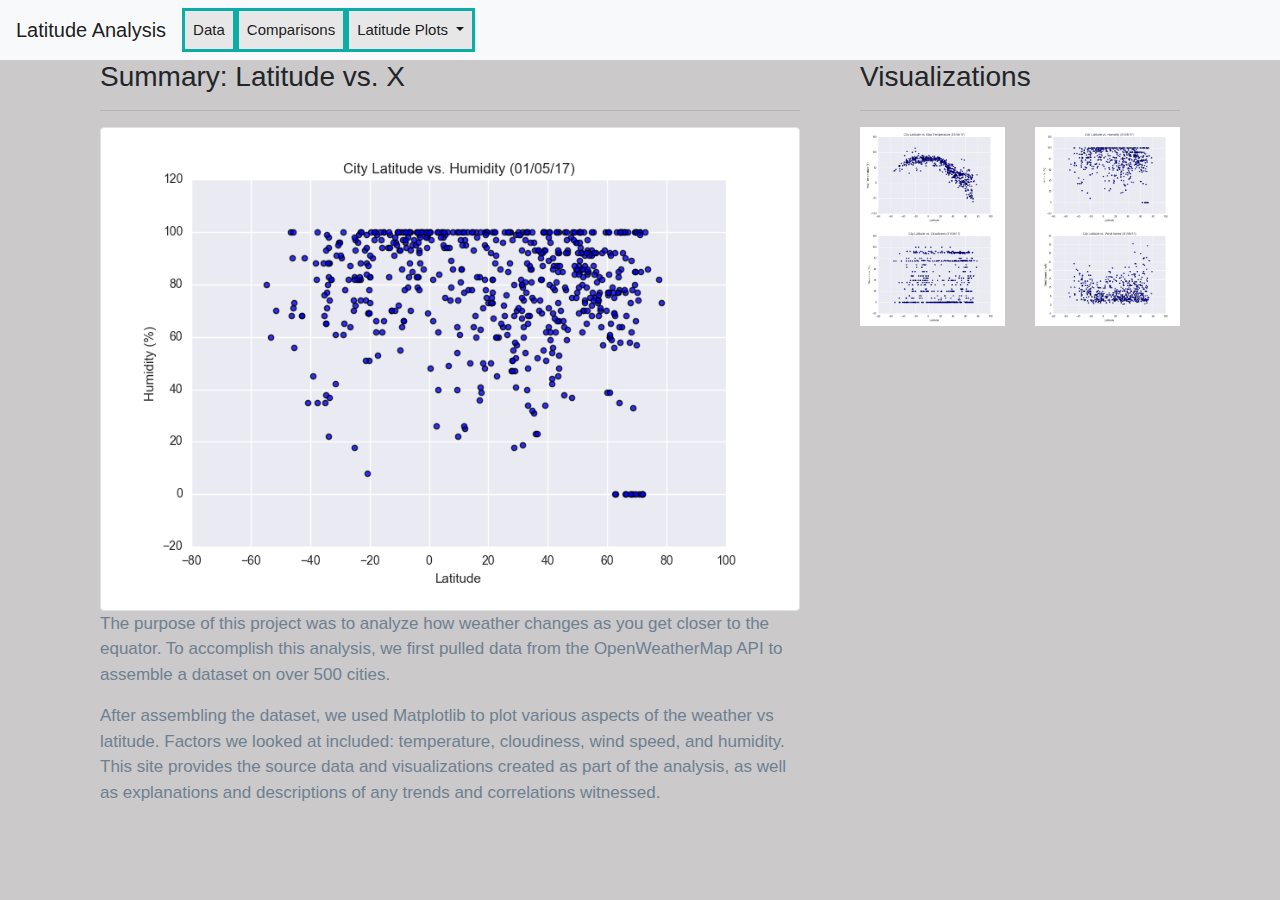
<file: index.html>
<!doctype html>
<html lang="en">
  <head>
    <!-- Required meta tags -->
    <meta charset="utf-8">
    <meta name="viewport" content="width=device-width, initial-scale=1, shrink-to-fit=no">

    <!-- Bootstrap CSS -->
    <link rel="stylesheet" href="https://stackpath.bootstrapcdn.com/bootstrap/4.3.1/css/bootstrap.min.css" integrity="sha384-ggOyR0iXCbMQv3Xipma34MD+dH/1fQ784/j6cY/iJTQUOhcWr7x9JvoRxT2MZw1T" crossorigin="anonymous">
    <link rel="stylesheet" href="style.css">
    <title>Latitude Dashboard</title>
  </head>
  <body>

    <nav class="navbar navbar-expand-lg navbar-light bg-light">
      <a class="navbar-brand" href="index.html">Latitude Analysis</a>
      <button class="navbar-toggler" type="button" data-toggle="collapse" data-target="#navbarSupportedContent" aria-controls="navbarSupportedContent" aria-expanded="false" aria-label="Toggle navigation">
        <span class="navbar-toggler-icon"></span>
      </button>
    
      <div class="collapse navbar-collapse" id="navbarSupportedContent">
        <ul class="navbar-nav mr-auto">
          <li class="nav-item active">
            <a class="nav-link" href="data.html">Data</a>
          </li>
          <li class="nav-item active">
            <a class="nav-link" href="comparisons.html">Comparisons</a>
          </li>
          <li class="nav-item dropdown active">
            <a class="nav-link dropdown-toggle" href="comparisons.html" id="navbarDropdown" role="button" data-toggle="dropdown" aria-haspopup="true" aria-expanded="false">
              Latitude Plots
            </a>
            <div class="dropdown-menu" aria-labelledby="navbarDropdown">
              <a class="dropdown-item" href="maxtemp.html">Max Temperature</a>
              <a class="dropdown-item" href="cloudiness.html">Cloudiness</a>
              <a class="dropdown-item" href="windspeed.html">Wind Speed</a>
              <a class="dropdown-item" href="humidity.html">Humidity</a>
            </div>
          </li>
        
        </ul>
        
      </div>
    </nav>


    <div class="container content">    
      <div class="row">
          <div class="col-md-8">
              <div class="col-md-12">
                  <h3>Summary: Latitude vs. X </h3>
                  <hr>
                  <div class="thumbnail">
                      <img class="img-thumbnail float-left" src="assets/images/Fig2.png " width="50%" alt="temperature">
                  </div>
                  <p>The purpose of this project was to analyze how weather changes as you get closer to the equator. To accomplish this analysis, we first pulled data from the OpenWeatherMap API to assemble a dataset on over 500 cities.  </p> 
                  
                  <p>After assembling the dataset, we used Matplotlib to plot various aspects of the weather vs latitude. Factors we looked at included: temperature, cloudiness, wind speed, and humidity. This site provides the source data and visualizations created as part of the analysis, as well as explanations and descriptions of any trends and correlations witnessed.</p>
              </div>
          </div>
          <!--visualization adjustments-->
          <div class="col-md-4">
              <div class="col-md-12">
                  <h3>Visualizations</h3>
                  <hr>
                  <div class="row">
                      <div class="col-3 col-md-6">
                          <a href="temp.html"><img src="assets/images/Fig1.png" width="100%"  alt="temperature">
                          </a> 
                      </div>
                      <div class="col-3 col-md-6">
                          <a href="humidity.html"><img src="assets/images/Fig2.png" width="100%" alt="humidity"></a>
                      </div>
                 
                      <div class="col-3 col-md-6">
                          <a href="cloudiness.html"><img src="assets/images/Fig3.png" width="100%"  alt="cloudiness"></a>
                      </div>

                      <div class="col-3 col-md-6">
                          <a href="windspeed.html"><img src="assets/images/Fig4.png"width="100%"  alt="wind speed"></a>
                      </div>
                  </div>
              </div>
          </div>
      </div>
  </div>






    <!-- Optional JavaScript -->
    <!-- jQuery first, then Popper.js, then Bootstrap JS -->
    <script src="https://code.jquery.com/jquery-3.3.1.slim.min.js" integrity="sha384-q8i/X+965DzO0rT7abK41JStQIAqVgRVzpbzo5smXKp4YfRvH+8abtTE1Pi6jizo" crossorigin="anonymous"></script>
    <script src="https://cdnjs.cloudflare.com/ajax/libs/popper.js/1.14.7/umd/popper.min.js" integrity="sha384-UO2eT0CpHqdSJQ6hJty5KVphtPhzWj9WO1clHTMGa3JDZwrnQq4sF86dIHNDz0W1" crossorigin="anonymous"></script>
    <script src="https://stackpath.bootstrapcdn.com/bootstrap/4.3.1/js/bootstrap.min.js" integrity="sha384-JjSmVgyd0p3pXB1rRibZUAYoIIy6OrQ6VrjIEaFf/nJGzIxFDsf4x0xIM+B07jRM" crossorigin="anonymous"></script>
  </body>
</html>
</file>
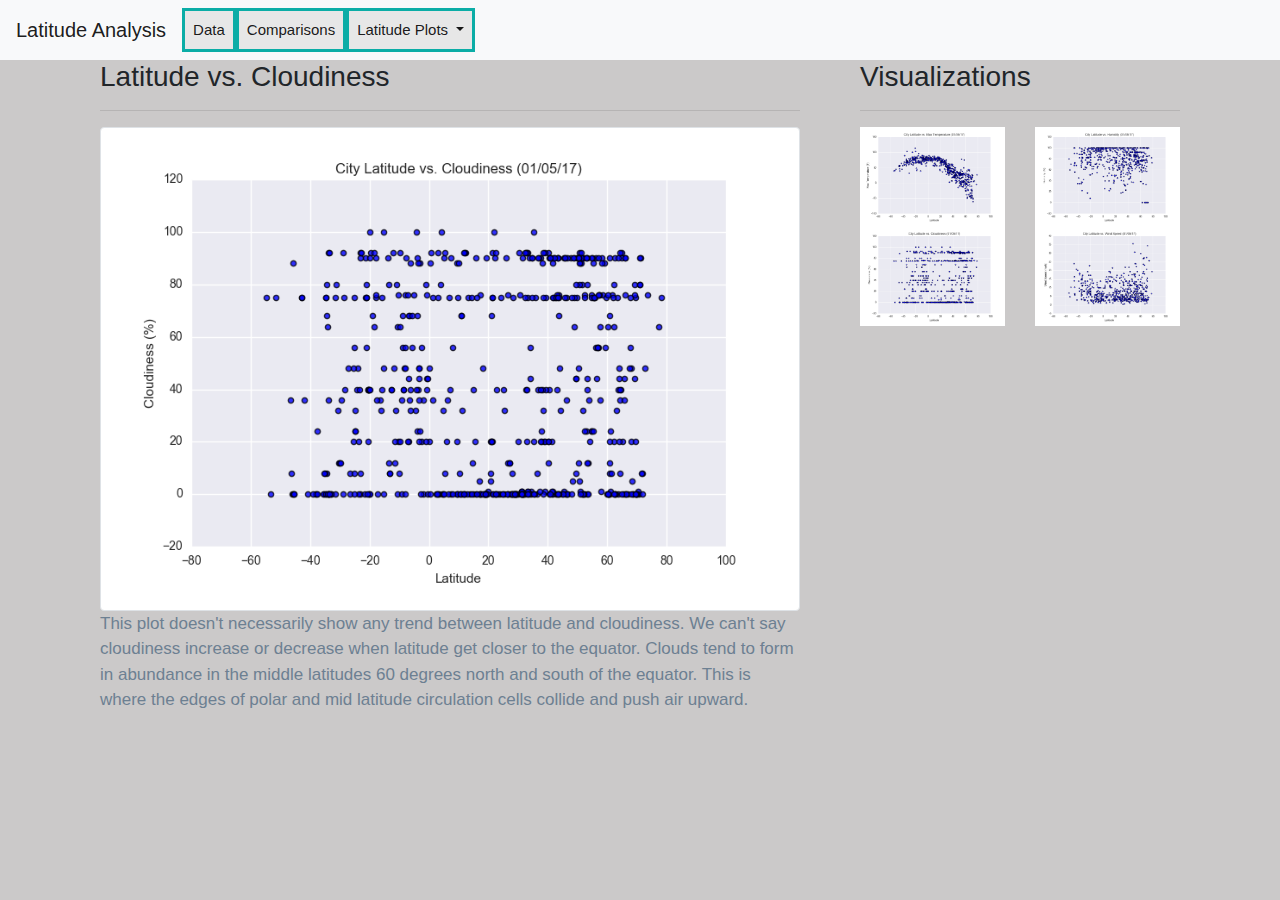
<file: cloudiness.html>
<!doctype html>
<html lang="en">
  <head>
    <!-- Required meta tags -->
    <meta charset="utf-8">
    <meta name="viewport" content="width=device-width, initial-scale=1, shrink-to-fit=no">

    <!-- Bootstrap CSS -->
    <link rel="stylesheet" href="https://stackpath.bootstrapcdn.com/bootstrap/4.3.1/css/bootstrap.min.css" integrity="sha384-ggOyR0iXCbMQv3Xipma34MD+dH/1fQ784/j6cY/iJTQUOhcWr7x9JvoRxT2MZw1T" crossorigin="anonymous">
    <link rel="stylesheet" href="style.css">
    <title>Latitude Dashboard</title>
  </head>
  <body>

    <nav class="navbar navbar-expand-lg navbar-light bg-light">
      <a class="navbar-brand" href="index.html">Latitude Analysis</a>
      <button class="navbar-toggler" type="button" data-toggle="collapse" data-target="#navbarSupportedContent" aria-controls="navbarSupportedContent" aria-expanded="false" aria-label="Toggle navigation">
        <span class="navbar-toggler-icon"></span>
      </button>
    
      <div class="collapse navbar-collapse" id="navbarSupportedContent">
        <ul class="navbar-nav mr-auto">
          <li class="nav-item active">
            <a class="nav-link" href="data.html">Data <span class="sr-only">(current)</span></a>
          </li>
          <li class="nav-item active">
            <a class="nav-link" href="comparisons.html">Comparisons</a>
          </li>
          <li class="nav-item dropdown active">
            <a class="nav-link dropdown-toggle" href="comparisons.html" id="navbarDropdown" role="button" data-toggle="dropdown" aria-haspopup="true" aria-expanded="false">
              Latitude Plots
            </a>
            <div class="dropdown-menu" aria-labelledby="navbarDropdown">
              <a class="dropdown-item" href="maxtemp.html">Max Temperature</a>
              <a class="dropdown-item" href="cloudiness.html">Cloudiness</a>
              <a class="dropdown-item" href="windspeed.html">Wind Speed</a>
              <a class="dropdown-item" href="humidity.html">Humidity</a>
            </div>
          </li>
        
        </ul>
        
      </div>
    </nav>


    <div class="container content">    
      <div class="row">
          <div class="col-md-8">
              <div class="col-md-12">
                  <h3>Latitude vs. Cloudiness </h3>
                  <hr>
                  <div class="thumbnail">
                      <img class="img-thumbnail float-left" src="assets/images/Fig3.png " width="50%" alt="temperature">
                  </div>
                  
                  <p>This plot doesn't necessarily show any trend between latitude and cloudiness. We can't say cloudiness increase or decrease when latitude get closer to the equator. Clouds tend to form in abundance in the middle latitudes 60 degrees north and south of the equator. This is where the edges of polar and mid latitude circulation cells collide and push air upward. </p>
                </div>
          </div>
          <!--visualization adjustments-->
          <div class="col-md-4">
              <div class="col-md-12">
                  <h3>Visualizations</h3>
                  <hr>
                  <div class="row">
                      <div class="col-3 col-md-6">
                          <a href="temp.html"><img src="assets/images/Fig1.png" width="100%"  alt="temperature">
                          </a> 
                      </div>
                      <div class="col-3 col-md-6">
                          <a href="humidity.html"><img src="assets/images/Fig2.png" width="100%" alt="humidity"></a>
                      </div>
                 
                      <div class="col-3 col-md-6">
                          <a href="cloudiness.html"><img src="assets/images/Fig3.png" width="100%"  alt="cloudiness"></a>
                      </div>

                      <div class="col-3 col-md-6">
                          <a href="windspeed.html"><img src="assets/images/Fig4.png"width="100%"  alt="wind speed"></a>
                      </div>
                  </div>
              </div>
          </div>
      </div>
  </div>






    <!-- Optional JavaScript -->
    <!-- jQuery first, then Popper.js, then Bootstrap JS -->
    <script src="https://code.jquery.com/jquery-3.3.1.slim.min.js" integrity="sha384-q8i/X+965DzO0rT7abK41JStQIAqVgRVzpbzo5smXKp4YfRvH+8abtTE1Pi6jizo" crossorigin="anonymous"></script>
    <script src="https://cdnjs.cloudflare.com/ajax/libs/popper.js/1.14.7/umd/popper.min.js" integrity="sha384-UO2eT0CpHqdSJQ6hJty5KVphtPhzWj9WO1clHTMGa3JDZwrnQq4sF86dIHNDz0W1" crossorigin="anonymous"></script>
    <script src="https://stackpath.bootstrapcdn.com/bootstrap/4.3.1/js/bootstrap.min.js" integrity="sha384-JjSmVgyd0p3pXB1rRibZUAYoIIy6OrQ6VrjIEaFf/nJGzIxFDsf4x0xIM+B07jRM" crossorigin="anonymous"></script>
  </body>
</html>
</file>
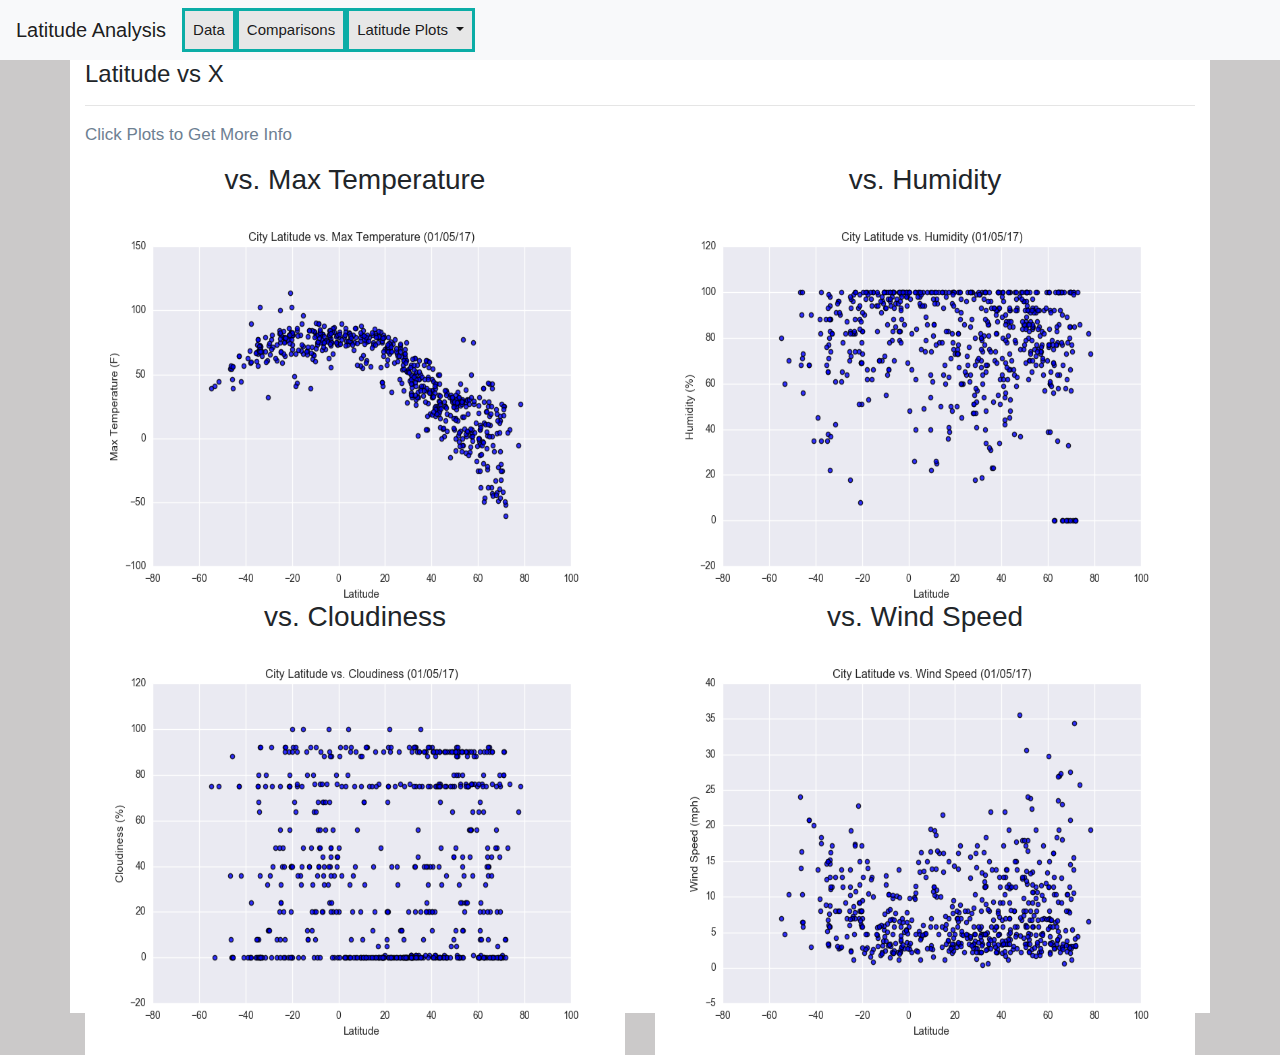
<file: comparisons.html>
<!doctype html>
<html lang="en">
  <head>
    <!-- Required meta tags -->
    <meta charset="utf-8">
    <meta name="viewport" content="width=device-width, initial-scale=1, shrink-to-fit=no">

    <!-- Bootstrap CSS -->
    <link rel="stylesheet" href="https://maxcdn.bootstrapcdn.com/bootstrap/4.0.0/css/bootstrap.min.css" integrity="sha384-Gn5384xqQ1aoWXA+058RXPxPg6fy4IWvTNh0E263XmFcJlSAwiGgFAW/dAiS6JXm" crossorigin="anonymous">
    <link rel="stylesheet" href="style.css">
    <title>Latitude Dashboard</title>
   
  </head>

  <body>
    <nav class="navbar navbar-expand-lg navbar-light bg-light">
        <a class="navbar-brand" href="index.html">Latitude Analysis</a>
        <button class="navbar-toggler" type="button" data-toggle="collapse" data-target="#navbarSupportedContent" aria-controls="navbarSupportedContent" aria-expanded="false" aria-label="Toggle navigation">
          <span class="navbar-toggler-icon"></span>
        </button>
      
        <div class="collapse navbar-collapse" id="navbarSupportedContent">
          <ul class="navbar-nav mr-auto">
            <li class="nav-item active">
              <a class="nav-link" href="data.html">Data</a>
            </li>
            <li class="nav-item active">
              <a class="nav-link" href="comparisons.html">Comparisons</a>
            </li>
            <li class="nav-item dropdown active">
              <a class="nav-link dropdown-toggle" href="#" id="navbarDropdown" role="button" data-toggle="dropdown" aria-haspopup="true" aria-expanded="false">
                Latitude Plots
              </a>
              <div class="dropdown-menu" aria-labelledby="navbarDropdown">
                <a class="dropdown-item" href="maxtemp.html">Max Temperature</a>
                <a class="dropdown-item" href="cloudiness.html">Cloudiness</a>
                <a class="dropdown-item" href="windspeed.html">Wind Speed</a>
                <a class="dropdown-item" href="humidity.html">Humidity</a>
              </div>
            </li>
          
          </ul>
          
        </div>
      </nav>
      <div class="container content bg-white">
        <h4>Latitude vs X</h4> 
       
        <hr>

        <p> Click Plots to Get More Info</p>
        
            <div class="row">
                <div class="col-md-6">
                    <h3 class="text-center">vs. Max Temperature</h3>
                    <a href="maxtemp.html"><img width="100%" src="assets/images/Fig1.png"></a>   
                </div>
                <div class="col-md-6">
                    <h3 class="text-center">vs. Humidity</h3>
                    <a href="humidity.html"><img width="100%" src="assets/images/Fig2.png"></a>  
                </div>
            </div>
            <br>
            <div class="row">
                <div class="col-md-6">
                    <h3 class="text-center">vs. Cloudiness </h3>
                    <a href="cloudiness.html"><img width="100%" src="assets/images/Fig3.png"></a>   
                </div>
                <div class="col-md-6">
                    <h3 class="text-center">vs. Wind Speed</h3>
                    <a href="windspeed.html"><img width="100%" src="assets/images/Fig4.png"></a>  
                </div>
            </div>   
        </div>
        


      </div>

    

    <!-- Optional JavaScript -->
    <!-- jQuery first, then Popper.js, then Bootstrap JS -->
    <script src="https://code.jquery.com/jquery-3.2.1.slim.min.js" integrity="sha384-KJ3o2DKtIkvYIK3UENzmM7KCkRr/rE9/Qpg6aAZGJwFDMVNA/GpGFF93hXpG5KkN" crossorigin="anonymous"></script>
    <script src="https://cdnjs.cloudflare.com/ajax/libs/popper.js/1.12.9/umd/popper.min.js" integrity="sha384-ApNbgh9B+Y1QKtv3Rn7W3mgPxhU9K/ScQsAP7hUibX39j7fakFPskvXusvfa0b4Q" crossorigin="anonymous"></script>
    <script src="https://maxcdn.bootstrapcdn.com/bootstrap/4.0.0/js/bootstrap.min.js" integrity="sha384-JZR6Spejh4U02d8jOt6vLEHfe/JQGiRRSQQxSfFWpi1MquVdAyjUar5+76PVCmYl" crossorigin="anonymous"></script>
  </body>
</html>
</file>
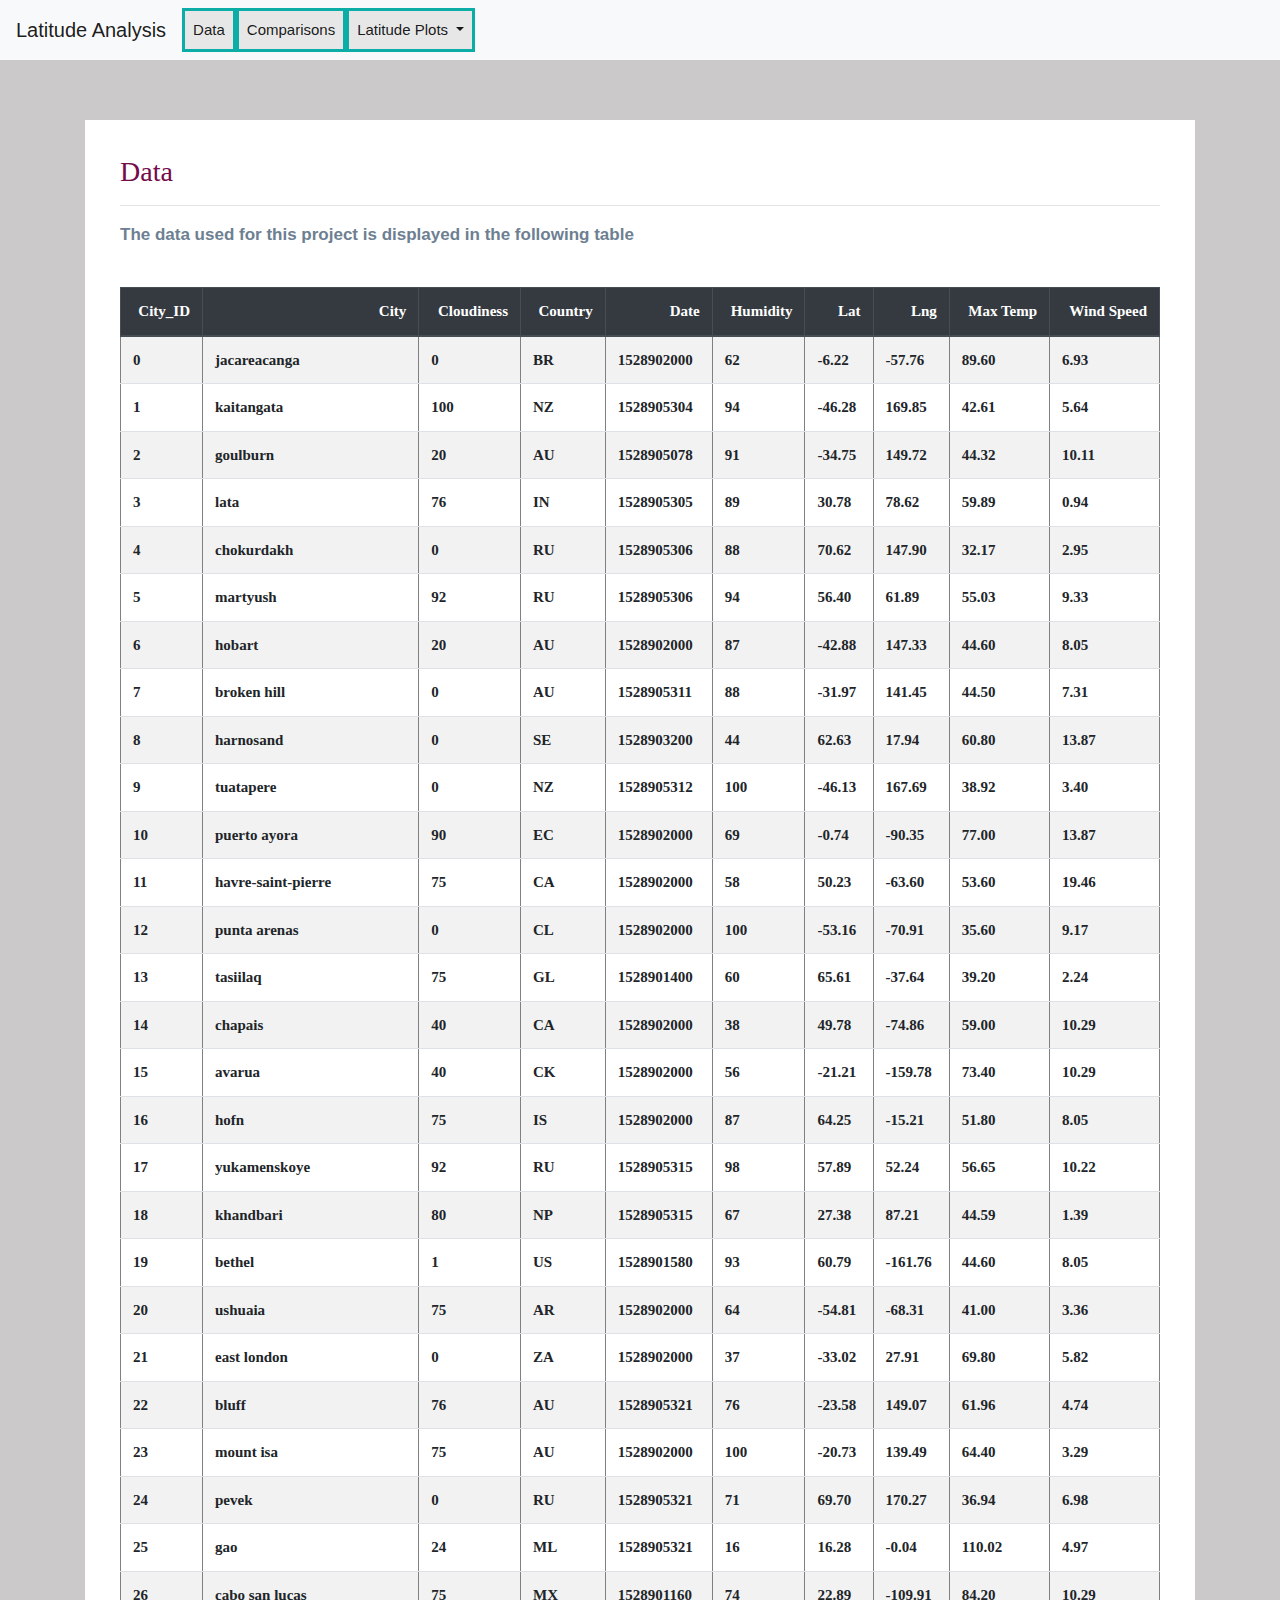
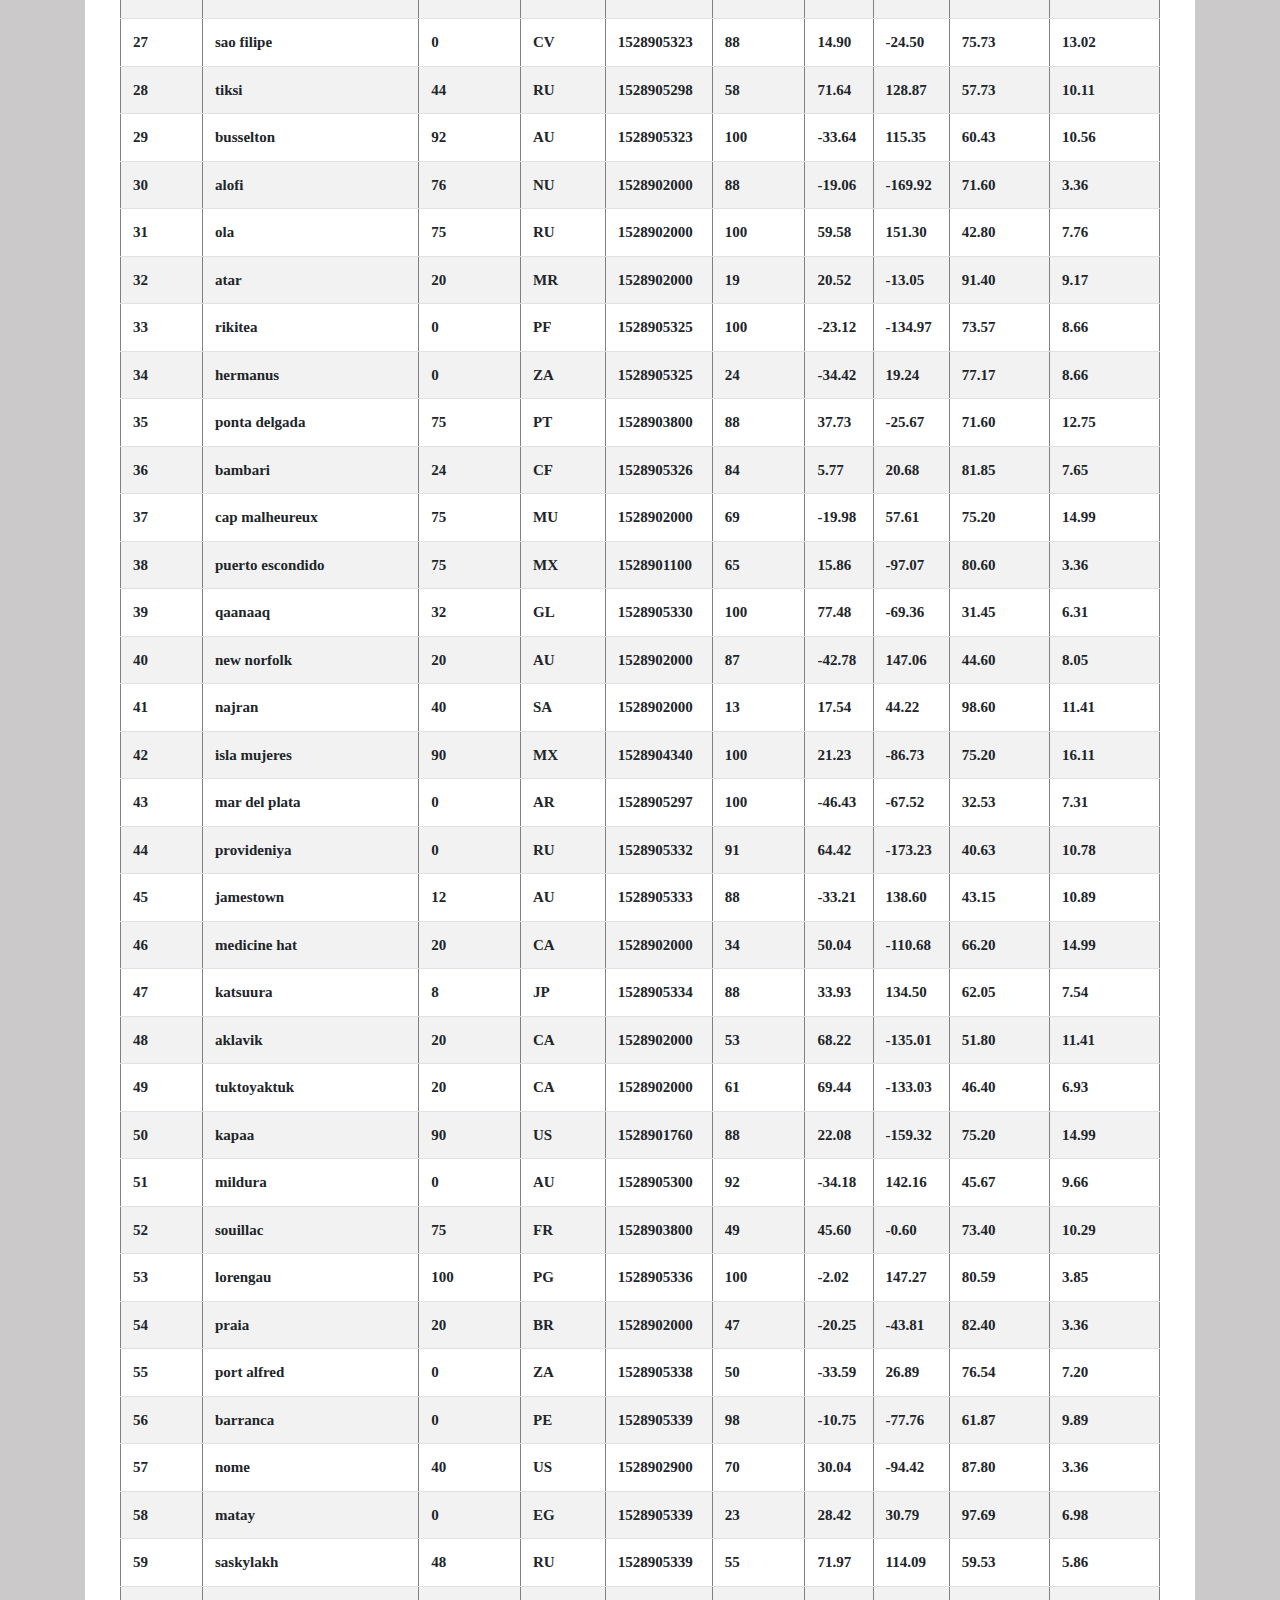
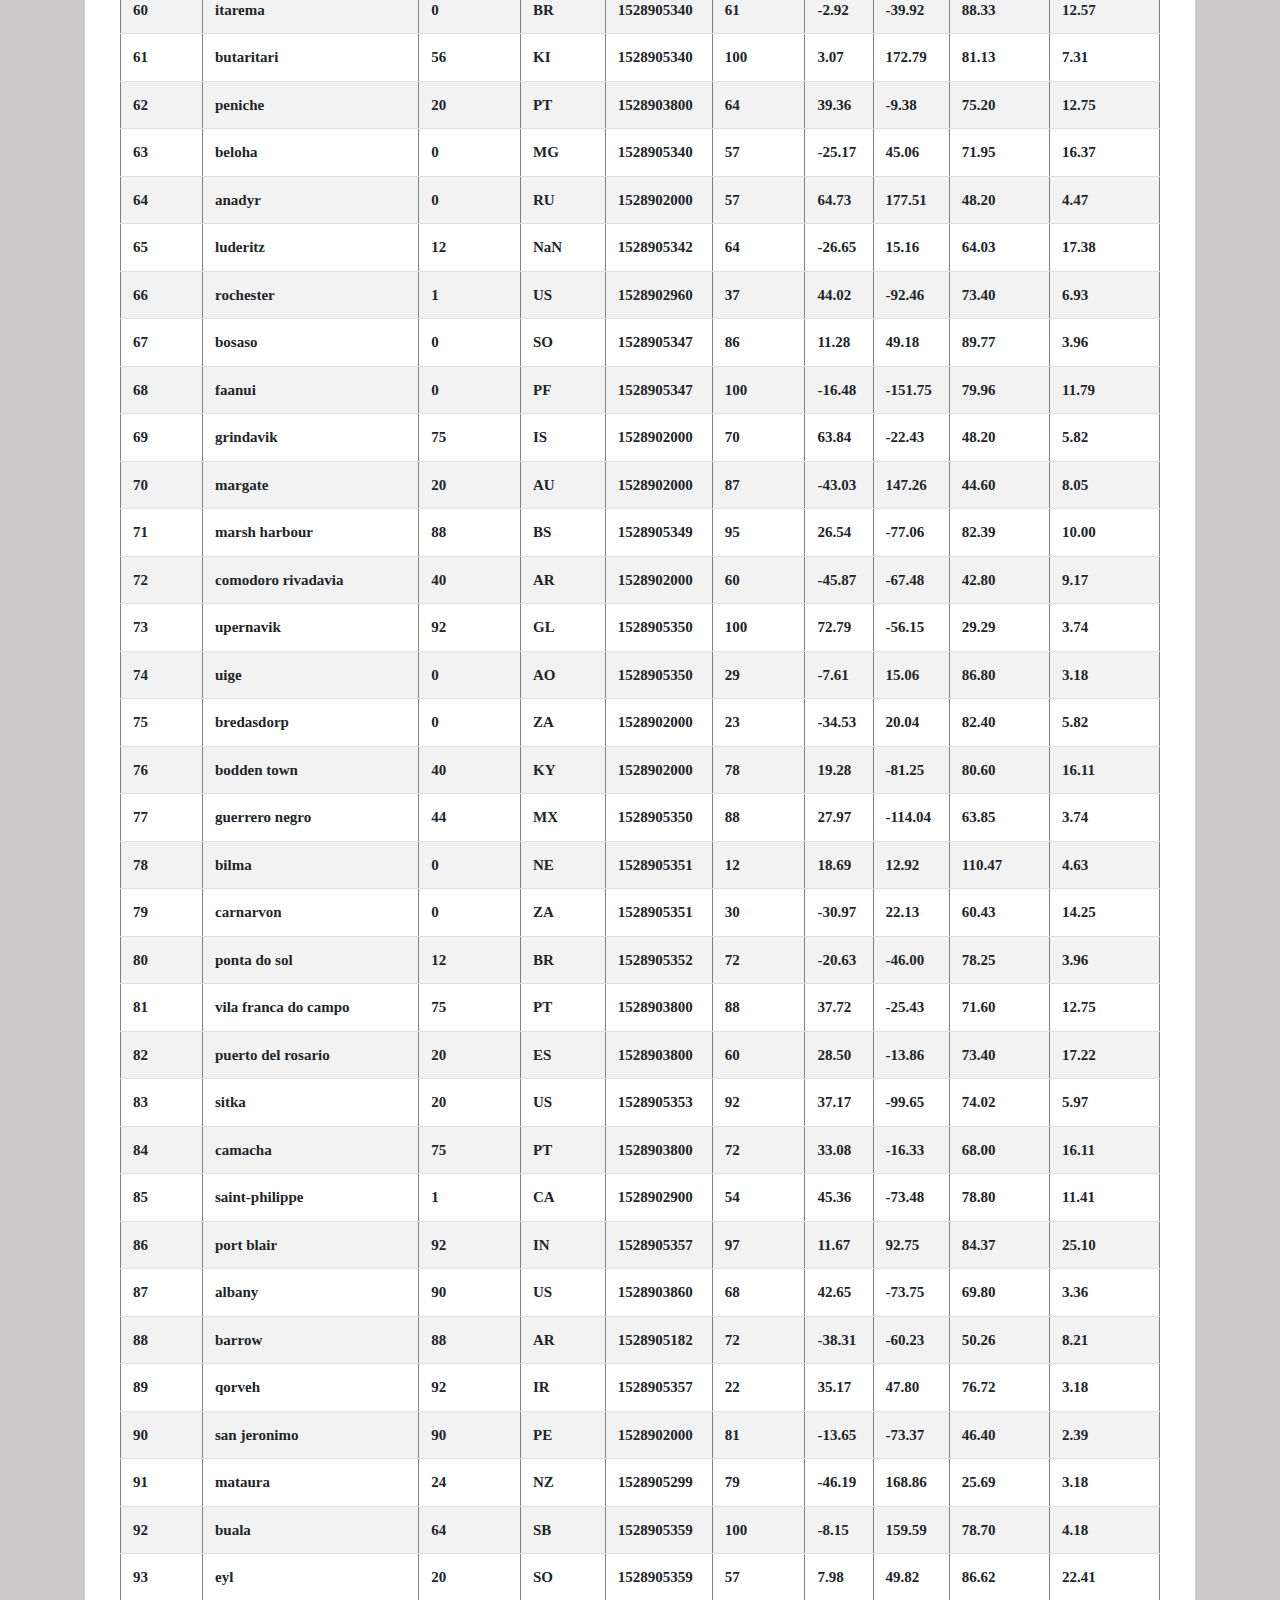
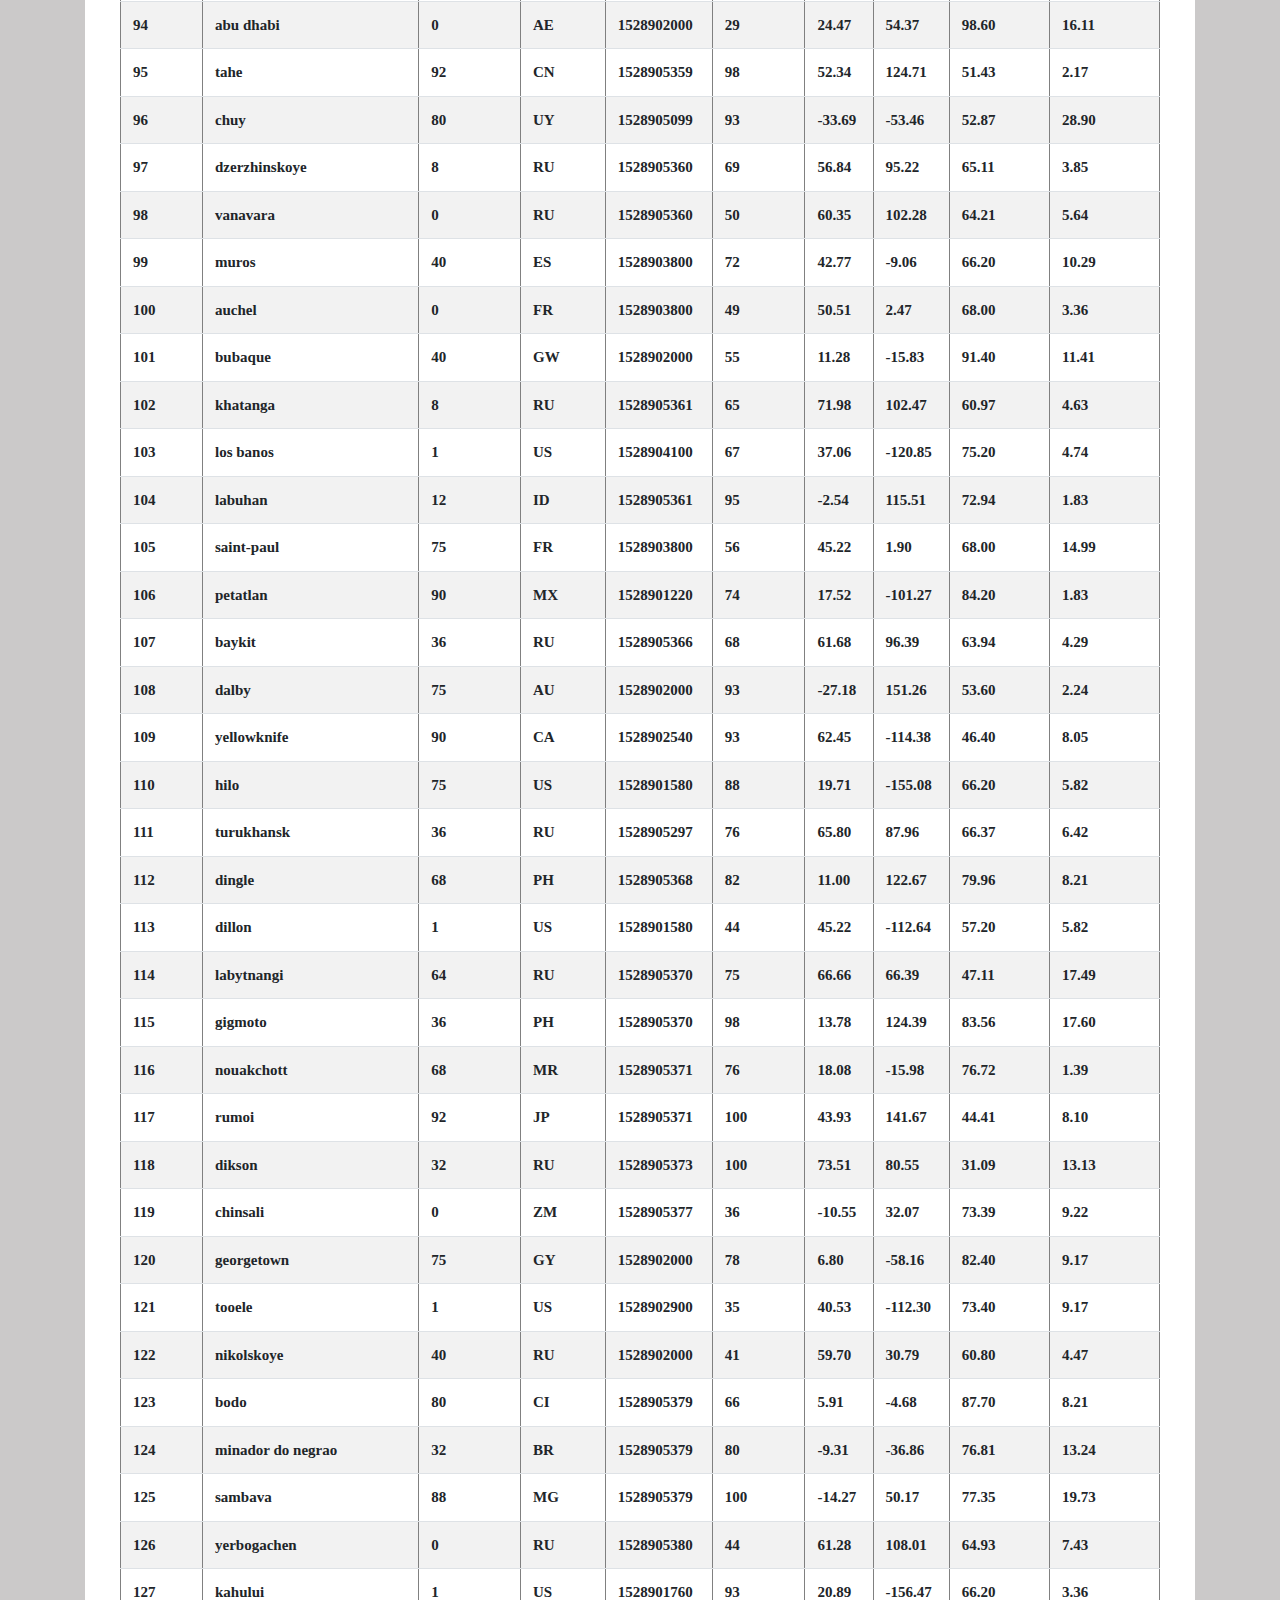
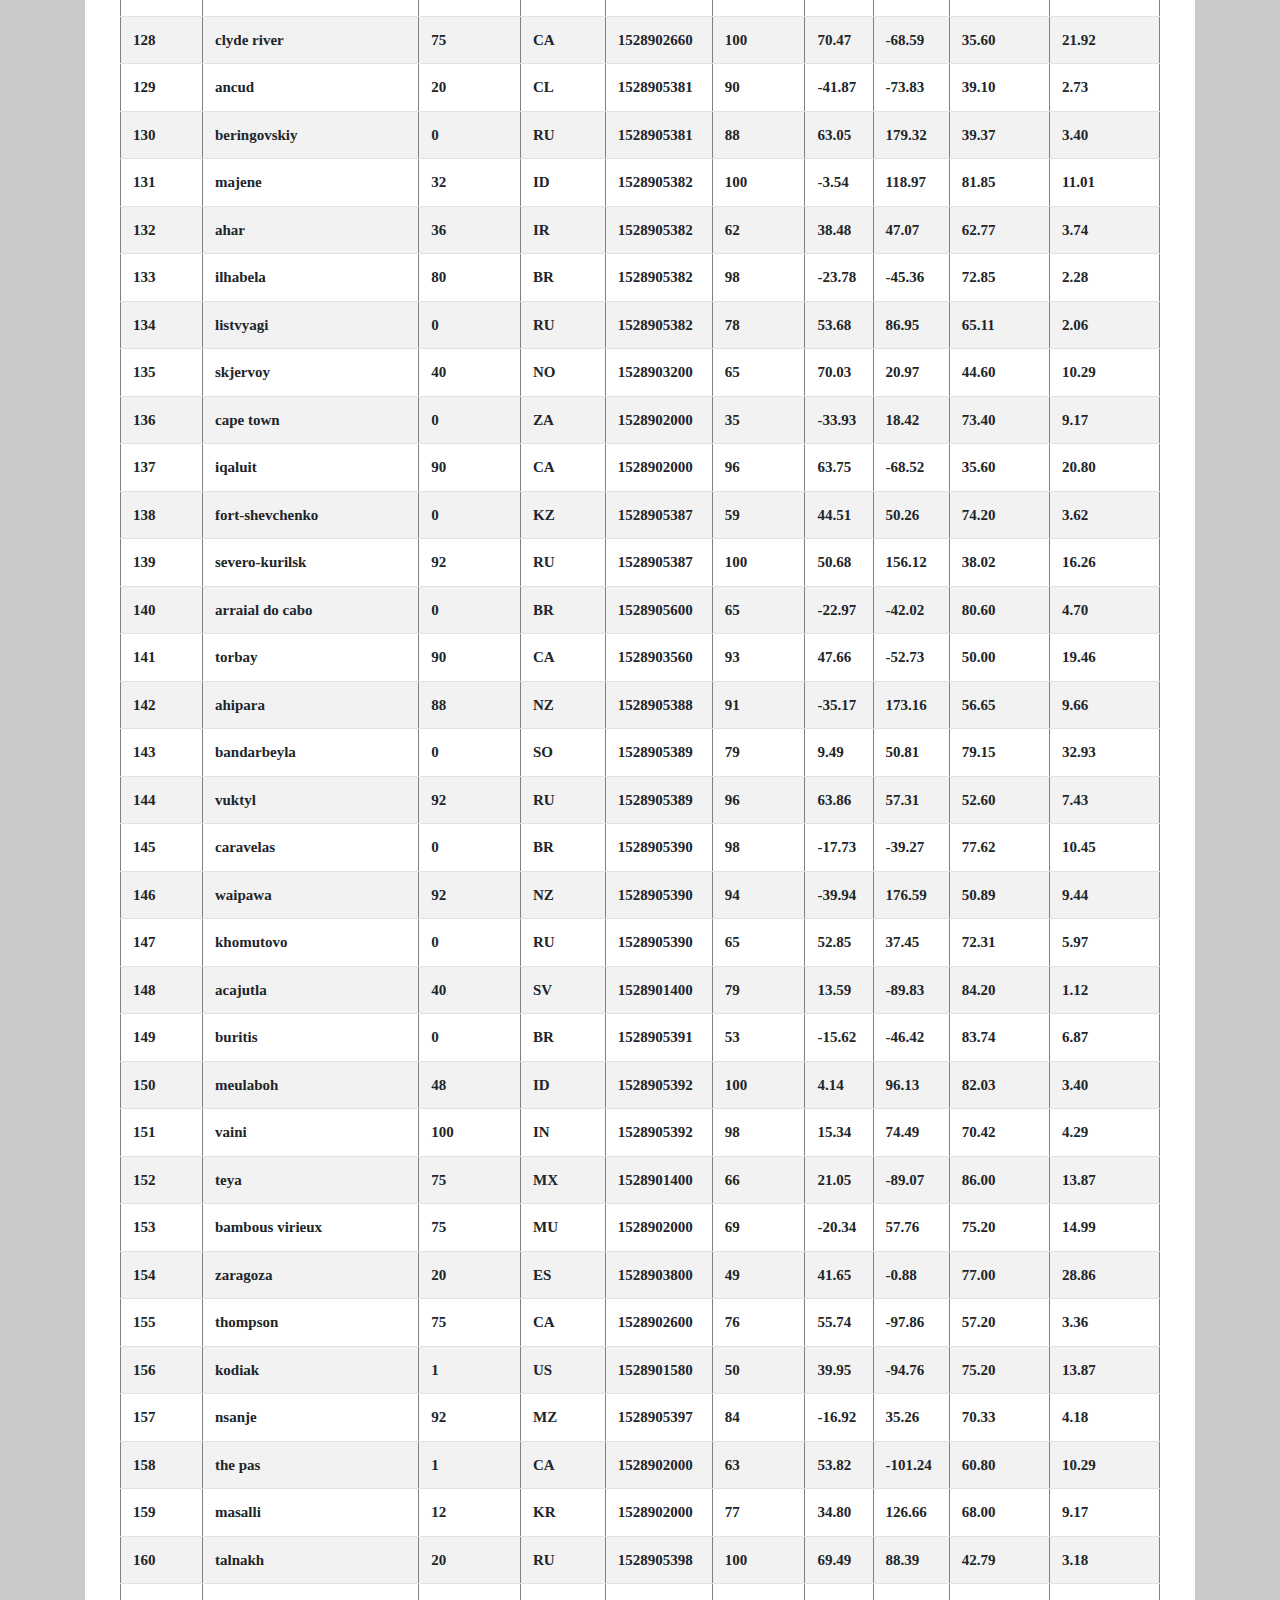
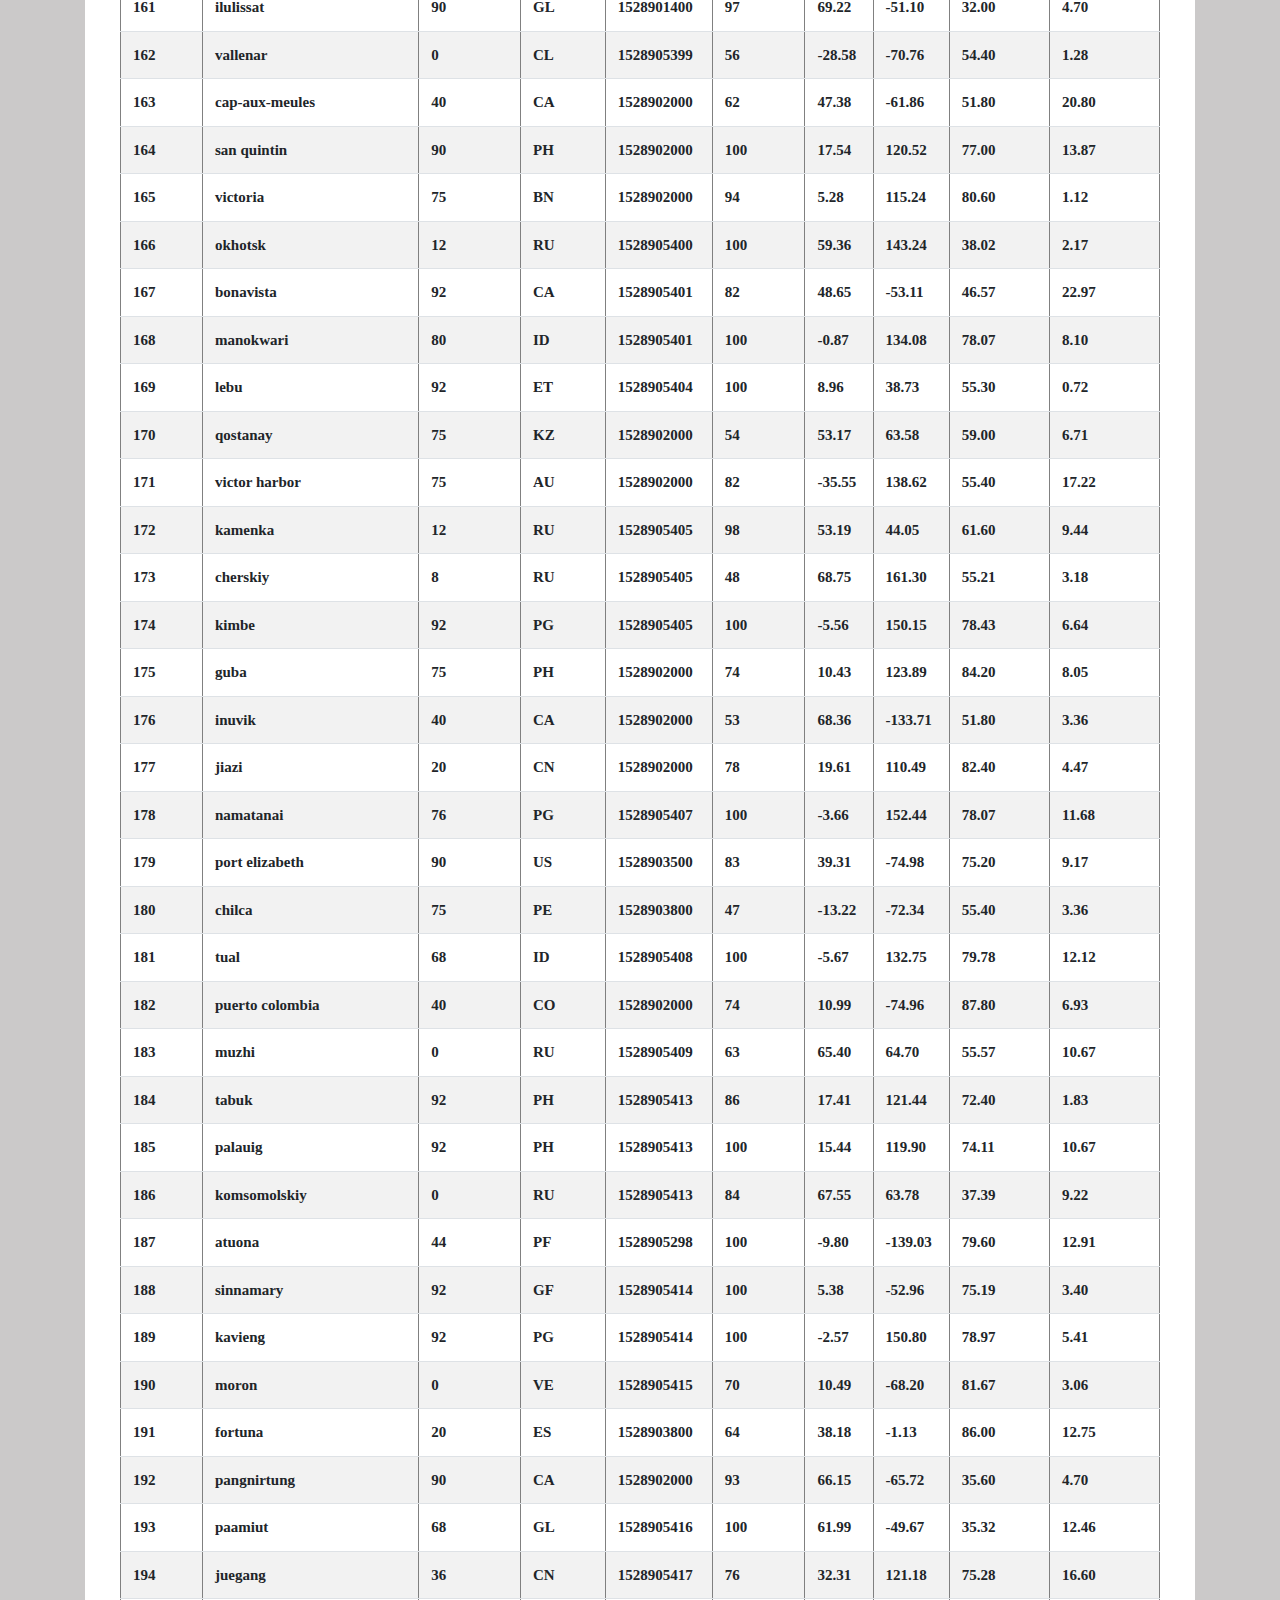
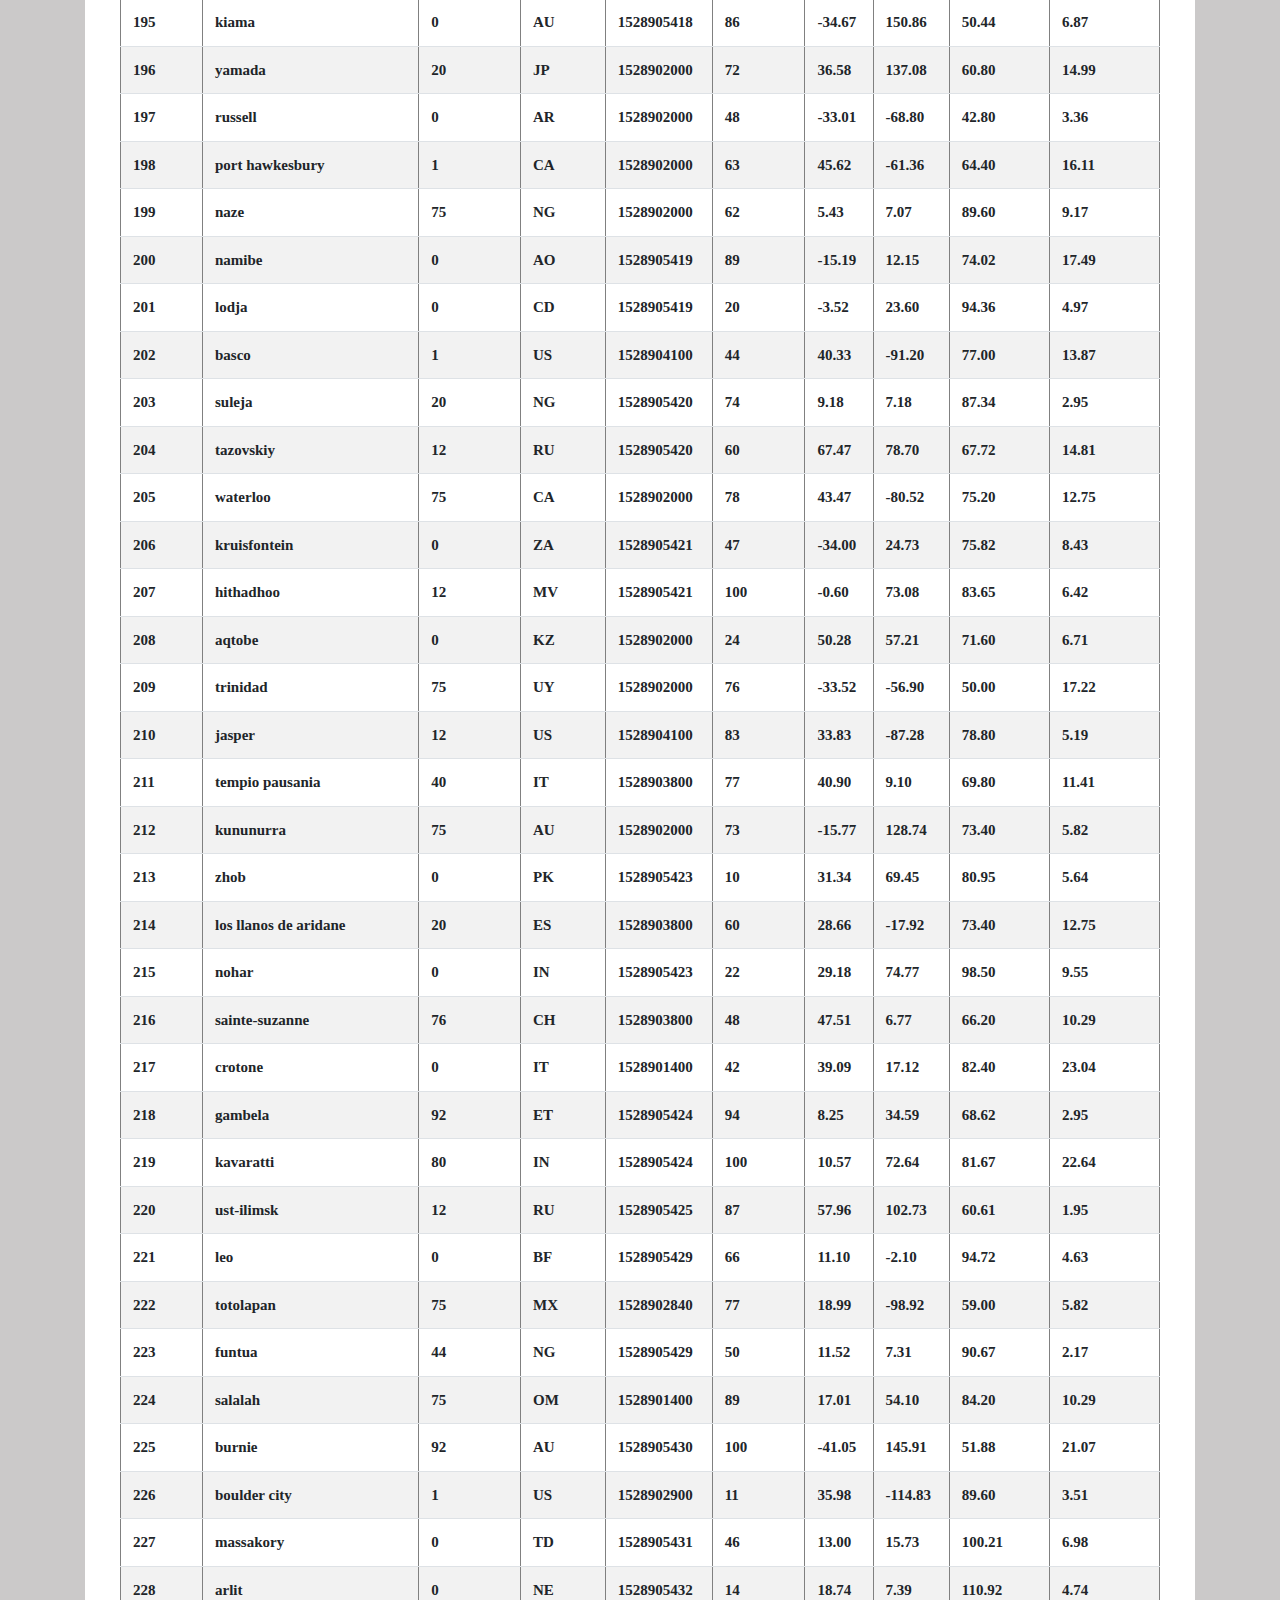
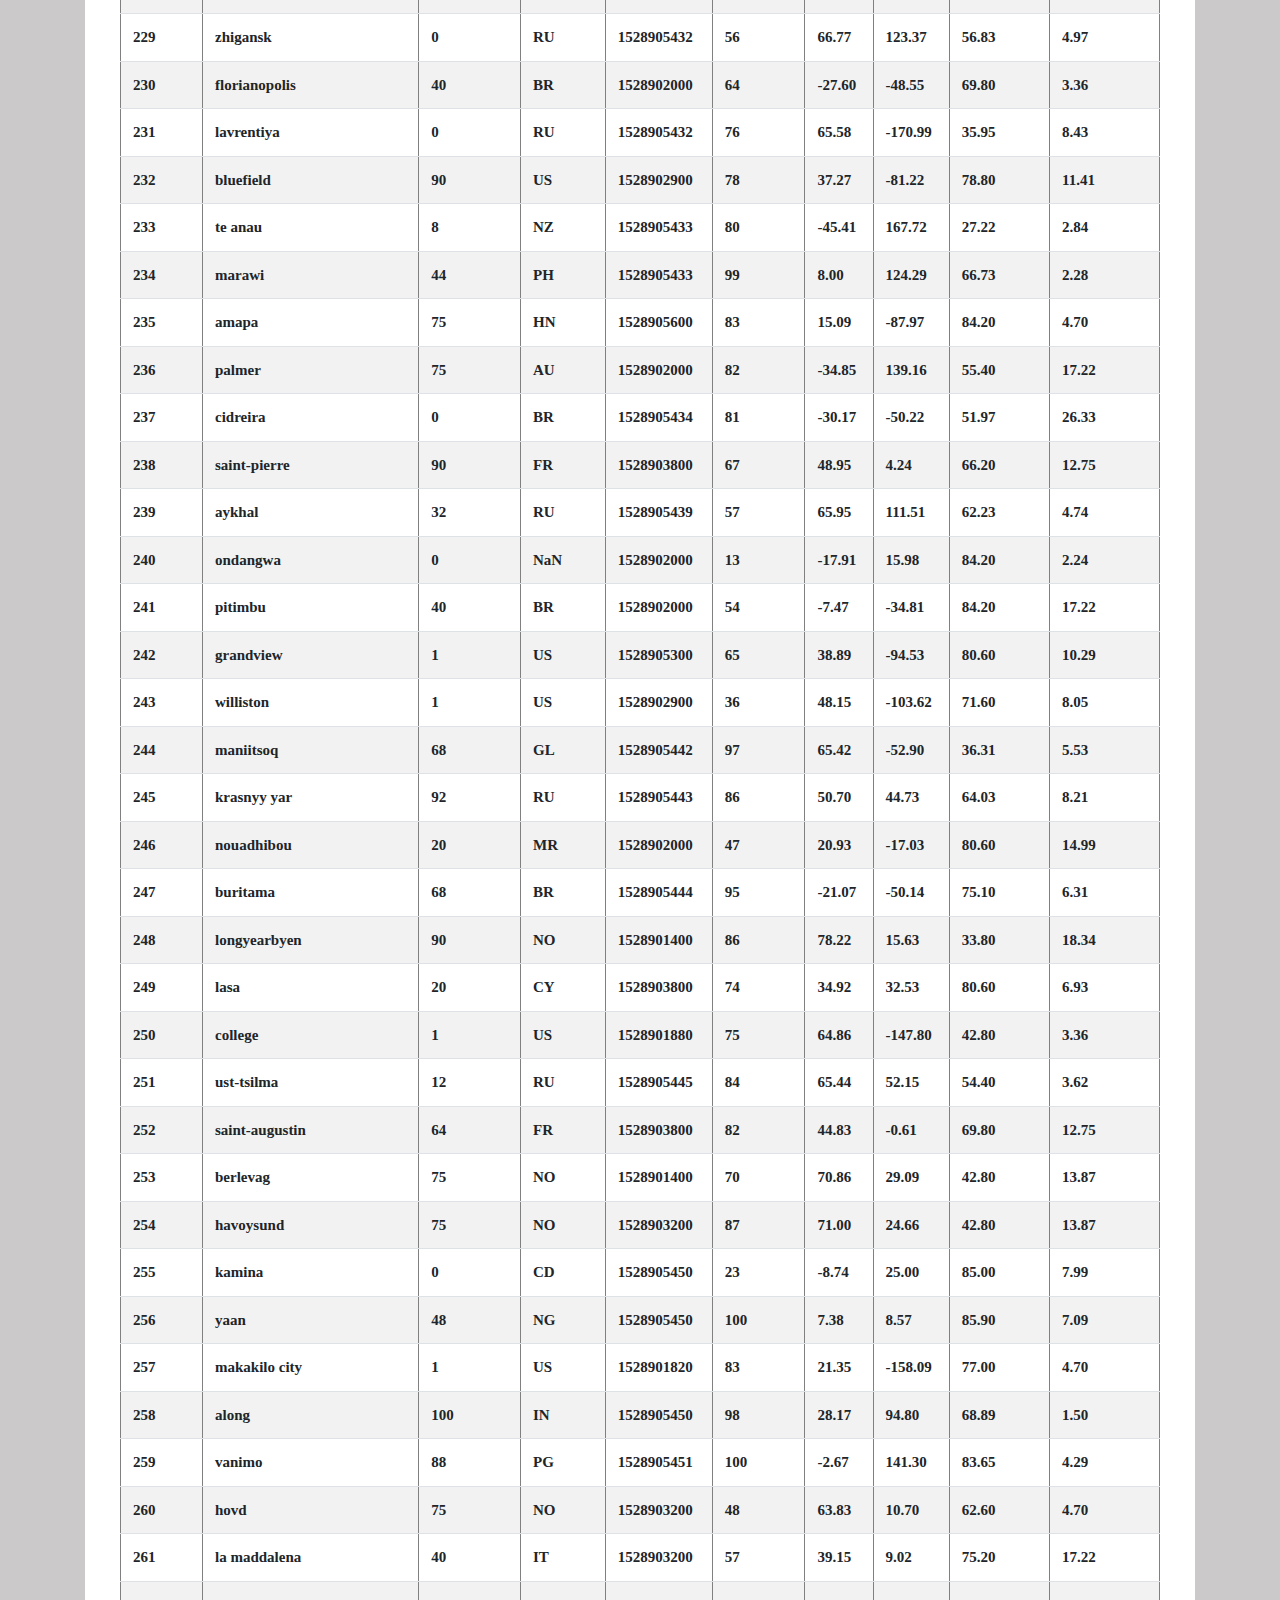
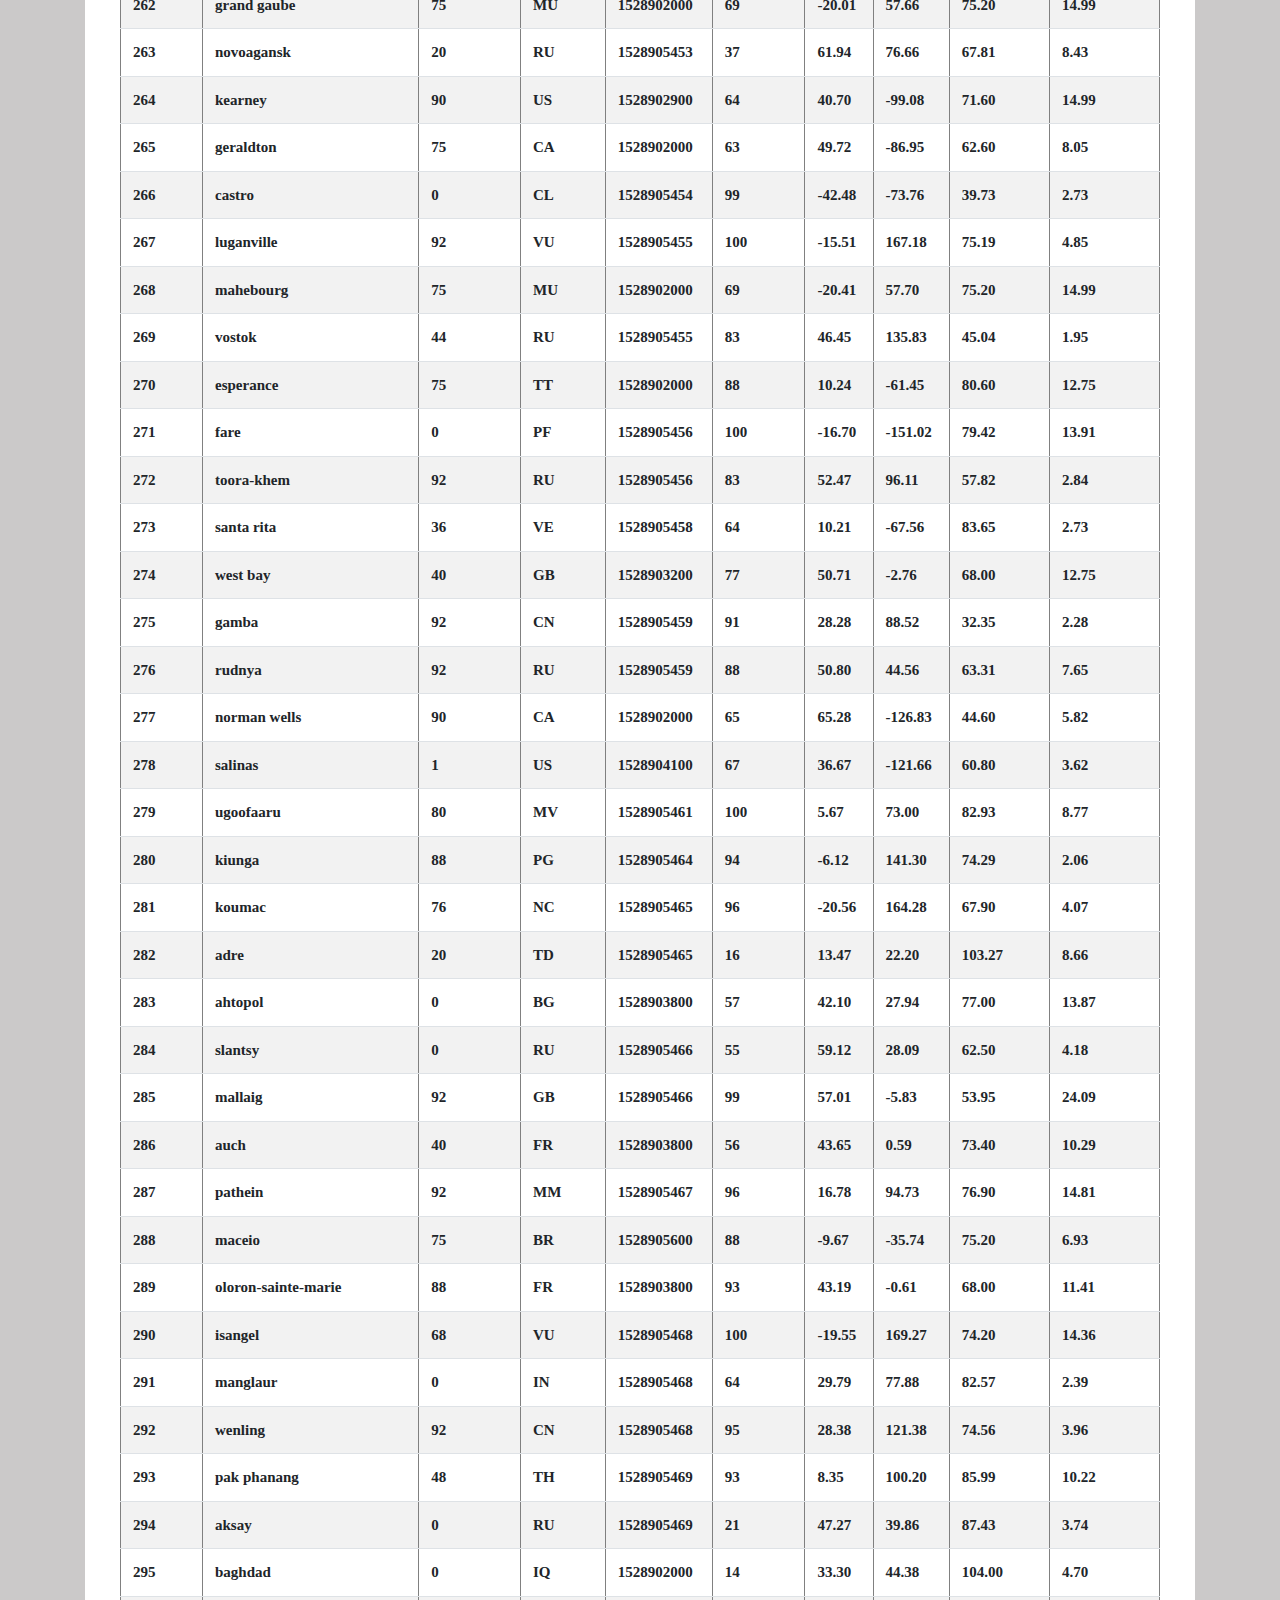
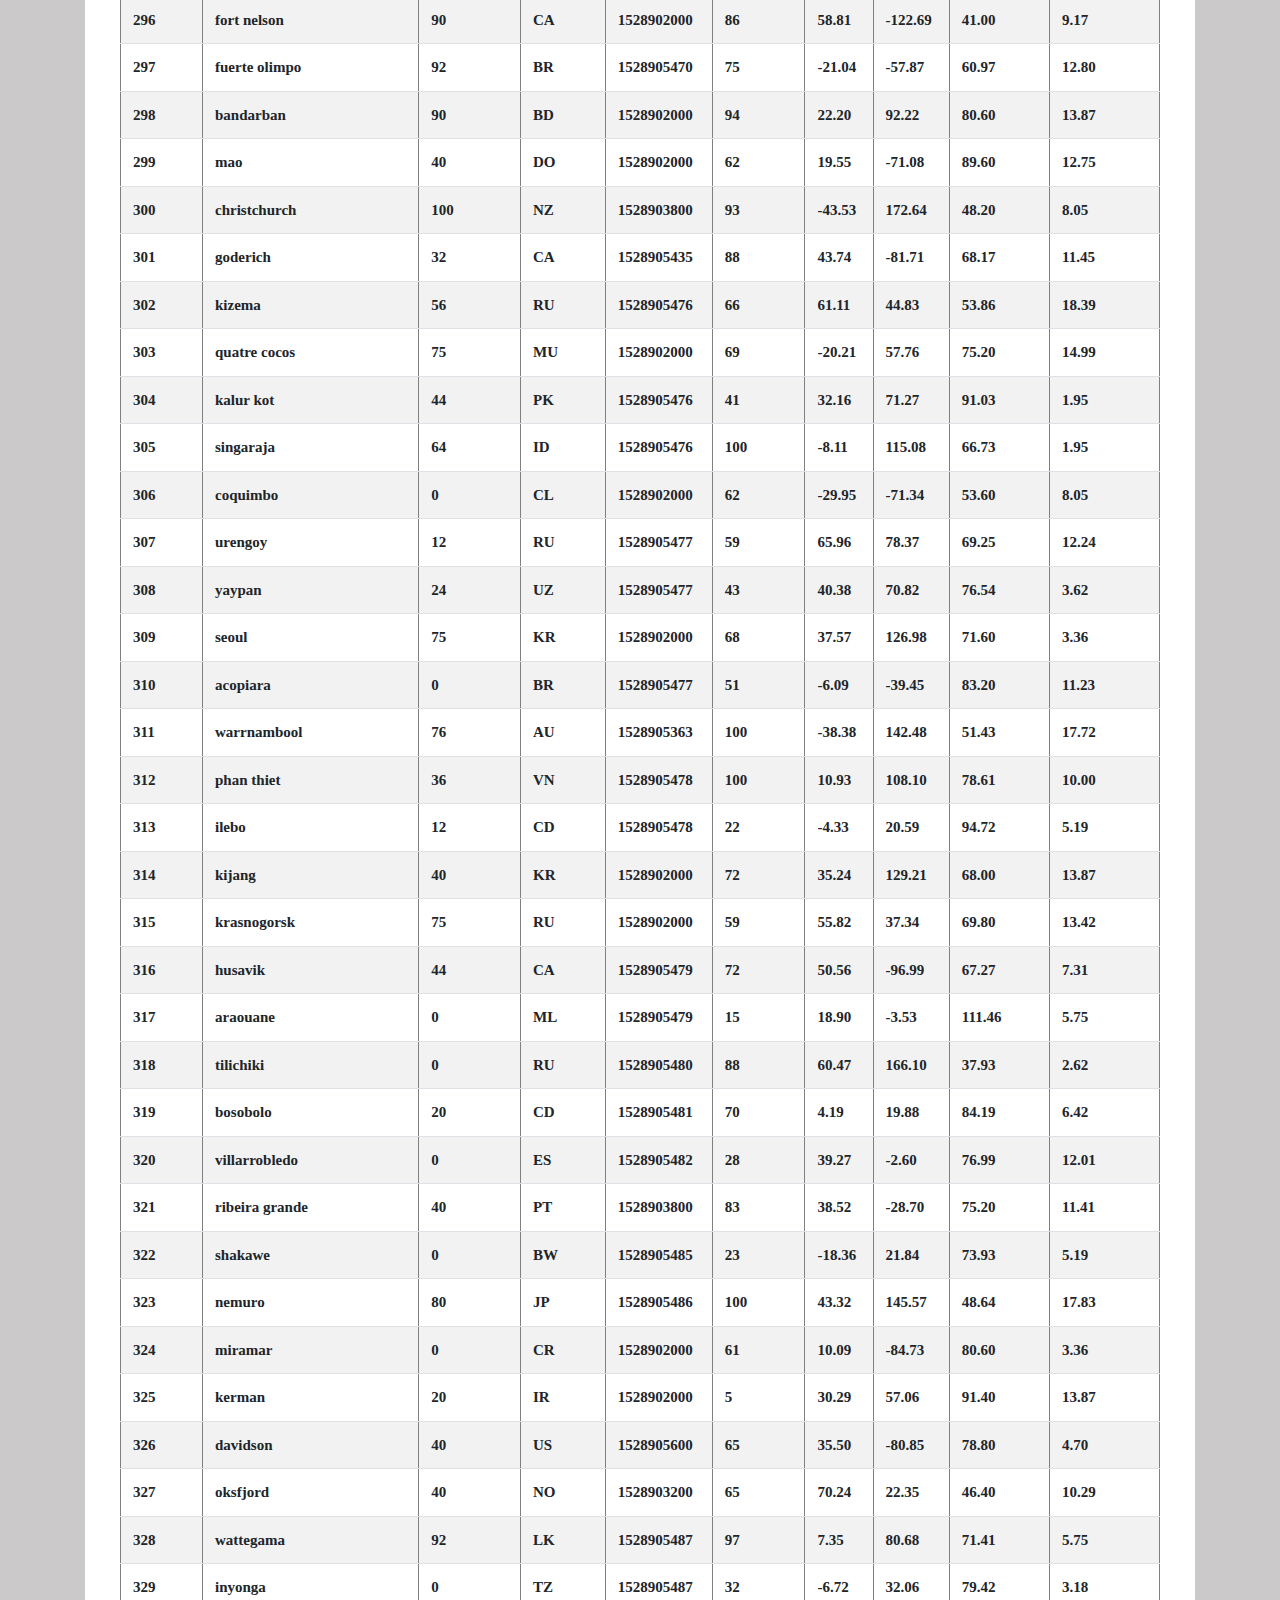
<file: data.html>
<!doctype html>
<html lang="en">
  <head>
    <!-- Required meta tags -->
    <meta charset="utf-8">
    <meta name="viewport" content="width=device-width, initial-scale=1, shrink-to-fit=no">

    <!-- Bootstrap CSS -->
    <link rel="stylesheet" href="https://stackpath.bootstrapcdn.com/bootstrap/4.3.1/css/bootstrap.min.css" integrity="sha384-ggOyR0iXCbMQv3Xipma34MD+dH/1fQ784/j6cY/iJTQUOhcWr7x9JvoRxT2MZw1T" crossorigin="anonymous">
    <link rel="stylesheet" href="style.css">
    <title>Latitude Dashboard</title>
  </head>
  <body>

    <nav class="navbar navbar-expand-lg navbar-light bg-light">
      <a class="navbar-brand" href="index.html">Latitude Analysis</a>
      <button class="navbar-toggler" type="button" data-toggle="collapse" data-target="#navbarSupportedContent" aria-controls="navbarSupportedContent" aria-expanded="false" aria-label="Toggle navigation">
        <span class="navbar-toggler-icon"></span>
      </button>
    
      <div class="collapse navbar-collapse" id="navbarSupportedContent">
        <ul class="navbar-nav mr-auto">
          <li class="nav-item active">
            <a class="nav-link" href="data.html">Data </a>
          </li>
          <li class="nav-item active">
            <a class="nav-link" href="comparisons.html">Comparisons</a>
          </li>
          <li class="nav-item dropdown active">
            <a class="nav-link dropdown-toggle" href="comparisons.html" id="navbarDropdown" role="button" data-toggle="dropdown" aria-haspopup="true" aria-expanded="false">
              Latitude Plots
            </a>
            <div class="dropdown-menu" aria-labelledby="navbarDropdown">
              <a class="dropdown-item" href="maxtemp.html">Max Temperature</a>
              <a class="dropdown-item" href="cloudiness.html">Cloudiness</a>
              <a class="dropdown-item" href="windspeed.html">Wind Speed</a>
              <a class="dropdown-item" href="humidity.html">Humidity</a>
            </div>
          </li>
        
        </ul>
        
      </div>
    </nav>


    <div class="container content">    
      <div class="box">
          <div class="col-md-12">
              <div class="title">
                  <h3>Data </h3>
                  <hr>
                  <p>The data used for this project is displayed in the following table</p>
                  <br>
                  <table border="1" class="table table-striped">
                    <thead class="thead-dark">
                      <tr style="text-align: right;">
                        <th>City_ID</th>
                        <th>City</th>
                        <th>Cloudiness</th>
                        <th>Country</th>
                        <th>Date</th>
                        <th>Humidity</th>
                        <th>Lat</th>
                        <th>Lng</th>
                        <th>Max Temp</th>
                        <th>Wind Speed</th>
                      </tr>
                      
                    </thead>
                    <tbody>
                      <tr>
                        <th>0</th>
                        <td>jacareacanga</td>
                        <td>0</td>
                        <td>BR</td>
                        <td>1528902000</td>
                        <td>62</td>
                        <td>-6.22</td>
                        <td>-57.76</td>
                        <td>89.60</td>
                        <td>6.93</td>
                      </tr>
                      <tr>
                        <th>1</th>
                        <td>kaitangata</td>
                        <td>100</td>
                        <td>NZ</td>
                        <td>1528905304</td>
                        <td>94</td>
                        <td>-46.28</td>
                        <td>169.85</td>
                        <td>42.61</td>
                        <td>5.64</td>
                      </tr>
                      <tr>
                        <th>2</th>
                        <td>goulburn</td>
                        <td>20</td>
                        <td>AU</td>
                        <td>1528905078</td>
                        <td>91</td>
                        <td>-34.75</td>
                        <td>149.72</td>
                        <td>44.32</td>
                        <td>10.11</td>
                      </tr>
                      <tr>
                        <th>3</th>
                        <td>lata</td>
                        <td>76</td>
                        <td>IN</td>
                        <td>1528905305</td>
                        <td>89</td>
                        <td>30.78</td>
                        <td>78.62</td>
                        <td>59.89</td>
                        <td>0.94</td>
                      </tr>
                      <tr>
                        <th>4</th>
                        <td>chokurdakh</td>
                        <td>0</td>
                        <td>RU</td>
                        <td>1528905306</td>
                        <td>88</td>
                        <td>70.62</td>
                        <td>147.90</td>
                        <td>32.17</td>
                        <td>2.95</td>
                      </tr>
                      <tr>
                        <th>5</th>
                        <td>martyush</td>
                        <td>92</td>
                        <td>RU</td>
                        <td>1528905306</td>
                        <td>94</td>
                        <td>56.40</td>
                        <td>61.89</td>
                        <td>55.03</td>
                        <td>9.33</td>
                      </tr>
                      <tr>
                        <th>6</th>
                        <td>hobart</td>
                        <td>20</td>
                        <td>AU</td>
                        <td>1528902000</td>
                        <td>87</td>
                        <td>-42.88</td>
                        <td>147.33</td>
                        <td>44.60</td>
                        <td>8.05</td>
                      </tr>
                      <tr>
                        <th>7</th>
                        <td>broken hill</td>
                        <td>0</td>
                        <td>AU</td>
                        <td>1528905311</td>
                        <td>88</td>
                        <td>-31.97</td>
                        <td>141.45</td>
                        <td>44.50</td>
                        <td>7.31</td>
                      </tr>
                      <tr>
                        <th>8</th>
                        <td>harnosand</td>
                        <td>0</td>
                        <td>SE</td>
                        <td>1528903200</td>
                        <td>44</td>
                        <td>62.63</td>
                        <td>17.94</td>
                        <td>60.80</td>
                        <td>13.87</td>
                      </tr>
                      <tr>
                        <th>9</th>
                        <td>tuatapere</td>
                        <td>0</td>
                        <td>NZ</td>
                        <td>1528905312</td>
                        <td>100</td>
                        <td>-46.13</td>
                        <td>167.69</td>
                        <td>38.92</td>
                        <td>3.40</td>
                      </tr>
                      <tr>
                        <th>10</th>
                        <td>puerto ayora</td>
                        <td>90</td>
                        <td>EC</td>
                        <td>1528902000</td>
                        <td>69</td>
                        <td>-0.74</td>
                        <td>-90.35</td>
                        <td>77.00</td>
                        <td>13.87</td>
                      </tr>
                      <tr>
                        <th>11</th>
                        <td>havre-saint-pierre</td>
                        <td>75</td>
                        <td>CA</td>
                        <td>1528902000</td>
                        <td>58</td>
                        <td>50.23</td>
                        <td>-63.60</td>
                        <td>53.60</td>
                        <td>19.46</td>
                      </tr>
                      <tr>
                        <th>12</th>
                        <td>punta arenas</td>
                        <td>0</td>
                        <td>CL</td>
                        <td>1528902000</td>
                        <td>100</td>
                        <td>-53.16</td>
                        <td>-70.91</td>
                        <td>35.60</td>
                        <td>9.17</td>
                      </tr>
                      <tr>
                        <th>13</th>
                        <td>tasiilaq</td>
                        <td>75</td>
                        <td>GL</td>
                        <td>1528901400</td>
                        <td>60</td>
                        <td>65.61</td>
                        <td>-37.64</td>
                        <td>39.20</td>
                        <td>2.24</td>
                      </tr>
                      <tr>
                        <th>14</th>
                        <td>chapais</td>
                        <td>40</td>
                        <td>CA</td>
                        <td>1528902000</td>
                        <td>38</td>
                        <td>49.78</td>
                        <td>-74.86</td>
                        <td>59.00</td>
                        <td>10.29</td>
                      </tr>
                      <tr>
                        <th>15</th>
                        <td>avarua</td>
                        <td>40</td>
                        <td>CK</td>
                        <td>1528902000</td>
                        <td>56</td>
                        <td>-21.21</td>
                        <td>-159.78</td>
                        <td>73.40</td>
                        <td>10.29</td>
                      </tr>
                      <tr>
                        <th>16</th>
                        <td>hofn</td>
                        <td>75</td>
                        <td>IS</td>
                        <td>1528902000</td>
                        <td>87</td>
                        <td>64.25</td>
                        <td>-15.21</td>
                        <td>51.80</td>
                        <td>8.05</td>
                      </tr>
                      <tr>
                        <th>17</th>
                        <td>yukamenskoye</td>
                        <td>92</td>
                        <td>RU</td>
                        <td>1528905315</td>
                        <td>98</td>
                        <td>57.89</td>
                        <td>52.24</td>
                        <td>56.65</td>
                        <td>10.22</td>
                      </tr>
                      <tr>
                        <th>18</th>
                        <td>khandbari</td>
                        <td>80</td>
                        <td>NP</td>
                        <td>1528905315</td>
                        <td>67</td>
                        <td>27.38</td>
                        <td>87.21</td>
                        <td>44.59</td>
                        <td>1.39</td>
                      </tr>
                      <tr>
                        <th>19</th>
                        <td>bethel</td>
                        <td>1</td>
                        <td>US</td>
                        <td>1528901580</td>
                        <td>93</td>
                        <td>60.79</td>
                        <td>-161.76</td>
                        <td>44.60</td>
                        <td>8.05</td>
                      </tr>
                      <tr>
                        <th>20</th>
                        <td>ushuaia</td>
                        <td>75</td>
                        <td>AR</td>
                        <td>1528902000</td>
                        <td>64</td>
                        <td>-54.81</td>
                        <td>-68.31</td>
                        <td>41.00</td>
                        <td>3.36</td>
                      </tr>
                      <tr>
                        <th>21</th>
                        <td>east london</td>
                        <td>0</td>
                        <td>ZA</td>
                        <td>1528902000</td>
                        <td>37</td>
                        <td>-33.02</td>
                        <td>27.91</td>
                        <td>69.80</td>
                        <td>5.82</td>
                      </tr>
                      <tr>
                        <th>22</th>
                        <td>bluff</td>
                        <td>76</td>
                        <td>AU</td>
                        <td>1528905321</td>
                        <td>76</td>
                        <td>-23.58</td>
                        <td>149.07</td>
                        <td>61.96</td>
                        <td>4.74</td>
                      </tr>
                      <tr>
                        <th>23</th>
                        <td>mount isa</td>
                        <td>75</td>
                        <td>AU</td>
                        <td>1528902000</td>
                        <td>100</td>
                        <td>-20.73</td>
                        <td>139.49</td>
                        <td>64.40</td>
                        <td>3.29</td>
                      </tr>
                      <tr>
                        <th>24</th>
                        <td>pevek</td>
                        <td>0</td>
                        <td>RU</td>
                        <td>1528905321</td>
                        <td>71</td>
                        <td>69.70</td>
                        <td>170.27</td>
                        <td>36.94</td>
                        <td>6.98</td>
                      </tr>
                      <tr>
                        <th>25</th>
                        <td>gao</td>
                        <td>24</td>
                        <td>ML</td>
                        <td>1528905321</td>
                        <td>16</td>
                        <td>16.28</td>
                        <td>-0.04</td>
                        <td>110.02</td>
                        <td>4.97</td>
                      </tr>
                      <tr>
                        <th>26</th>
                        <td>cabo san lucas</td>
                        <td>75</td>
                        <td>MX</td>
                        <td>1528901160</td>
                        <td>74</td>
                        <td>22.89</td>
                        <td>-109.91</td>
                        <td>84.20</td>
                        <td>10.29</td>
                      </tr>
                      <tr>
                        <th>27</th>
                        <td>sao filipe</td>
                        <td>0</td>
                        <td>CV</td>
                        <td>1528905323</td>
                        <td>88</td>
                        <td>14.90</td>
                        <td>-24.50</td>
                        <td>75.73</td>
                        <td>13.02</td>
                      </tr>
                      <tr>
                        <th>28</th>
                        <td>tiksi</td>
                        <td>44</td>
                        <td>RU</td>
                        <td>1528905298</td>
                        <td>58</td>
                        <td>71.64</td>
                        <td>128.87</td>
                        <td>57.73</td>
                        <td>10.11</td>
                      </tr>
                      <tr>
                        <th>29</th>
                        <td>busselton</td>
                        <td>92</td>
                        <td>AU</td>
                        <td>1528905323</td>
                        <td>100</td>
                        <td>-33.64</td>
                        <td>115.35</td>
                        <td>60.43</td>
                        <td>10.56</td>
                      </tr>
                      <tr>
                        <th>30</th>
                        <td>alofi</td>
                        <td>76</td>
                        <td>NU</td>
                        <td>1528902000</td>
                        <td>88</td>
                        <td>-19.06</td>
                        <td>-169.92</td>
                        <td>71.60</td>
                        <td>3.36</td>
                      </tr>
                      <tr>
                        <th>31</th>
                        <td>ola</td>
                        <td>75</td>
                        <td>RU</td>
                        <td>1528902000</td>
                        <td>100</td>
                        <td>59.58</td>
                        <td>151.30</td>
                        <td>42.80</td>
                        <td>7.76</td>
                      </tr>
                      <tr>
                        <th>32</th>
                        <td>atar</td>
                        <td>20</td>
                        <td>MR</td>
                        <td>1528902000</td>
                        <td>19</td>
                        <td>20.52</td>
                        <td>-13.05</td>
                        <td>91.40</td>
                        <td>9.17</td>
                      </tr>
                      <tr>
                        <th>33</th>
                        <td>rikitea</td>
                        <td>0</td>
                        <td>PF</td>
                        <td>1528905325</td>
                        <td>100</td>
                        <td>-23.12</td>
                        <td>-134.97</td>
                        <td>73.57</td>
                        <td>8.66</td>
                      </tr>
                      <tr>
                        <th>34</th>
                        <td>hermanus</td>
                        <td>0</td>
                        <td>ZA</td>
                        <td>1528905325</td>
                        <td>24</td>
                        <td>-34.42</td>
                        <td>19.24</td>
                        <td>77.17</td>
                        <td>8.66</td>
                      </tr>
                      <tr>
                        <th>35</th>
                        <td>ponta delgada</td>
                        <td>75</td>
                        <td>PT</td>
                        <td>1528903800</td>
                        <td>88</td>
                        <td>37.73</td>
                        <td>-25.67</td>
                        <td>71.60</td>
                        <td>12.75</td>
                      </tr>
                      <tr>
                        <th>36</th>
                        <td>bambari</td>
                        <td>24</td>
                        <td>CF</td>
                        <td>1528905326</td>
                        <td>84</td>
                        <td>5.77</td>
                        <td>20.68</td>
                        <td>81.85</td>
                        <td>7.65</td>
                      </tr>
                      <tr>
                        <th>37</th>
                        <td>cap malheureux</td>
                        <td>75</td>
                        <td>MU</td>
                        <td>1528902000</td>
                        <td>69</td>
                        <td>-19.98</td>
                        <td>57.61</td>
                        <td>75.20</td>
                        <td>14.99</td>
                      </tr>
                      <tr>
                        <th>38</th>
                        <td>puerto escondido</td>
                        <td>75</td>
                        <td>MX</td>
                        <td>1528901100</td>
                        <td>65</td>
                        <td>15.86</td>
                        <td>-97.07</td>
                        <td>80.60</td>
                        <td>3.36</td>
                      </tr>
                      <tr>
                        <th>39</th>
                        <td>qaanaaq</td>
                        <td>32</td>
                        <td>GL</td>
                        <td>1528905330</td>
                        <td>100</td>
                        <td>77.48</td>
                        <td>-69.36</td>
                        <td>31.45</td>
                        <td>6.31</td>
                      </tr>
                      <tr>
                        <th>40</th>
                        <td>new norfolk</td>
                        <td>20</td>
                        <td>AU</td>
                        <td>1528902000</td>
                        <td>87</td>
                        <td>-42.78</td>
                        <td>147.06</td>
                        <td>44.60</td>
                        <td>8.05</td>
                      </tr>
                      <tr>
                        <th>41</th>
                        <td>najran</td>
                        <td>40</td>
                        <td>SA</td>
                        <td>1528902000</td>
                        <td>13</td>
                        <td>17.54</td>
                        <td>44.22</td>
                        <td>98.60</td>
                        <td>11.41</td>
                      </tr>
                      <tr>
                        <th>42</th>
                        <td>isla mujeres</td>
                        <td>90</td>
                        <td>MX</td>
                        <td>1528904340</td>
                        <td>100</td>
                        <td>21.23</td>
                        <td>-86.73</td>
                        <td>75.20</td>
                        <td>16.11</td>
                      </tr>
                      <tr>
                        <th>43</th>
                        <td>mar del plata</td>
                        <td>0</td>
                        <td>AR</td>
                        <td>1528905297</td>
                        <td>100</td>
                        <td>-46.43</td>
                        <td>-67.52</td>
                        <td>32.53</td>
                        <td>7.31</td>
                      </tr>
                      <tr>
                        <th>44</th>
                        <td>provideniya</td>
                        <td>0</td>
                        <td>RU</td>
                        <td>1528905332</td>
                        <td>91</td>
                        <td>64.42</td>
                        <td>-173.23</td>
                        <td>40.63</td>
                        <td>10.78</td>
                      </tr>
                      <tr>
                        <th>45</th>
                        <td>jamestown</td>
                        <td>12</td>
                        <td>AU</td>
                        <td>1528905333</td>
                        <td>88</td>
                        <td>-33.21</td>
                        <td>138.60</td>
                        <td>43.15</td>
                        <td>10.89</td>
                      </tr>
                      <tr>
                        <th>46</th>
                        <td>medicine hat</td>
                        <td>20</td>
                        <td>CA</td>
                        <td>1528902000</td>
                        <td>34</td>
                        <td>50.04</td>
                        <td>-110.68</td>
                        <td>66.20</td>
                        <td>14.99</td>
                      </tr>
                      <tr>
                        <th>47</th>
                        <td>katsuura</td>
                        <td>8</td>
                        <td>JP</td>
                        <td>1528905334</td>
                        <td>88</td>
                        <td>33.93</td>
                        <td>134.50</td>
                        <td>62.05</td>
                        <td>7.54</td>
                      </tr>
                      <tr>
                        <th>48</th>
                        <td>aklavik</td>
                        <td>20</td>
                        <td>CA</td>
                        <td>1528902000</td>
                        <td>53</td>
                        <td>68.22</td>
                        <td>-135.01</td>
                        <td>51.80</td>
                        <td>11.41</td>
                      </tr>
                      <tr>
                        <th>49</th>
                        <td>tuktoyaktuk</td>
                        <td>20</td>
                        <td>CA</td>
                        <td>1528902000</td>
                        <td>61</td>
                        <td>69.44</td>
                        <td>-133.03</td>
                        <td>46.40</td>
                        <td>6.93</td>
                      </tr>
                      <tr>
                        <th>50</th>
                        <td>kapaa</td>
                        <td>90</td>
                        <td>US</td>
                        <td>1528901760</td>
                        <td>88</td>
                        <td>22.08</td>
                        <td>-159.32</td>
                        <td>75.20</td>
                        <td>14.99</td>
                      </tr>
                      <tr>
                        <th>51</th>
                        <td>mildura</td>
                        <td>0</td>
                        <td>AU</td>
                        <td>1528905300</td>
                        <td>92</td>
                        <td>-34.18</td>
                        <td>142.16</td>
                        <td>45.67</td>
                        <td>9.66</td>
                      </tr>
                      <tr>
                        <th>52</th>
                        <td>souillac</td>
                        <td>75</td>
                        <td>FR</td>
                        <td>1528903800</td>
                        <td>49</td>
                        <td>45.60</td>
                        <td>-0.60</td>
                        <td>73.40</td>
                        <td>10.29</td>
                      </tr>
                      <tr>
                        <th>53</th>
                        <td>lorengau</td>
                        <td>100</td>
                        <td>PG</td>
                        <td>1528905336</td>
                        <td>100</td>
                        <td>-2.02</td>
                        <td>147.27</td>
                        <td>80.59</td>
                        <td>3.85</td>
                      </tr>
                      <tr>
                        <th>54</th>
                        <td>praia</td>
                        <td>20</td>
                        <td>BR</td>
                        <td>1528902000</td>
                        <td>47</td>
                        <td>-20.25</td>
                        <td>-43.81</td>
                        <td>82.40</td>
                        <td>3.36</td>
                      </tr>
                      <tr>
                        <th>55</th>
                        <td>port alfred</td>
                        <td>0</td>
                        <td>ZA</td>
                        <td>1528905338</td>
                        <td>50</td>
                        <td>-33.59</td>
                        <td>26.89</td>
                        <td>76.54</td>
                        <td>7.20</td>
                      </tr>
                      <tr>
                        <th>56</th>
                        <td>barranca</td>
                        <td>0</td>
                        <td>PE</td>
                        <td>1528905339</td>
                        <td>98</td>
                        <td>-10.75</td>
                        <td>-77.76</td>
                        <td>61.87</td>
                        <td>9.89</td>
                      </tr>
                      <tr>
                        <th>57</th>
                        <td>nome</td>
                        <td>40</td>
                        <td>US</td>
                        <td>1528902900</td>
                        <td>70</td>
                        <td>30.04</td>
                        <td>-94.42</td>
                        <td>87.80</td>
                        <td>3.36</td>
                      </tr>
                      <tr>
                        <th>58</th>
                        <td>matay</td>
                        <td>0</td>
                        <td>EG</td>
                        <td>1528905339</td>
                        <td>23</td>
                        <td>28.42</td>
                        <td>30.79</td>
                        <td>97.69</td>
                        <td>6.98</td>
                      </tr>
                      <tr>
                        <th>59</th>
                        <td>saskylakh</td>
                        <td>48</td>
                        <td>RU</td>
                        <td>1528905339</td>
                        <td>55</td>
                        <td>71.97</td>
                        <td>114.09</td>
                        <td>59.53</td>
                        <td>5.86</td>
                      </tr>
                      <tr>
                        <th>60</th>
                        <td>itarema</td>
                        <td>0</td>
                        <td>BR</td>
                        <td>1528905340</td>
                        <td>61</td>
                        <td>-2.92</td>
                        <td>-39.92</td>
                        <td>88.33</td>
                        <td>12.57</td>
                      </tr>
                      <tr>
                        <th>61</th>
                        <td>butaritari</td>
                        <td>56</td>
                        <td>KI</td>
                        <td>1528905340</td>
                        <td>100</td>
                        <td>3.07</td>
                        <td>172.79</td>
                        <td>81.13</td>
                        <td>7.31</td>
                      </tr>
                      <tr>
                        <th>62</th>
                        <td>peniche</td>
                        <td>20</td>
                        <td>PT</td>
                        <td>1528903800</td>
                        <td>64</td>
                        <td>39.36</td>
                        <td>-9.38</td>
                        <td>75.20</td>
                        <td>12.75</td>
                      </tr>
                      <tr>
                        <th>63</th>
                        <td>beloha</td>
                        <td>0</td>
                        <td>MG</td>
                        <td>1528905340</td>
                        <td>57</td>
                        <td>-25.17</td>
                        <td>45.06</td>
                        <td>71.95</td>
                        <td>16.37</td>
                      </tr>
                      <tr>
                        <th>64</th>
                        <td>anadyr</td>
                        <td>0</td>
                        <td>RU</td>
                        <td>1528902000</td>
                        <td>57</td>
                        <td>64.73</td>
                        <td>177.51</td>
                        <td>48.20</td>
                        <td>4.47</td>
                      </tr>
                      <tr>
                        <th>65</th>
                        <td>luderitz</td>
                        <td>12</td>
                        <td>NaN</td>
                        <td>1528905342</td>
                        <td>64</td>
                        <td>-26.65</td>
                        <td>15.16</td>
                        <td>64.03</td>
                        <td>17.38</td>
                      </tr>
                      <tr>
                        <th>66</th>
                        <td>rochester</td>
                        <td>1</td>
                        <td>US</td>
                        <td>1528902960</td>
                        <td>37</td>
                        <td>44.02</td>
                        <td>-92.46</td>
                        <td>73.40</td>
                        <td>6.93</td>
                      </tr>
                      <tr>
                        <th>67</th>
                        <td>bosaso</td>
                        <td>0</td>
                        <td>SO</td>
                        <td>1528905347</td>
                        <td>86</td>
                        <td>11.28</td>
                        <td>49.18</td>
                        <td>89.77</td>
                        <td>3.96</td>
                      </tr>
                      <tr>
                        <th>68</th>
                        <td>faanui</td>
                        <td>0</td>
                        <td>PF</td>
                        <td>1528905347</td>
                        <td>100</td>
                        <td>-16.48</td>
                        <td>-151.75</td>
                        <td>79.96</td>
                        <td>11.79</td>
                      </tr>
                      <tr>
                        <th>69</th>
                        <td>grindavik</td>
                        <td>75</td>
                        <td>IS</td>
                        <td>1528902000</td>
                        <td>70</td>
                        <td>63.84</td>
                        <td>-22.43</td>
                        <td>48.20</td>
                        <td>5.82</td>
                      </tr>
                      <tr>
                        <th>70</th>
                        <td>margate</td>
                        <td>20</td>
                        <td>AU</td>
                        <td>1528902000</td>
                        <td>87</td>
                        <td>-43.03</td>
                        <td>147.26</td>
                        <td>44.60</td>
                        <td>8.05</td>
                      </tr>
                      <tr>
                        <th>71</th>
                        <td>marsh harbour</td>
                        <td>88</td>
                        <td>BS</td>
                        <td>1528905349</td>
                        <td>95</td>
                        <td>26.54</td>
                        <td>-77.06</td>
                        <td>82.39</td>
                        <td>10.00</td>
                      </tr>
                      <tr>
                        <th>72</th>
                        <td>comodoro rivadavia</td>
                        <td>40</td>
                        <td>AR</td>
                        <td>1528902000</td>
                        <td>60</td>
                        <td>-45.87</td>
                        <td>-67.48</td>
                        <td>42.80</td>
                        <td>9.17</td>
                      </tr>
                      <tr>
                        <th>73</th>
                        <td>upernavik</td>
                        <td>92</td>
                        <td>GL</td>
                        <td>1528905350</td>
                        <td>100</td>
                        <td>72.79</td>
                        <td>-56.15</td>
                        <td>29.29</td>
                        <td>3.74</td>
                      </tr>
                      <tr>
                        <th>74</th>
                        <td>uige</td>
                        <td>0</td>
                        <td>AO</td>
                        <td>1528905350</td>
                        <td>29</td>
                        <td>-7.61</td>
                        <td>15.06</td>
                        <td>86.80</td>
                        <td>3.18</td>
                      </tr>
                      <tr>
                        <th>75</th>
                        <td>bredasdorp</td>
                        <td>0</td>
                        <td>ZA</td>
                        <td>1528902000</td>
                        <td>23</td>
                        <td>-34.53</td>
                        <td>20.04</td>
                        <td>82.40</td>
                        <td>5.82</td>
                      </tr>
                      <tr>
                        <th>76</th>
                        <td>bodden town</td>
                        <td>40</td>
                        <td>KY</td>
                        <td>1528902000</td>
                        <td>78</td>
                        <td>19.28</td>
                        <td>-81.25</td>
                        <td>80.60</td>
                        <td>16.11</td>
                      </tr>
                      <tr>
                        <th>77</th>
                        <td>guerrero negro</td>
                        <td>44</td>
                        <td>MX</td>
                        <td>1528905350</td>
                        <td>88</td>
                        <td>27.97</td>
                        <td>-114.04</td>
                        <td>63.85</td>
                        <td>3.74</td>
                      </tr>
                      <tr>
                        <th>78</th>
                        <td>bilma</td>
                        <td>0</td>
                        <td>NE</td>
                        <td>1528905351</td>
                        <td>12</td>
                        <td>18.69</td>
                        <td>12.92</td>
                        <td>110.47</td>
                        <td>4.63</td>
                      </tr>
                      <tr>
                        <th>79</th>
                        <td>carnarvon</td>
                        <td>0</td>
                        <td>ZA</td>
                        <td>1528905351</td>
                        <td>30</td>
                        <td>-30.97</td>
                        <td>22.13</td>
                        <td>60.43</td>
                        <td>14.25</td>
                      </tr>
                      <tr>
                        <th>80</th>
                        <td>ponta do sol</td>
                        <td>12</td>
                        <td>BR</td>
                        <td>1528905352</td>
                        <td>72</td>
                        <td>-20.63</td>
                        <td>-46.00</td>
                        <td>78.25</td>
                        <td>3.96</td>
                      </tr>
                      <tr>
                        <th>81</th>
                        <td>vila franca do campo</td>
                        <td>75</td>
                        <td>PT</td>
                        <td>1528903800</td>
                        <td>88</td>
                        <td>37.72</td>
                        <td>-25.43</td>
                        <td>71.60</td>
                        <td>12.75</td>
                      </tr>
                      <tr>
                        <th>82</th>
                        <td>puerto del rosario</td>
                        <td>20</td>
                        <td>ES</td>
                        <td>1528903800</td>
                        <td>60</td>
                        <td>28.50</td>
                        <td>-13.86</td>
                        <td>73.40</td>
                        <td>17.22</td>
                      </tr>
                      <tr>
                        <th>83</th>
                        <td>sitka</td>
                        <td>20</td>
                        <td>US</td>
                        <td>1528905353</td>
                        <td>92</td>
                        <td>37.17</td>
                        <td>-99.65</td>
                        <td>74.02</td>
                        <td>5.97</td>
                      </tr>
                      <tr>
                        <th>84</th>
                        <td>camacha</td>
                        <td>75</td>
                        <td>PT</td>
                        <td>1528903800</td>
                        <td>72</td>
                        <td>33.08</td>
                        <td>-16.33</td>
                        <td>68.00</td>
                        <td>16.11</td>
                      </tr>
                      <tr>
                        <th>85</th>
                        <td>saint-philippe</td>
                        <td>1</td>
                        <td>CA</td>
                        <td>1528902900</td>
                        <td>54</td>
                        <td>45.36</td>
                        <td>-73.48</td>
                        <td>78.80</td>
                        <td>11.41</td>
                      </tr>
                      <tr>
                        <th>86</th>
                        <td>port blair</td>
                        <td>92</td>
                        <td>IN</td>
                        <td>1528905357</td>
                        <td>97</td>
                        <td>11.67</td>
                        <td>92.75</td>
                        <td>84.37</td>
                        <td>25.10</td>
                      </tr>
                      <tr>
                        <th>87</th>
                        <td>albany</td>
                        <td>90</td>
                        <td>US</td>
                        <td>1528903860</td>
                        <td>68</td>
                        <td>42.65</td>
                        <td>-73.75</td>
                        <td>69.80</td>
                        <td>3.36</td>
                      </tr>
                      <tr>
                        <th>88</th>
                        <td>barrow</td>
                        <td>88</td>
                        <td>AR</td>
                        <td>1528905182</td>
                        <td>72</td>
                        <td>-38.31</td>
                        <td>-60.23</td>
                        <td>50.26</td>
                        <td>8.21</td>
                      </tr>
                      <tr>
                        <th>89</th>
                        <td>qorveh</td>
                        <td>92</td>
                        <td>IR</td>
                        <td>1528905357</td>
                        <td>22</td>
                        <td>35.17</td>
                        <td>47.80</td>
                        <td>76.72</td>
                        <td>3.18</td>
                      </tr>
                      <tr>
                        <th>90</th>
                        <td>san jeronimo</td>
                        <td>90</td>
                        <td>PE</td>
                        <td>1528902000</td>
                        <td>81</td>
                        <td>-13.65</td>
                        <td>-73.37</td>
                        <td>46.40</td>
                        <td>2.39</td>
                      </tr>
                      <tr>
                        <th>91</th>
                        <td>mataura</td>
                        <td>24</td>
                        <td>NZ</td>
                        <td>1528905299</td>
                        <td>79</td>
                        <td>-46.19</td>
                        <td>168.86</td>
                        <td>25.69</td>
                        <td>3.18</td>
                      </tr>
                      <tr>
                        <th>92</th>
                        <td>buala</td>
                        <td>64</td>
                        <td>SB</td>
                        <td>1528905359</td>
                        <td>100</td>
                        <td>-8.15</td>
                        <td>159.59</td>
                        <td>78.70</td>
                        <td>4.18</td>
                      </tr>
                      <tr>
                        <th>93</th>
                        <td>eyl</td>
                        <td>20</td>
                        <td>SO</td>
                        <td>1528905359</td>
                        <td>57</td>
                        <td>7.98</td>
                        <td>49.82</td>
                        <td>86.62</td>
                        <td>22.41</td>
                      </tr>
                      <tr>
                        <th>94</th>
                        <td>abu dhabi</td>
                        <td>0</td>
                        <td>AE</td>
                        <td>1528902000</td>
                        <td>29</td>
                        <td>24.47</td>
                        <td>54.37</td>
                        <td>98.60</td>
                        <td>16.11</td>
                      </tr>
                      <tr>
                        <th>95</th>
                        <td>tahe</td>
                        <td>92</td>
                        <td>CN</td>
                        <td>1528905359</td>
                        <td>98</td>
                        <td>52.34</td>
                        <td>124.71</td>
                        <td>51.43</td>
                        <td>2.17</td>
                      </tr>
                      <tr>
                        <th>96</th>
                        <td>chuy</td>
                        <td>80</td>
                        <td>UY</td>
                        <td>1528905099</td>
                        <td>93</td>
                        <td>-33.69</td>
                        <td>-53.46</td>
                        <td>52.87</td>
                        <td>28.90</td>
                      </tr>
                      <tr>
                        <th>97</th>
                        <td>dzerzhinskoye</td>
                        <td>8</td>
                        <td>RU</td>
                        <td>1528905360</td>
                        <td>69</td>
                        <td>56.84</td>
                        <td>95.22</td>
                        <td>65.11</td>
                        <td>3.85</td>
                      </tr>
                      <tr>
                        <th>98</th>
                        <td>vanavara</td>
                        <td>0</td>
                        <td>RU</td>
                        <td>1528905360</td>
                        <td>50</td>
                        <td>60.35</td>
                        <td>102.28</td>
                        <td>64.21</td>
                        <td>5.64</td>
                      </tr>
                      <tr>
                        <th>99</th>
                        <td>muros</td>
                        <td>40</td>
                        <td>ES</td>
                        <td>1528903800</td>
                        <td>72</td>
                        <td>42.77</td>
                        <td>-9.06</td>
                        <td>66.20</td>
                        <td>10.29</td>
                      </tr>
                      <tr>
                        <th>100</th>
                        <td>auchel</td>
                        <td>0</td>
                        <td>FR</td>
                        <td>1528903800</td>
                        <td>49</td>
                        <td>50.51</td>
                        <td>2.47</td>
                        <td>68.00</td>
                        <td>3.36</td>
                      </tr>
                      <tr>
                        <th>101</th>
                        <td>bubaque</td>
                        <td>40</td>
                        <td>GW</td>
                        <td>1528902000</td>
                        <td>55</td>
                        <td>11.28</td>
                        <td>-15.83</td>
                        <td>91.40</td>
                        <td>11.41</td>
                      </tr>
                      <tr>
                        <th>102</th>
                        <td>khatanga</td>
                        <td>8</td>
                        <td>RU</td>
                        <td>1528905361</td>
                        <td>65</td>
                        <td>71.98</td>
                        <td>102.47</td>
                        <td>60.97</td>
                        <td>4.63</td>
                      </tr>
                      <tr>
                        <th>103</th>
                        <td>los banos</td>
                        <td>1</td>
                        <td>US</td>
                        <td>1528904100</td>
                        <td>67</td>
                        <td>37.06</td>
                        <td>-120.85</td>
                        <td>75.20</td>
                        <td>4.74</td>
                      </tr>
                      <tr>
                        <th>104</th>
                        <td>labuhan</td>
                        <td>12</td>
                        <td>ID</td>
                        <td>1528905361</td>
                        <td>95</td>
                        <td>-2.54</td>
                        <td>115.51</td>
                        <td>72.94</td>
                        <td>1.83</td>
                      </tr>
                      <tr>
                        <th>105</th>
                        <td>saint-paul</td>
                        <td>75</td>
                        <td>FR</td>
                        <td>1528903800</td>
                        <td>56</td>
                        <td>45.22</td>
                        <td>1.90</td>
                        <td>68.00</td>
                        <td>14.99</td>
                      </tr>
                      <tr>
                        <th>106</th>
                        <td>petatlan</td>
                        <td>90</td>
                        <td>MX</td>
                        <td>1528901220</td>
                        <td>74</td>
                        <td>17.52</td>
                        <td>-101.27</td>
                        <td>84.20</td>
                        <td>1.83</td>
                      </tr>
                      <tr>
                        <th>107</th>
                        <td>baykit</td>
                        <td>36</td>
                        <td>RU</td>
                        <td>1528905366</td>
                        <td>68</td>
                        <td>61.68</td>
                        <td>96.39</td>
                        <td>63.94</td>
                        <td>4.29</td>
                      </tr>
                      <tr>
                        <th>108</th>
                        <td>dalby</td>
                        <td>75</td>
                        <td>AU</td>
                        <td>1528902000</td>
                        <td>93</td>
                        <td>-27.18</td>
                        <td>151.26</td>
                        <td>53.60</td>
                        <td>2.24</td>
                      </tr>
                      <tr>
                        <th>109</th>
                        <td>yellowknife</td>
                        <td>90</td>
                        <td>CA</td>
                        <td>1528902540</td>
                        <td>93</td>
                        <td>62.45</td>
                        <td>-114.38</td>
                        <td>46.40</td>
                        <td>8.05</td>
                      </tr>
                      <tr>
                        <th>110</th>
                        <td>hilo</td>
                        <td>75</td>
                        <td>US</td>
                        <td>1528901580</td>
                        <td>88</td>
                        <td>19.71</td>
                        <td>-155.08</td>
                        <td>66.20</td>
                        <td>5.82</td>
                      </tr>
                      <tr>
                        <th>111</th>
                        <td>turukhansk</td>
                        <td>36</td>
                        <td>RU</td>
                        <td>1528905297</td>
                        <td>76</td>
                        <td>65.80</td>
                        <td>87.96</td>
                        <td>66.37</td>
                        <td>6.42</td>
                      </tr>
                      <tr>
                        <th>112</th>
                        <td>dingle</td>
                        <td>68</td>
                        <td>PH</td>
                        <td>1528905368</td>
                        <td>82</td>
                        <td>11.00</td>
                        <td>122.67</td>
                        <td>79.96</td>
                        <td>8.21</td>
                      </tr>
                      <tr>
                        <th>113</th>
                        <td>dillon</td>
                        <td>1</td>
                        <td>US</td>
                        <td>1528901580</td>
                        <td>44</td>
                        <td>45.22</td>
                        <td>-112.64</td>
                        <td>57.20</td>
                        <td>5.82</td>
                      </tr>
                      <tr>
                        <th>114</th>
                        <td>labytnangi</td>
                        <td>64</td>
                        <td>RU</td>
                        <td>1528905370</td>
                        <td>75</td>
                        <td>66.66</td>
                        <td>66.39</td>
                        <td>47.11</td>
                        <td>17.49</td>
                      </tr>
                      <tr>
                        <th>115</th>
                        <td>gigmoto</td>
                        <td>36</td>
                        <td>PH</td>
                        <td>1528905370</td>
                        <td>98</td>
                        <td>13.78</td>
                        <td>124.39</td>
                        <td>83.56</td>
                        <td>17.60</td>
                      </tr>
                      <tr>
                        <th>116</th>
                        <td>nouakchott</td>
                        <td>68</td>
                        <td>MR</td>
                        <td>1528905371</td>
                        <td>76</td>
                        <td>18.08</td>
                        <td>-15.98</td>
                        <td>76.72</td>
                        <td>1.39</td>
                      </tr>
                      <tr>
                        <th>117</th>
                        <td>rumoi</td>
                        <td>92</td>
                        <td>JP</td>
                        <td>1528905371</td>
                        <td>100</td>
                        <td>43.93</td>
                        <td>141.67</td>
                        <td>44.41</td>
                        <td>8.10</td>
                      </tr>
                      <tr>
                        <th>118</th>
                        <td>dikson</td>
                        <td>32</td>
                        <td>RU</td>
                        <td>1528905373</td>
                        <td>100</td>
                        <td>73.51</td>
                        <td>80.55</td>
                        <td>31.09</td>
                        <td>13.13</td>
                      </tr>
                      <tr>
                        <th>119</th>
                        <td>chinsali</td>
                        <td>0</td>
                        <td>ZM</td>
                        <td>1528905377</td>
                        <td>36</td>
                        <td>-10.55</td>
                        <td>32.07</td>
                        <td>73.39</td>
                        <td>9.22</td>
                      </tr>
                      <tr>
                        <th>120</th>
                        <td>georgetown</td>
                        <td>75</td>
                        <td>GY</td>
                        <td>1528902000</td>
                        <td>78</td>
                        <td>6.80</td>
                        <td>-58.16</td>
                        <td>82.40</td>
                        <td>9.17</td>
                      </tr>
                      <tr>
                        <th>121</th>
                        <td>tooele</td>
                        <td>1</td>
                        <td>US</td>
                        <td>1528902900</td>
                        <td>35</td>
                        <td>40.53</td>
                        <td>-112.30</td>
                        <td>73.40</td>
                        <td>9.17</td>
                      </tr>
                      <tr>
                        <th>122</th>
                        <td>nikolskoye</td>
                        <td>40</td>
                        <td>RU</td>
                        <td>1528902000</td>
                        <td>41</td>
                        <td>59.70</td>
                        <td>30.79</td>
                        <td>60.80</td>
                        <td>4.47</td>
                      </tr>
                      <tr>
                        <th>123</th>
                        <td>bodo</td>
                        <td>80</td>
                        <td>CI</td>
                        <td>1528905379</td>
                        <td>66</td>
                        <td>5.91</td>
                        <td>-4.68</td>
                        <td>87.70</td>
                        <td>8.21</td>
                      </tr>
                      <tr>
                        <th>124</th>
                        <td>minador do negrao</td>
                        <td>32</td>
                        <td>BR</td>
                        <td>1528905379</td>
                        <td>80</td>
                        <td>-9.31</td>
                        <td>-36.86</td>
                        <td>76.81</td>
                        <td>13.24</td>
                      </tr>
                      <tr>
                        <th>125</th>
                        <td>sambava</td>
                        <td>88</td>
                        <td>MG</td>
                        <td>1528905379</td>
                        <td>100</td>
                        <td>-14.27</td>
                        <td>50.17</td>
                        <td>77.35</td>
                        <td>19.73</td>
                      </tr>
                      <tr>
                        <th>126</th>
                        <td>yerbogachen</td>
                        <td>0</td>
                        <td>RU</td>
                        <td>1528905380</td>
                        <td>44</td>
                        <td>61.28</td>
                        <td>108.01</td>
                        <td>64.93</td>
                        <td>7.43</td>
                      </tr>
                      <tr>
                        <th>127</th>
                        <td>kahului</td>
                        <td>1</td>
                        <td>US</td>
                        <td>1528901760</td>
                        <td>93</td>
                        <td>20.89</td>
                        <td>-156.47</td>
                        <td>66.20</td>
                        <td>3.36</td>
                      </tr>
                      <tr>
                        <th>128</th>
                        <td>clyde river</td>
                        <td>75</td>
                        <td>CA</td>
                        <td>1528902660</td>
                        <td>100</td>
                        <td>70.47</td>
                        <td>-68.59</td>
                        <td>35.60</td>
                        <td>21.92</td>
                      </tr>
                      <tr>
                        <th>129</th>
                        <td>ancud</td>
                        <td>20</td>
                        <td>CL</td>
                        <td>1528905381</td>
                        <td>90</td>
                        <td>-41.87</td>
                        <td>-73.83</td>
                        <td>39.10</td>
                        <td>2.73</td>
                      </tr>
                      <tr>
                        <th>130</th>
                        <td>beringovskiy</td>
                        <td>0</td>
                        <td>RU</td>
                        <td>1528905381</td>
                        <td>88</td>
                        <td>63.05</td>
                        <td>179.32</td>
                        <td>39.37</td>
                        <td>3.40</td>
                      </tr>
                      <tr>
                        <th>131</th>
                        <td>majene</td>
                        <td>32</td>
                        <td>ID</td>
                        <td>1528905382</td>
                        <td>100</td>
                        <td>-3.54</td>
                        <td>118.97</td>
                        <td>81.85</td>
                        <td>11.01</td>
                      </tr>
                      <tr>
                        <th>132</th>
                        <td>ahar</td>
                        <td>36</td>
                        <td>IR</td>
                        <td>1528905382</td>
                        <td>62</td>
                        <td>38.48</td>
                        <td>47.07</td>
                        <td>62.77</td>
                        <td>3.74</td>
                      </tr>
                      <tr>
                        <th>133</th>
                        <td>ilhabela</td>
                        <td>80</td>
                        <td>BR</td>
                        <td>1528905382</td>
                        <td>98</td>
                        <td>-23.78</td>
                        <td>-45.36</td>
                        <td>72.85</td>
                        <td>2.28</td>
                      </tr>
                      <tr>
                        <th>134</th>
                        <td>listvyagi</td>
                        <td>0</td>
                        <td>RU</td>
                        <td>1528905382</td>
                        <td>78</td>
                        <td>53.68</td>
                        <td>86.95</td>
                        <td>65.11</td>
                        <td>2.06</td>
                      </tr>
                      <tr>
                        <th>135</th>
                        <td>skjervoy</td>
                        <td>40</td>
                        <td>NO</td>
                        <td>1528903200</td>
                        <td>65</td>
                        <td>70.03</td>
                        <td>20.97</td>
                        <td>44.60</td>
                        <td>10.29</td>
                      </tr>
                      <tr>
                        <th>136</th>
                        <td>cape town</td>
                        <td>0</td>
                        <td>ZA</td>
                        <td>1528902000</td>
                        <td>35</td>
                        <td>-33.93</td>
                        <td>18.42</td>
                        <td>73.40</td>
                        <td>9.17</td>
                      </tr>
                      <tr>
                        <th>137</th>
                        <td>iqaluit</td>
                        <td>90</td>
                        <td>CA</td>
                        <td>1528902000</td>
                        <td>96</td>
                        <td>63.75</td>
                        <td>-68.52</td>
                        <td>35.60</td>
                        <td>20.80</td>
                      </tr>
                      <tr>
                        <th>138</th>
                        <td>fort-shevchenko</td>
                        <td>0</td>
                        <td>KZ</td>
                        <td>1528905387</td>
                        <td>59</td>
                        <td>44.51</td>
                        <td>50.26</td>
                        <td>74.20</td>
                        <td>3.62</td>
                      </tr>
                      <tr>
                        <th>139</th>
                        <td>severo-kurilsk</td>
                        <td>92</td>
                        <td>RU</td>
                        <td>1528905387</td>
                        <td>100</td>
                        <td>50.68</td>
                        <td>156.12</td>
                        <td>38.02</td>
                        <td>16.26</td>
                      </tr>
                      <tr>
                        <th>140</th>
                        <td>arraial do cabo</td>
                        <td>0</td>
                        <td>BR</td>
                        <td>1528905600</td>
                        <td>65</td>
                        <td>-22.97</td>
                        <td>-42.02</td>
                        <td>80.60</td>
                        <td>4.70</td>
                      </tr>
                      <tr>
                        <th>141</th>
                        <td>torbay</td>
                        <td>90</td>
                        <td>CA</td>
                        <td>1528903560</td>
                        <td>93</td>
                        <td>47.66</td>
                        <td>-52.73</td>
                        <td>50.00</td>
                        <td>19.46</td>
                      </tr>
                      <tr>
                        <th>142</th>
                        <td>ahipara</td>
                        <td>88</td>
                        <td>NZ</td>
                        <td>1528905388</td>
                        <td>91</td>
                        <td>-35.17</td>
                        <td>173.16</td>
                        <td>56.65</td>
                        <td>9.66</td>
                      </tr>
                      <tr>
                        <th>143</th>
                        <td>bandarbeyla</td>
                        <td>0</td>
                        <td>SO</td>
                        <td>1528905389</td>
                        <td>79</td>
                        <td>9.49</td>
                        <td>50.81</td>
                        <td>79.15</td>
                        <td>32.93</td>
                      </tr>
                      <tr>
                        <th>144</th>
                        <td>vuktyl</td>
                        <td>92</td>
                        <td>RU</td>
                        <td>1528905389</td>
                        <td>96</td>
                        <td>63.86</td>
                        <td>57.31</td>
                        <td>52.60</td>
                        <td>7.43</td>
                      </tr>
                      <tr>
                        <th>145</th>
                        <td>caravelas</td>
                        <td>0</td>
                        <td>BR</td>
                        <td>1528905390</td>
                        <td>98</td>
                        <td>-17.73</td>
                        <td>-39.27</td>
                        <td>77.62</td>
                        <td>10.45</td>
                      </tr>
                      <tr>
                        <th>146</th>
                        <td>waipawa</td>
                        <td>92</td>
                        <td>NZ</td>
                        <td>1528905390</td>
                        <td>94</td>
                        <td>-39.94</td>
                        <td>176.59</td>
                        <td>50.89</td>
                        <td>9.44</td>
                      </tr>
                      <tr>
                        <th>147</th>
                        <td>khomutovo</td>
                        <td>0</td>
                        <td>RU</td>
                        <td>1528905390</td>
                        <td>65</td>
                        <td>52.85</td>
                        <td>37.45</td>
                        <td>72.31</td>
                        <td>5.97</td>
                      </tr>
                      <tr>
                        <th>148</th>
                        <td>acajutla</td>
                        <td>40</td>
                        <td>SV</td>
                        <td>1528901400</td>
                        <td>79</td>
                        <td>13.59</td>
                        <td>-89.83</td>
                        <td>84.20</td>
                        <td>1.12</td>
                      </tr>
                      <tr>
                        <th>149</th>
                        <td>buritis</td>
                        <td>0</td>
                        <td>BR</td>
                        <td>1528905391</td>
                        <td>53</td>
                        <td>-15.62</td>
                        <td>-46.42</td>
                        <td>83.74</td>
                        <td>6.87</td>
                      </tr>
                      <tr>
                        <th>150</th>
                        <td>meulaboh</td>
                        <td>48</td>
                        <td>ID</td>
                        <td>1528905392</td>
                        <td>100</td>
                        <td>4.14</td>
                        <td>96.13</td>
                        <td>82.03</td>
                        <td>3.40</td>
                      </tr>
                      <tr>
                        <th>151</th>
                        <td>vaini</td>
                        <td>100</td>
                        <td>IN</td>
                        <td>1528905392</td>
                        <td>98</td>
                        <td>15.34</td>
                        <td>74.49</td>
                        <td>70.42</td>
                        <td>4.29</td>
                      </tr>
                      <tr>
                        <th>152</th>
                        <td>teya</td>
                        <td>75</td>
                        <td>MX</td>
                        <td>1528901400</td>
                        <td>66</td>
                        <td>21.05</td>
                        <td>-89.07</td>
                        <td>86.00</td>
                        <td>13.87</td>
                      </tr>
                      <tr>
                        <th>153</th>
                        <td>bambous virieux</td>
                        <td>75</td>
                        <td>MU</td>
                        <td>1528902000</td>
                        <td>69</td>
                        <td>-20.34</td>
                        <td>57.76</td>
                        <td>75.20</td>
                        <td>14.99</td>
                      </tr>
                      <tr>
                        <th>154</th>
                        <td>zaragoza</td>
                        <td>20</td>
                        <td>ES</td>
                        <td>1528903800</td>
                        <td>49</td>
                        <td>41.65</td>
                        <td>-0.88</td>
                        <td>77.00</td>
                        <td>28.86</td>
                      </tr>
                      <tr>
                        <th>155</th>
                        <td>thompson</td>
                        <td>75</td>
                        <td>CA</td>
                        <td>1528902600</td>
                        <td>76</td>
                        <td>55.74</td>
                        <td>-97.86</td>
                        <td>57.20</td>
                        <td>3.36</td>
                      </tr>
                      <tr>
                        <th>156</th>
                        <td>kodiak</td>
                        <td>1</td>
                        <td>US</td>
                        <td>1528901580</td>
                        <td>50</td>
                        <td>39.95</td>
                        <td>-94.76</td>
                        <td>75.20</td>
                        <td>13.87</td>
                      </tr>
                      <tr>
                        <th>157</th>
                        <td>nsanje</td>
                        <td>92</td>
                        <td>MZ</td>
                        <td>1528905397</td>
                        <td>84</td>
                        <td>-16.92</td>
                        <td>35.26</td>
                        <td>70.33</td>
                        <td>4.18</td>
                      </tr>
                      <tr>
                        <th>158</th>
                        <td>the pas</td>
                        <td>1</td>
                        <td>CA</td>
                        <td>1528902000</td>
                        <td>63</td>
                        <td>53.82</td>
                        <td>-101.24</td>
                        <td>60.80</td>
                        <td>10.29</td>
                      </tr>
                      <tr>
                        <th>159</th>
                        <td>masalli</td>
                        <td>12</td>
                        <td>KR</td>
                        <td>1528902000</td>
                        <td>77</td>
                        <td>34.80</td>
                        <td>126.66</td>
                        <td>68.00</td>
                        <td>9.17</td>
                      </tr>
                      <tr>
                        <th>160</th>
                        <td>talnakh</td>
                        <td>20</td>
                        <td>RU</td>
                        <td>1528905398</td>
                        <td>100</td>
                        <td>69.49</td>
                        <td>88.39</td>
                        <td>42.79</td>
                        <td>3.18</td>
                      </tr>
                      <tr>
                        <th>161</th>
                        <td>ilulissat</td>
                        <td>90</td>
                        <td>GL</td>
                        <td>1528901400</td>
                        <td>97</td>
                        <td>69.22</td>
                        <td>-51.10</td>
                        <td>32.00</td>
                        <td>4.70</td>
                      </tr>
                      <tr>
                        <th>162</th>
                        <td>vallenar</td>
                        <td>0</td>
                        <td>CL</td>
                        <td>1528905399</td>
                        <td>56</td>
                        <td>-28.58</td>
                        <td>-70.76</td>
                        <td>54.40</td>
                        <td>1.28</td>
                      </tr>
                      <tr>
                        <th>163</th>
                        <td>cap-aux-meules</td>
                        <td>40</td>
                        <td>CA</td>
                        <td>1528902000</td>
                        <td>62</td>
                        <td>47.38</td>
                        <td>-61.86</td>
                        <td>51.80</td>
                        <td>20.80</td>
                      </tr>
                      <tr>
                        <th>164</th>
                        <td>san quintin</td>
                        <td>90</td>
                        <td>PH</td>
                        <td>1528902000</td>
                        <td>100</td>
                        <td>17.54</td>
                        <td>120.52</td>
                        <td>77.00</td>
                        <td>13.87</td>
                      </tr>
                      <tr>
                        <th>165</th>
                        <td>victoria</td>
                        <td>75</td>
                        <td>BN</td>
                        <td>1528902000</td>
                        <td>94</td>
                        <td>5.28</td>
                        <td>115.24</td>
                        <td>80.60</td>
                        <td>1.12</td>
                      </tr>
                      <tr>
                        <th>166</th>
                        <td>okhotsk</td>
                        <td>12</td>
                        <td>RU</td>
                        <td>1528905400</td>
                        <td>100</td>
                        <td>59.36</td>
                        <td>143.24</td>
                        <td>38.02</td>
                        <td>2.17</td>
                      </tr>
                      <tr>
                        <th>167</th>
                        <td>bonavista</td>
                        <td>92</td>
                        <td>CA</td>
                        <td>1528905401</td>
                        <td>82</td>
                        <td>48.65</td>
                        <td>-53.11</td>
                        <td>46.57</td>
                        <td>22.97</td>
                      </tr>
                      <tr>
                        <th>168</th>
                        <td>manokwari</td>
                        <td>80</td>
                        <td>ID</td>
                        <td>1528905401</td>
                        <td>100</td>
                        <td>-0.87</td>
                        <td>134.08</td>
                        <td>78.07</td>
                        <td>8.10</td>
                      </tr>
                      <tr>
                        <th>169</th>
                        <td>lebu</td>
                        <td>92</td>
                        <td>ET</td>
                        <td>1528905404</td>
                        <td>100</td>
                        <td>8.96</td>
                        <td>38.73</td>
                        <td>55.30</td>
                        <td>0.72</td>
                      </tr>
                      <tr>
                        <th>170</th>
                        <td>qostanay</td>
                        <td>75</td>
                        <td>KZ</td>
                        <td>1528902000</td>
                        <td>54</td>
                        <td>53.17</td>
                        <td>63.58</td>
                        <td>59.00</td>
                        <td>6.71</td>
                      </tr>
                      <tr>
                        <th>171</th>
                        <td>victor harbor</td>
                        <td>75</td>
                        <td>AU</td>
                        <td>1528902000</td>
                        <td>82</td>
                        <td>-35.55</td>
                        <td>138.62</td>
                        <td>55.40</td>
                        <td>17.22</td>
                      </tr>
                      <tr>
                        <th>172</th>
                        <td>kamenka</td>
                        <td>12</td>
                        <td>RU</td>
                        <td>1528905405</td>
                        <td>98</td>
                        <td>53.19</td>
                        <td>44.05</td>
                        <td>61.60</td>
                        <td>9.44</td>
                      </tr>
                      <tr>
                        <th>173</th>
                        <td>cherskiy</td>
                        <td>8</td>
                        <td>RU</td>
                        <td>1528905405</td>
                        <td>48</td>
                        <td>68.75</td>
                        <td>161.30</td>
                        <td>55.21</td>
                        <td>3.18</td>
                      </tr>
                      <tr>
                        <th>174</th>
                        <td>kimbe</td>
                        <td>92</td>
                        <td>PG</td>
                        <td>1528905405</td>
                        <td>100</td>
                        <td>-5.56</td>
                        <td>150.15</td>
                        <td>78.43</td>
                        <td>6.64</td>
                      </tr>
                      <tr>
                        <th>175</th>
                        <td>guba</td>
                        <td>75</td>
                        <td>PH</td>
                        <td>1528902000</td>
                        <td>74</td>
                        <td>10.43</td>
                        <td>123.89</td>
                        <td>84.20</td>
                        <td>8.05</td>
                      </tr>
                      <tr>
                        <th>176</th>
                        <td>inuvik</td>
                        <td>40</td>
                        <td>CA</td>
                        <td>1528902000</td>
                        <td>53</td>
                        <td>68.36</td>
                        <td>-133.71</td>
                        <td>51.80</td>
                        <td>3.36</td>
                      </tr>
                      <tr>
                        <th>177</th>
                        <td>jiazi</td>
                        <td>20</td>
                        <td>CN</td>
                        <td>1528902000</td>
                        <td>78</td>
                        <td>19.61</td>
                        <td>110.49</td>
                        <td>82.40</td>
                        <td>4.47</td>
                      </tr>
                      <tr>
                        <th>178</th>
                        <td>namatanai</td>
                        <td>76</td>
                        <td>PG</td>
                        <td>1528905407</td>
                        <td>100</td>
                        <td>-3.66</td>
                        <td>152.44</td>
                        <td>78.07</td>
                        <td>11.68</td>
                      </tr>
                      <tr>
                        <th>179</th>
                        <td>port elizabeth</td>
                        <td>90</td>
                        <td>US</td>
                        <td>1528903500</td>
                        <td>83</td>
                        <td>39.31</td>
                        <td>-74.98</td>
                        <td>75.20</td>
                        <td>9.17</td>
                      </tr>
                      <tr>
                        <th>180</th>
                        <td>chilca</td>
                        <td>75</td>
                        <td>PE</td>
                        <td>1528903800</td>
                        <td>47</td>
                        <td>-13.22</td>
                        <td>-72.34</td>
                        <td>55.40</td>
                        <td>3.36</td>
                      </tr>
                      <tr>
                        <th>181</th>
                        <td>tual</td>
                        <td>68</td>
                        <td>ID</td>
                        <td>1528905408</td>
                        <td>100</td>
                        <td>-5.67</td>
                        <td>132.75</td>
                        <td>79.78</td>
                        <td>12.12</td>
                      </tr>
                      <tr>
                        <th>182</th>
                        <td>puerto colombia</td>
                        <td>40</td>
                        <td>CO</td>
                        <td>1528902000</td>
                        <td>74</td>
                        <td>10.99</td>
                        <td>-74.96</td>
                        <td>87.80</td>
                        <td>6.93</td>
                      </tr>
                      <tr>
                        <th>183</th>
                        <td>muzhi</td>
                        <td>0</td>
                        <td>RU</td>
                        <td>1528905409</td>
                        <td>63</td>
                        <td>65.40</td>
                        <td>64.70</td>
                        <td>55.57</td>
                        <td>10.67</td>
                      </tr>
                      <tr>
                        <th>184</th>
                        <td>tabuk</td>
                        <td>92</td>
                        <td>PH</td>
                        <td>1528905413</td>
                        <td>86</td>
                        <td>17.41</td>
                        <td>121.44</td>
                        <td>72.40</td>
                        <td>1.83</td>
                      </tr>
                      <tr>
                        <th>185</th>
                        <td>palauig</td>
                        <td>92</td>
                        <td>PH</td>
                        <td>1528905413</td>
                        <td>100</td>
                        <td>15.44</td>
                        <td>119.90</td>
                        <td>74.11</td>
                        <td>10.67</td>
                      </tr>
                      <tr>
                        <th>186</th>
                        <td>komsomolskiy</td>
                        <td>0</td>
                        <td>RU</td>
                        <td>1528905413</td>
                        <td>84</td>
                        <td>67.55</td>
                        <td>63.78</td>
                        <td>37.39</td>
                        <td>9.22</td>
                      </tr>
                      <tr>
                        <th>187</th>
                        <td>atuona</td>
                        <td>44</td>
                        <td>PF</td>
                        <td>1528905298</td>
                        <td>100</td>
                        <td>-9.80</td>
                        <td>-139.03</td>
                        <td>79.60</td>
                        <td>12.91</td>
                      </tr>
                      <tr>
                        <th>188</th>
                        <td>sinnamary</td>
                        <td>92</td>
                        <td>GF</td>
                        <td>1528905414</td>
                        <td>100</td>
                        <td>5.38</td>
                        <td>-52.96</td>
                        <td>75.19</td>
                        <td>3.40</td>
                      </tr>
                      <tr>
                        <th>189</th>
                        <td>kavieng</td>
                        <td>92</td>
                        <td>PG</td>
                        <td>1528905414</td>
                        <td>100</td>
                        <td>-2.57</td>
                        <td>150.80</td>
                        <td>78.97</td>
                        <td>5.41</td>
                      </tr>
                      <tr>
                        <th>190</th>
                        <td>moron</td>
                        <td>0</td>
                        <td>VE</td>
                        <td>1528905415</td>
                        <td>70</td>
                        <td>10.49</td>
                        <td>-68.20</td>
                        <td>81.67</td>
                        <td>3.06</td>
                      </tr>
                      <tr>
                        <th>191</th>
                        <td>fortuna</td>
                        <td>20</td>
                        <td>ES</td>
                        <td>1528903800</td>
                        <td>64</td>
                        <td>38.18</td>
                        <td>-1.13</td>
                        <td>86.00</td>
                        <td>12.75</td>
                      </tr>
                      <tr>
                        <th>192</th>
                        <td>pangnirtung</td>
                        <td>90</td>
                        <td>CA</td>
                        <td>1528902000</td>
                        <td>93</td>
                        <td>66.15</td>
                        <td>-65.72</td>
                        <td>35.60</td>
                        <td>4.70</td>
                      </tr>
                      <tr>
                        <th>193</th>
                        <td>paamiut</td>
                        <td>68</td>
                        <td>GL</td>
                        <td>1528905416</td>
                        <td>100</td>
                        <td>61.99</td>
                        <td>-49.67</td>
                        <td>35.32</td>
                        <td>12.46</td>
                      </tr>
                      <tr>
                        <th>194</th>
                        <td>juegang</td>
                        <td>36</td>
                        <td>CN</td>
                        <td>1528905417</td>
                        <td>76</td>
                        <td>32.31</td>
                        <td>121.18</td>
                        <td>75.28</td>
                        <td>16.60</td>
                      </tr>
                      <tr>
                        <th>195</th>
                        <td>kiama</td>
                        <td>0</td>
                        <td>AU</td>
                        <td>1528905418</td>
                        <td>86</td>
                        <td>-34.67</td>
                        <td>150.86</td>
                        <td>50.44</td>
                        <td>6.87</td>
                      </tr>
                      <tr>
                        <th>196</th>
                        <td>yamada</td>
                        <td>20</td>
                        <td>JP</td>
                        <td>1528902000</td>
                        <td>72</td>
                        <td>36.58</td>
                        <td>137.08</td>
                        <td>60.80</td>
                        <td>14.99</td>
                      </tr>
                      <tr>
                        <th>197</th>
                        <td>russell</td>
                        <td>0</td>
                        <td>AR</td>
                        <td>1528902000</td>
                        <td>48</td>
                        <td>-33.01</td>
                        <td>-68.80</td>
                        <td>42.80</td>
                        <td>3.36</td>
                      </tr>
                      <tr>
                        <th>198</th>
                        <td>port hawkesbury</td>
                        <td>1</td>
                        <td>CA</td>
                        <td>1528902000</td>
                        <td>63</td>
                        <td>45.62</td>
                        <td>-61.36</td>
                        <td>64.40</td>
                        <td>16.11</td>
                      </tr>
                      <tr>
                        <th>199</th>
                        <td>naze</td>
                        <td>75</td>
                        <td>NG</td>
                        <td>1528902000</td>
                        <td>62</td>
                        <td>5.43</td>
                        <td>7.07</td>
                        <td>89.60</td>
                        <td>9.17</td>
                      </tr>
                      <tr>
                        <th>200</th>
                        <td>namibe</td>
                        <td>0</td>
                        <td>AO</td>
                        <td>1528905419</td>
                        <td>89</td>
                        <td>-15.19</td>
                        <td>12.15</td>
                        <td>74.02</td>
                        <td>17.49</td>
                      </tr>
                      <tr>
                        <th>201</th>
                        <td>lodja</td>
                        <td>0</td>
                        <td>CD</td>
                        <td>1528905419</td>
                        <td>20</td>
                        <td>-3.52</td>
                        <td>23.60</td>
                        <td>94.36</td>
                        <td>4.97</td>
                      </tr>
                      <tr>
                        <th>202</th>
                        <td>basco</td>
                        <td>1</td>
                        <td>US</td>
                        <td>1528904100</td>
                        <td>44</td>
                        <td>40.33</td>
                        <td>-91.20</td>
                        <td>77.00</td>
                        <td>13.87</td>
                      </tr>
                      <tr>
                        <th>203</th>
                        <td>suleja</td>
                        <td>20</td>
                        <td>NG</td>
                        <td>1528905420</td>
                        <td>74</td>
                        <td>9.18</td>
                        <td>7.18</td>
                        <td>87.34</td>
                        <td>2.95</td>
                      </tr>
                      <tr>
                        <th>204</th>
                        <td>tazovskiy</td>
                        <td>12</td>
                        <td>RU</td>
                        <td>1528905420</td>
                        <td>60</td>
                        <td>67.47</td>
                        <td>78.70</td>
                        <td>67.72</td>
                        <td>14.81</td>
                      </tr>
                      <tr>
                        <th>205</th>
                        <td>waterloo</td>
                        <td>75</td>
                        <td>CA</td>
                        <td>1528902000</td>
                        <td>78</td>
                        <td>43.47</td>
                        <td>-80.52</td>
                        <td>75.20</td>
                        <td>12.75</td>
                      </tr>
                      <tr>
                        <th>206</th>
                        <td>kruisfontein</td>
                        <td>0</td>
                        <td>ZA</td>
                        <td>1528905421</td>
                        <td>47</td>
                        <td>-34.00</td>
                        <td>24.73</td>
                        <td>75.82</td>
                        <td>8.43</td>
                      </tr>
                      <tr>
                        <th>207</th>
                        <td>hithadhoo</td>
                        <td>12</td>
                        <td>MV</td>
                        <td>1528905421</td>
                        <td>100</td>
                        <td>-0.60</td>
                        <td>73.08</td>
                        <td>83.65</td>
                        <td>6.42</td>
                      </tr>
                      <tr>
                        <th>208</th>
                        <td>aqtobe</td>
                        <td>0</td>
                        <td>KZ</td>
                        <td>1528902000</td>
                        <td>24</td>
                        <td>50.28</td>
                        <td>57.21</td>
                        <td>71.60</td>
                        <td>6.71</td>
                      </tr>
                      <tr>
                        <th>209</th>
                        <td>trinidad</td>
                        <td>75</td>
                        <td>UY</td>
                        <td>1528902000</td>
                        <td>76</td>
                        <td>-33.52</td>
                        <td>-56.90</td>
                        <td>50.00</td>
                        <td>17.22</td>
                      </tr>
                      <tr>
                        <th>210</th>
                        <td>jasper</td>
                        <td>12</td>
                        <td>US</td>
                        <td>1528904100</td>
                        <td>83</td>
                        <td>33.83</td>
                        <td>-87.28</td>
                        <td>78.80</td>
                        <td>5.19</td>
                      </tr>
                      <tr>
                        <th>211</th>
                        <td>tempio pausania</td>
                        <td>40</td>
                        <td>IT</td>
                        <td>1528903800</td>
                        <td>77</td>
                        <td>40.90</td>
                        <td>9.10</td>
                        <td>69.80</td>
                        <td>11.41</td>
                      </tr>
                      <tr>
                        <th>212</th>
                        <td>kununurra</td>
                        <td>75</td>
                        <td>AU</td>
                        <td>1528902000</td>
                        <td>73</td>
                        <td>-15.77</td>
                        <td>128.74</td>
                        <td>73.40</td>
                        <td>5.82</td>
                      </tr>
                      <tr>
                        <th>213</th>
                        <td>zhob</td>
                        <td>0</td>
                        <td>PK</td>
                        <td>1528905423</td>
                        <td>10</td>
                        <td>31.34</td>
                        <td>69.45</td>
                        <td>80.95</td>
                        <td>5.64</td>
                      </tr>
                      <tr>
                        <th>214</th>
                        <td>los llanos de aridane</td>
                        <td>20</td>
                        <td>ES</td>
                        <td>1528903800</td>
                        <td>60</td>
                        <td>28.66</td>
                        <td>-17.92</td>
                        <td>73.40</td>
                        <td>12.75</td>
                      </tr>
                      <tr>
                        <th>215</th>
                        <td>nohar</td>
                        <td>0</td>
                        <td>IN</td>
                        <td>1528905423</td>
                        <td>22</td>
                        <td>29.18</td>
                        <td>74.77</td>
                        <td>98.50</td>
                        <td>9.55</td>
                      </tr>
                      <tr>
                        <th>216</th>
                        <td>sainte-suzanne</td>
                        <td>76</td>
                        <td>CH</td>
                        <td>1528903800</td>
                        <td>48</td>
                        <td>47.51</td>
                        <td>6.77</td>
                        <td>66.20</td>
                        <td>10.29</td>
                      </tr>
                      <tr>
                        <th>217</th>
                        <td>crotone</td>
                        <td>0</td>
                        <td>IT</td>
                        <td>1528901400</td>
                        <td>42</td>
                        <td>39.09</td>
                        <td>17.12</td>
                        <td>82.40</td>
                        <td>23.04</td>
                      </tr>
                      <tr>
                        <th>218</th>
                        <td>gambela</td>
                        <td>92</td>
                        <td>ET</td>
                        <td>1528905424</td>
                        <td>94</td>
                        <td>8.25</td>
                        <td>34.59</td>
                        <td>68.62</td>
                        <td>2.95</td>
                      </tr>
                      <tr>
                        <th>219</th>
                        <td>kavaratti</td>
                        <td>80</td>
                        <td>IN</td>
                        <td>1528905424</td>
                        <td>100</td>
                        <td>10.57</td>
                        <td>72.64</td>
                        <td>81.67</td>
                        <td>22.64</td>
                      </tr>
                      <tr>
                        <th>220</th>
                        <td>ust-ilimsk</td>
                        <td>12</td>
                        <td>RU</td>
                        <td>1528905425</td>
                        <td>87</td>
                        <td>57.96</td>
                        <td>102.73</td>
                        <td>60.61</td>
                        <td>1.95</td>
                      </tr>
                      <tr>
                        <th>221</th>
                        <td>leo</td>
                        <td>0</td>
                        <td>BF</td>
                        <td>1528905429</td>
                        <td>66</td>
                        <td>11.10</td>
                        <td>-2.10</td>
                        <td>94.72</td>
                        <td>4.63</td>
                      </tr>
                      <tr>
                        <th>222</th>
                        <td>totolapan</td>
                        <td>75</td>
                        <td>MX</td>
                        <td>1528902840</td>
                        <td>77</td>
                        <td>18.99</td>
                        <td>-98.92</td>
                        <td>59.00</td>
                        <td>5.82</td>
                      </tr>
                      <tr>
                        <th>223</th>
                        <td>funtua</td>
                        <td>44</td>
                        <td>NG</td>
                        <td>1528905429</td>
                        <td>50</td>
                        <td>11.52</td>
                        <td>7.31</td>
                        <td>90.67</td>
                        <td>2.17</td>
                      </tr>
                      <tr>
                        <th>224</th>
                        <td>salalah</td>
                        <td>75</td>
                        <td>OM</td>
                        <td>1528901400</td>
                        <td>89</td>
                        <td>17.01</td>
                        <td>54.10</td>
                        <td>84.20</td>
                        <td>10.29</td>
                      </tr>
                      <tr>
                        <th>225</th>
                        <td>burnie</td>
                        <td>92</td>
                        <td>AU</td>
                        <td>1528905430</td>
                        <td>100</td>
                        <td>-41.05</td>
                        <td>145.91</td>
                        <td>51.88</td>
                        <td>21.07</td>
                      </tr>
                      <tr>
                        <th>226</th>
                        <td>boulder city</td>
                        <td>1</td>
                        <td>US</td>
                        <td>1528902900</td>
                        <td>11</td>
                        <td>35.98</td>
                        <td>-114.83</td>
                        <td>89.60</td>
                        <td>3.51</td>
                      </tr>
                      <tr>
                        <th>227</th>
                        <td>massakory</td>
                        <td>0</td>
                        <td>TD</td>
                        <td>1528905431</td>
                        <td>46</td>
                        <td>13.00</td>
                        <td>15.73</td>
                        <td>100.21</td>
                        <td>6.98</td>
                      </tr>
                      <tr>
                        <th>228</th>
                        <td>arlit</td>
                        <td>0</td>
                        <td>NE</td>
                        <td>1528905432</td>
                        <td>14</td>
                        <td>18.74</td>
                        <td>7.39</td>
                        <td>110.92</td>
                        <td>4.74</td>
                      </tr>
                      <tr>
                        <th>229</th>
                        <td>zhigansk</td>
                        <td>0</td>
                        <td>RU</td>
                        <td>1528905432</td>
                        <td>56</td>
                        <td>66.77</td>
                        <td>123.37</td>
                        <td>56.83</td>
                        <td>4.97</td>
                      </tr>
                      <tr>
                        <th>230</th>
                        <td>florianopolis</td>
                        <td>40</td>
                        <td>BR</td>
                        <td>1528902000</td>
                        <td>64</td>
                        <td>-27.60</td>
                        <td>-48.55</td>
                        <td>69.80</td>
                        <td>3.36</td>
                      </tr>
                      <tr>
                        <th>231</th>
                        <td>lavrentiya</td>
                        <td>0</td>
                        <td>RU</td>
                        <td>1528905432</td>
                        <td>76</td>
                        <td>65.58</td>
                        <td>-170.99</td>
                        <td>35.95</td>
                        <td>8.43</td>
                      </tr>
                      <tr>
                        <th>232</th>
                        <td>bluefield</td>
                        <td>90</td>
                        <td>US</td>
                        <td>1528902900</td>
                        <td>78</td>
                        <td>37.27</td>
                        <td>-81.22</td>
                        <td>78.80</td>
                        <td>11.41</td>
                      </tr>
                      <tr>
                        <th>233</th>
                        <td>te anau</td>
                        <td>8</td>
                        <td>NZ</td>
                        <td>1528905433</td>
                        <td>80</td>
                        <td>-45.41</td>
                        <td>167.72</td>
                        <td>27.22</td>
                        <td>2.84</td>
                      </tr>
                      <tr>
                        <th>234</th>
                        <td>marawi</td>
                        <td>44</td>
                        <td>PH</td>
                        <td>1528905433</td>
                        <td>99</td>
                        <td>8.00</td>
                        <td>124.29</td>
                        <td>66.73</td>
                        <td>2.28</td>
                      </tr>
                      <tr>
                        <th>235</th>
                        <td>amapa</td>
                        <td>75</td>
                        <td>HN</td>
                        <td>1528905600</td>
                        <td>83</td>
                        <td>15.09</td>
                        <td>-87.97</td>
                        <td>84.20</td>
                        <td>4.70</td>
                      </tr>
                      <tr>
                        <th>236</th>
                        <td>palmer</td>
                        <td>75</td>
                        <td>AU</td>
                        <td>1528902000</td>
                        <td>82</td>
                        <td>-34.85</td>
                        <td>139.16</td>
                        <td>55.40</td>
                        <td>17.22</td>
                      </tr>
                      <tr>
                        <th>237</th>
                        <td>cidreira</td>
                        <td>0</td>
                        <td>BR</td>
                        <td>1528905434</td>
                        <td>81</td>
                        <td>-30.17</td>
                        <td>-50.22</td>
                        <td>51.97</td>
                        <td>26.33</td>
                      </tr>
                      <tr>
                        <th>238</th>
                        <td>saint-pierre</td>
                        <td>90</td>
                        <td>FR</td>
                        <td>1528903800</td>
                        <td>67</td>
                        <td>48.95</td>
                        <td>4.24</td>
                        <td>66.20</td>
                        <td>12.75</td>
                      </tr>
                      <tr>
                        <th>239</th>
                        <td>aykhal</td>
                        <td>32</td>
                        <td>RU</td>
                        <td>1528905439</td>
                        <td>57</td>
                        <td>65.95</td>
                        <td>111.51</td>
                        <td>62.23</td>
                        <td>4.74</td>
                      </tr>
                      <tr>
                        <th>240</th>
                        <td>ondangwa</td>
                        <td>0</td>
                        <td>NaN</td>
                        <td>1528902000</td>
                        <td>13</td>
                        <td>-17.91</td>
                        <td>15.98</td>
                        <td>84.20</td>
                        <td>2.24</td>
                      </tr>
                      <tr>
                        <th>241</th>
                        <td>pitimbu</td>
                        <td>40</td>
                        <td>BR</td>
                        <td>1528902000</td>
                        <td>54</td>
                        <td>-7.47</td>
                        <td>-34.81</td>
                        <td>84.20</td>
                        <td>17.22</td>
                      </tr>
                      <tr>
                        <th>242</th>
                        <td>grandview</td>
                        <td>1</td>
                        <td>US</td>
                        <td>1528905300</td>
                        <td>65</td>
                        <td>38.89</td>
                        <td>-94.53</td>
                        <td>80.60</td>
                        <td>10.29</td>
                      </tr>
                      <tr>
                        <th>243</th>
                        <td>williston</td>
                        <td>1</td>
                        <td>US</td>
                        <td>1528902900</td>
                        <td>36</td>
                        <td>48.15</td>
                        <td>-103.62</td>
                        <td>71.60</td>
                        <td>8.05</td>
                      </tr>
                      <tr>
                        <th>244</th>
                        <td>maniitsoq</td>
                        <td>68</td>
                        <td>GL</td>
                        <td>1528905442</td>
                        <td>97</td>
                        <td>65.42</td>
                        <td>-52.90</td>
                        <td>36.31</td>
                        <td>5.53</td>
                      </tr>
                      <tr>
                        <th>245</th>
                        <td>krasnyy yar</td>
                        <td>92</td>
                        <td>RU</td>
                        <td>1528905443</td>
                        <td>86</td>
                        <td>50.70</td>
                        <td>44.73</td>
                        <td>64.03</td>
                        <td>8.21</td>
                      </tr>
                      <tr>
                        <th>246</th>
                        <td>nouadhibou</td>
                        <td>20</td>
                        <td>MR</td>
                        <td>1528902000</td>
                        <td>47</td>
                        <td>20.93</td>
                        <td>-17.03</td>
                        <td>80.60</td>
                        <td>14.99</td>
                      </tr>
                      <tr>
                        <th>247</th>
                        <td>buritama</td>
                        <td>68</td>
                        <td>BR</td>
                        <td>1528905444</td>
                        <td>95</td>
                        <td>-21.07</td>
                        <td>-50.14</td>
                        <td>75.10</td>
                        <td>6.31</td>
                      </tr>
                      <tr>
                        <th>248</th>
                        <td>longyearbyen</td>
                        <td>90</td>
                        <td>NO</td>
                        <td>1528901400</td>
                        <td>86</td>
                        <td>78.22</td>
                        <td>15.63</td>
                        <td>33.80</td>
                        <td>18.34</td>
                      </tr>
                      <tr>
                        <th>249</th>
                        <td>lasa</td>
                        <td>20</td>
                        <td>CY</td>
                        <td>1528903800</td>
                        <td>74</td>
                        <td>34.92</td>
                        <td>32.53</td>
                        <td>80.60</td>
                        <td>6.93</td>
                      </tr>
                      <tr>
                        <th>250</th>
                        <td>college</td>
                        <td>1</td>
                        <td>US</td>
                        <td>1528901880</td>
                        <td>75</td>
                        <td>64.86</td>
                        <td>-147.80</td>
                        <td>42.80</td>
                        <td>3.36</td>
                      </tr>
                      <tr>
                        <th>251</th>
                        <td>ust-tsilma</td>
                        <td>12</td>
                        <td>RU</td>
                        <td>1528905445</td>
                        <td>84</td>
                        <td>65.44</td>
                        <td>52.15</td>
                        <td>54.40</td>
                        <td>3.62</td>
                      </tr>
                      <tr>
                        <th>252</th>
                        <td>saint-augustin</td>
                        <td>64</td>
                        <td>FR</td>
                        <td>1528903800</td>
                        <td>82</td>
                        <td>44.83</td>
                        <td>-0.61</td>
                        <td>69.80</td>
                        <td>12.75</td>
                      </tr>
                      <tr>
                        <th>253</th>
                        <td>berlevag</td>
                        <td>75</td>
                        <td>NO</td>
                        <td>1528901400</td>
                        <td>70</td>
                        <td>70.86</td>
                        <td>29.09</td>
                        <td>42.80</td>
                        <td>13.87</td>
                      </tr>
                      <tr>
                        <th>254</th>
                        <td>havoysund</td>
                        <td>75</td>
                        <td>NO</td>
                        <td>1528903200</td>
                        <td>87</td>
                        <td>71.00</td>
                        <td>24.66</td>
                        <td>42.80</td>
                        <td>13.87</td>
                      </tr>
                      <tr>
                        <th>255</th>
                        <td>kamina</td>
                        <td>0</td>
                        <td>CD</td>
                        <td>1528905450</td>
                        <td>23</td>
                        <td>-8.74</td>
                        <td>25.00</td>
                        <td>85.00</td>
                        <td>7.99</td>
                      </tr>
                      <tr>
                        <th>256</th>
                        <td>yaan</td>
                        <td>48</td>
                        <td>NG</td>
                        <td>1528905450</td>
                        <td>100</td>
                        <td>7.38</td>
                        <td>8.57</td>
                        <td>85.90</td>
                        <td>7.09</td>
                      </tr>
                      <tr>
                        <th>257</th>
                        <td>makakilo city</td>
                        <td>1</td>
                        <td>US</td>
                        <td>1528901820</td>
                        <td>83</td>
                        <td>21.35</td>
                        <td>-158.09</td>
                        <td>77.00</td>
                        <td>4.70</td>
                      </tr>
                      <tr>
                        <th>258</th>
                        <td>along</td>
                        <td>100</td>
                        <td>IN</td>
                        <td>1528905450</td>
                        <td>98</td>
                        <td>28.17</td>
                        <td>94.80</td>
                        <td>68.89</td>
                        <td>1.50</td>
                      </tr>
                      <tr>
                        <th>259</th>
                        <td>vanimo</td>
                        <td>88</td>
                        <td>PG</td>
                        <td>1528905451</td>
                        <td>100</td>
                        <td>-2.67</td>
                        <td>141.30</td>
                        <td>83.65</td>
                        <td>4.29</td>
                      </tr>
                      <tr>
                        <th>260</th>
                        <td>hovd</td>
                        <td>75</td>
                        <td>NO</td>
                        <td>1528903200</td>
                        <td>48</td>
                        <td>63.83</td>
                        <td>10.70</td>
                        <td>62.60</td>
                        <td>4.70</td>
                      </tr>
                      <tr>
                        <th>261</th>
                        <td>la maddalena</td>
                        <td>40</td>
                        <td>IT</td>
                        <td>1528903200</td>
                        <td>57</td>
                        <td>39.15</td>
                        <td>9.02</td>
                        <td>75.20</td>
                        <td>17.22</td>
                      </tr>
                      <tr>
                        <th>262</th>
                        <td>grand gaube</td>
                        <td>75</td>
                        <td>MU</td>
                        <td>1528902000</td>
                        <td>69</td>
                        <td>-20.01</td>
                        <td>57.66</td>
                        <td>75.20</td>
                        <td>14.99</td>
                      </tr>
                      <tr>
                        <th>263</th>
                        <td>novoagansk</td>
                        <td>20</td>
                        <td>RU</td>
                        <td>1528905453</td>
                        <td>37</td>
                        <td>61.94</td>
                        <td>76.66</td>
                        <td>67.81</td>
                        <td>8.43</td>
                      </tr>
                      <tr>
                        <th>264</th>
                        <td>kearney</td>
                        <td>90</td>
                        <td>US</td>
                        <td>1528902900</td>
                        <td>64</td>
                        <td>40.70</td>
                        <td>-99.08</td>
                        <td>71.60</td>
                        <td>14.99</td>
                      </tr>
                      <tr>
                        <th>265</th>
                        <td>geraldton</td>
                        <td>75</td>
                        <td>CA</td>
                        <td>1528902000</td>
                        <td>63</td>
                        <td>49.72</td>
                        <td>-86.95</td>
                        <td>62.60</td>
                        <td>8.05</td>
                      </tr>
                      <tr>
                        <th>266</th>
                        <td>castro</td>
                        <td>0</td>
                        <td>CL</td>
                        <td>1528905454</td>
                        <td>99</td>
                        <td>-42.48</td>
                        <td>-73.76</td>
                        <td>39.73</td>
                        <td>2.73</td>
                      </tr>
                      <tr>
                        <th>267</th>
                        <td>luganville</td>
                        <td>92</td>
                        <td>VU</td>
                        <td>1528905455</td>
                        <td>100</td>
                        <td>-15.51</td>
                        <td>167.18</td>
                        <td>75.19</td>
                        <td>4.85</td>
                      </tr>
                      <tr>
                        <th>268</th>
                        <td>mahebourg</td>
                        <td>75</td>
                        <td>MU</td>
                        <td>1528902000</td>
                        <td>69</td>
                        <td>-20.41</td>
                        <td>57.70</td>
                        <td>75.20</td>
                        <td>14.99</td>
                      </tr>
                      <tr>
                        <th>269</th>
                        <td>vostok</td>
                        <td>44</td>
                        <td>RU</td>
                        <td>1528905455</td>
                        <td>83</td>
                        <td>46.45</td>
                        <td>135.83</td>
                        <td>45.04</td>
                        <td>1.95</td>
                      </tr>
                      <tr>
                        <th>270</th>
                        <td>esperance</td>
                        <td>75</td>
                        <td>TT</td>
                        <td>1528902000</td>
                        <td>88</td>
                        <td>10.24</td>
                        <td>-61.45</td>
                        <td>80.60</td>
                        <td>12.75</td>
                      </tr>
                      <tr>
                        <th>271</th>
                        <td>fare</td>
                        <td>0</td>
                        <td>PF</td>
                        <td>1528905456</td>
                        <td>100</td>
                        <td>-16.70</td>
                        <td>-151.02</td>
                        <td>79.42</td>
                        <td>13.91</td>
                      </tr>
                      <tr>
                        <th>272</th>
                        <td>toora-khem</td>
                        <td>92</td>
                        <td>RU</td>
                        <td>1528905456</td>
                        <td>83</td>
                        <td>52.47</td>
                        <td>96.11</td>
                        <td>57.82</td>
                        <td>2.84</td>
                      </tr>
                      <tr>
                        <th>273</th>
                        <td>santa rita</td>
                        <td>36</td>
                        <td>VE</td>
                        <td>1528905458</td>
                        <td>64</td>
                        <td>10.21</td>
                        <td>-67.56</td>
                        <td>83.65</td>
                        <td>2.73</td>
                      </tr>
                      <tr>
                        <th>274</th>
                        <td>west bay</td>
                        <td>40</td>
                        <td>GB</td>
                        <td>1528903200</td>
                        <td>77</td>
                        <td>50.71</td>
                        <td>-2.76</td>
                        <td>68.00</td>
                        <td>12.75</td>
                      </tr>
                      <tr>
                        <th>275</th>
                        <td>gamba</td>
                        <td>92</td>
                        <td>CN</td>
                        <td>1528905459</td>
                        <td>91</td>
                        <td>28.28</td>
                        <td>88.52</td>
                        <td>32.35</td>
                        <td>2.28</td>
                      </tr>
                      <tr>
                        <th>276</th>
                        <td>rudnya</td>
                        <td>92</td>
                        <td>RU</td>
                        <td>1528905459</td>
                        <td>88</td>
                        <td>50.80</td>
                        <td>44.56</td>
                        <td>63.31</td>
                        <td>7.65</td>
                      </tr>
                      <tr>
                        <th>277</th>
                        <td>norman wells</td>
                        <td>90</td>
                        <td>CA</td>
                        <td>1528902000</td>
                        <td>65</td>
                        <td>65.28</td>
                        <td>-126.83</td>
                        <td>44.60</td>
                        <td>5.82</td>
                      </tr>
                      <tr>
                        <th>278</th>
                        <td>salinas</td>
                        <td>1</td>
                        <td>US</td>
                        <td>1528904100</td>
                        <td>67</td>
                        <td>36.67</td>
                        <td>-121.66</td>
                        <td>60.80</td>
                        <td>3.62</td>
                      </tr>
                      <tr>
                        <th>279</th>
                        <td>ugoofaaru</td>
                        <td>80</td>
                        <td>MV</td>
                        <td>1528905461</td>
                        <td>100</td>
                        <td>5.67</td>
                        <td>73.00</td>
                        <td>82.93</td>
                        <td>8.77</td>
                      </tr>
                      <tr>
                        <th>280</th>
                        <td>kiunga</td>
                        <td>88</td>
                        <td>PG</td>
                        <td>1528905464</td>
                        <td>94</td>
                        <td>-6.12</td>
                        <td>141.30</td>
                        <td>74.29</td>
                        <td>2.06</td>
                      </tr>
                      <tr>
                        <th>281</th>
                        <td>koumac</td>
                        <td>76</td>
                        <td>NC</td>
                        <td>1528905465</td>
                        <td>96</td>
                        <td>-20.56</td>
                        <td>164.28</td>
                        <td>67.90</td>
                        <td>4.07</td>
                      </tr>
                      <tr>
                        <th>282</th>
                        <td>adre</td>
                        <td>20</td>
                        <td>TD</td>
                        <td>1528905465</td>
                        <td>16</td>
                        <td>13.47</td>
                        <td>22.20</td>
                        <td>103.27</td>
                        <td>8.66</td>
                      </tr>
                      <tr>
                        <th>283</th>
                        <td>ahtopol</td>
                        <td>0</td>
                        <td>BG</td>
                        <td>1528903800</td>
                        <td>57</td>
                        <td>42.10</td>
                        <td>27.94</td>
                        <td>77.00</td>
                        <td>13.87</td>
                      </tr>
                      <tr>
                        <th>284</th>
                        <td>slantsy</td>
                        <td>0</td>
                        <td>RU</td>
                        <td>1528905466</td>
                        <td>55</td>
                        <td>59.12</td>
                        <td>28.09</td>
                        <td>62.50</td>
                        <td>4.18</td>
                      </tr>
                      <tr>
                        <th>285</th>
                        <td>mallaig</td>
                        <td>92</td>
                        <td>GB</td>
                        <td>1528905466</td>
                        <td>99</td>
                        <td>57.01</td>
                        <td>-5.83</td>
                        <td>53.95</td>
                        <td>24.09</td>
                      </tr>
                      <tr>
                        <th>286</th>
                        <td>auch</td>
                        <td>40</td>
                        <td>FR</td>
                        <td>1528903800</td>
                        <td>56</td>
                        <td>43.65</td>
                        <td>0.59</td>
                        <td>73.40</td>
                        <td>10.29</td>
                      </tr>
                      <tr>
                        <th>287</th>
                        <td>pathein</td>
                        <td>92</td>
                        <td>MM</td>
                        <td>1528905467</td>
                        <td>96</td>
                        <td>16.78</td>
                        <td>94.73</td>
                        <td>76.90</td>
                        <td>14.81</td>
                      </tr>
                      <tr>
                        <th>288</th>
                        <td>maceio</td>
                        <td>75</td>
                        <td>BR</td>
                        <td>1528905600</td>
                        <td>88</td>
                        <td>-9.67</td>
                        <td>-35.74</td>
                        <td>75.20</td>
                        <td>6.93</td>
                      </tr>
                      <tr>
                        <th>289</th>
                        <td>oloron-sainte-marie</td>
                        <td>88</td>
                        <td>FR</td>
                        <td>1528903800</td>
                        <td>93</td>
                        <td>43.19</td>
                        <td>-0.61</td>
                        <td>68.00</td>
                        <td>11.41</td>
                      </tr>
                      <tr>
                        <th>290</th>
                        <td>isangel</td>
                        <td>68</td>
                        <td>VU</td>
                        <td>1528905468</td>
                        <td>100</td>
                        <td>-19.55</td>
                        <td>169.27</td>
                        <td>74.20</td>
                        <td>14.36</td>
                      </tr>
                      <tr>
                        <th>291</th>
                        <td>manglaur</td>
                        <td>0</td>
                        <td>IN</td>
                        <td>1528905468</td>
                        <td>64</td>
                        <td>29.79</td>
                        <td>77.88</td>
                        <td>82.57</td>
                        <td>2.39</td>
                      </tr>
                      <tr>
                        <th>292</th>
                        <td>wenling</td>
                        <td>92</td>
                        <td>CN</td>
                        <td>1528905468</td>
                        <td>95</td>
                        <td>28.38</td>
                        <td>121.38</td>
                        <td>74.56</td>
                        <td>3.96</td>
                      </tr>
                      <tr>
                        <th>293</th>
                        <td>pak phanang</td>
                        <td>48</td>
                        <td>TH</td>
                        <td>1528905469</td>
                        <td>93</td>
                        <td>8.35</td>
                        <td>100.20</td>
                        <td>85.99</td>
                        <td>10.22</td>
                      </tr>
                      <tr>
                        <th>294</th>
                        <td>aksay</td>
                        <td>0</td>
                        <td>RU</td>
                        <td>1528905469</td>
                        <td>21</td>
                        <td>47.27</td>
                        <td>39.86</td>
                        <td>87.43</td>
                        <td>3.74</td>
                      </tr>
                      <tr>
                        <th>295</th>
                        <td>baghdad</td>
                        <td>0</td>
                        <td>IQ</td>
                        <td>1528902000</td>
                        <td>14</td>
                        <td>33.30</td>
                        <td>44.38</td>
                        <td>104.00</td>
                        <td>4.70</td>
                      </tr>
                      <tr>
                        <th>296</th>
                        <td>fort nelson</td>
                        <td>90</td>
                        <td>CA</td>
                        <td>1528902000</td>
                        <td>86</td>
                        <td>58.81</td>
                        <td>-122.69</td>
                        <td>41.00</td>
                        <td>9.17</td>
                      </tr>
                      <tr>
                        <th>297</th>
                        <td>fuerte olimpo</td>
                        <td>92</td>
                        <td>BR</td>
                        <td>1528905470</td>
                        <td>75</td>
                        <td>-21.04</td>
                        <td>-57.87</td>
                        <td>60.97</td>
                        <td>12.80</td>
                      </tr>
                      <tr>
                        <th>298</th>
                        <td>bandarban</td>
                        <td>90</td>
                        <td>BD</td>
                        <td>1528902000</td>
                        <td>94</td>
                        <td>22.20</td>
                        <td>92.22</td>
                        <td>80.60</td>
                        <td>13.87</td>
                      </tr>
                      <tr>
                        <th>299</th>
                        <td>mao</td>
                        <td>40</td>
                        <td>DO</td>
                        <td>1528902000</td>
                        <td>62</td>
                        <td>19.55</td>
                        <td>-71.08</td>
                        <td>89.60</td>
                        <td>12.75</td>
                      </tr>
                      <tr>
                        <th>300</th>
                        <td>christchurch</td>
                        <td>100</td>
                        <td>NZ</td>
                        <td>1528903800</td>
                        <td>93</td>
                        <td>-43.53</td>
                        <td>172.64</td>
                        <td>48.20</td>
                        <td>8.05</td>
                      </tr>
                      <tr>
                        <th>301</th>
                        <td>goderich</td>
                        <td>32</td>
                        <td>CA</td>
                        <td>1528905435</td>
                        <td>88</td>
                        <td>43.74</td>
                        <td>-81.71</td>
                        <td>68.17</td>
                        <td>11.45</td>
                      </tr>
                      <tr>
                        <th>302</th>
                        <td>kizema</td>
                        <td>56</td>
                        <td>RU</td>
                        <td>1528905476</td>
                        <td>66</td>
                        <td>61.11</td>
                        <td>44.83</td>
                        <td>53.86</td>
                        <td>18.39</td>
                      </tr>
                      <tr>
                        <th>303</th>
                        <td>quatre cocos</td>
                        <td>75</td>
                        <td>MU</td>
                        <td>1528902000</td>
                        <td>69</td>
                        <td>-20.21</td>
                        <td>57.76</td>
                        <td>75.20</td>
                        <td>14.99</td>
                      </tr>
                      <tr>
                        <th>304</th>
                        <td>kalur kot</td>
                        <td>44</td>
                        <td>PK</td>
                        <td>1528905476</td>
                        <td>41</td>
                        <td>32.16</td>
                        <td>71.27</td>
                        <td>91.03</td>
                        <td>1.95</td>
                      </tr>
                      <tr>
                        <th>305</th>
                        <td>singaraja</td>
                        <td>64</td>
                        <td>ID</td>
                        <td>1528905476</td>
                        <td>100</td>
                        <td>-8.11</td>
                        <td>115.08</td>
                        <td>66.73</td>
                        <td>1.95</td>
                      </tr>
                      <tr>
                        <th>306</th>
                        <td>coquimbo</td>
                        <td>0</td>
                        <td>CL</td>
                        <td>1528902000</td>
                        <td>62</td>
                        <td>-29.95</td>
                        <td>-71.34</td>
                        <td>53.60</td>
                        <td>8.05</td>
                      </tr>
                      <tr>
                        <th>307</th>
                        <td>urengoy</td>
                        <td>12</td>
                        <td>RU</td>
                        <td>1528905477</td>
                        <td>59</td>
                        <td>65.96</td>
                        <td>78.37</td>
                        <td>69.25</td>
                        <td>12.24</td>
                      </tr>
                      <tr>
                        <th>308</th>
                        <td>yaypan</td>
                        <td>24</td>
                        <td>UZ</td>
                        <td>1528905477</td>
                        <td>43</td>
                        <td>40.38</td>
                        <td>70.82</td>
                        <td>76.54</td>
                        <td>3.62</td>
                      </tr>
                      <tr>
                        <th>309</th>
                        <td>seoul</td>
                        <td>75</td>
                        <td>KR</td>
                        <td>1528902000</td>
                        <td>68</td>
                        <td>37.57</td>
                        <td>126.98</td>
                        <td>71.60</td>
                        <td>3.36</td>
                      </tr>
                      <tr>
                        <th>310</th>
                        <td>acopiara</td>
                        <td>0</td>
                        <td>BR</td>
                        <td>1528905477</td>
                        <td>51</td>
                        <td>-6.09</td>
                        <td>-39.45</td>
                        <td>83.20</td>
                        <td>11.23</td>
                      </tr>
                      <tr>
                        <th>311</th>
                        <td>warrnambool</td>
                        <td>76</td>
                        <td>AU</td>
                        <td>1528905363</td>
                        <td>100</td>
                        <td>-38.38</td>
                        <td>142.48</td>
                        <td>51.43</td>
                        <td>17.72</td>
                      </tr>
                      <tr>
                        <th>312</th>
                        <td>phan thiet</td>
                        <td>36</td>
                        <td>VN</td>
                        <td>1528905478</td>
                        <td>100</td>
                        <td>10.93</td>
                        <td>108.10</td>
                        <td>78.61</td>
                        <td>10.00</td>
                      </tr>
                      <tr>
                        <th>313</th>
                        <td>ilebo</td>
                        <td>12</td>
                        <td>CD</td>
                        <td>1528905478</td>
                        <td>22</td>
                        <td>-4.33</td>
                        <td>20.59</td>
                        <td>94.72</td>
                        <td>5.19</td>
                      </tr>
                      <tr>
                        <th>314</th>
                        <td>kijang</td>
                        <td>40</td>
                        <td>KR</td>
                        <td>1528902000</td>
                        <td>72</td>
                        <td>35.24</td>
                        <td>129.21</td>
                        <td>68.00</td>
                        <td>13.87</td>
                      </tr>
                      <tr>
                        <th>315</th>
                        <td>krasnogorsk</td>
                        <td>75</td>
                        <td>RU</td>
                        <td>1528902000</td>
                        <td>59</td>
                        <td>55.82</td>
                        <td>37.34</td>
                        <td>69.80</td>
                        <td>13.42</td>
                      </tr>
                      <tr>
                        <th>316</th>
                        <td>husavik</td>
                        <td>44</td>
                        <td>CA</td>
                        <td>1528905479</td>
                        <td>72</td>
                        <td>50.56</td>
                        <td>-96.99</td>
                        <td>67.27</td>
                        <td>7.31</td>
                      </tr>
                      <tr>
                        <th>317</th>
                        <td>araouane</td>
                        <td>0</td>
                        <td>ML</td>
                        <td>1528905479</td>
                        <td>15</td>
                        <td>18.90</td>
                        <td>-3.53</td>
                        <td>111.46</td>
                        <td>5.75</td>
                      </tr>
                      <tr>
                        <th>318</th>
                        <td>tilichiki</td>
                        <td>0</td>
                        <td>RU</td>
                        <td>1528905480</td>
                        <td>88</td>
                        <td>60.47</td>
                        <td>166.10</td>
                        <td>37.93</td>
                        <td>2.62</td>
                      </tr>
                      <tr>
                        <th>319</th>
                        <td>bosobolo</td>
                        <td>20</td>
                        <td>CD</td>
                        <td>1528905481</td>
                        <td>70</td>
                        <td>4.19</td>
                        <td>19.88</td>
                        <td>84.19</td>
                        <td>6.42</td>
                      </tr>
                      <tr>
                        <th>320</th>
                        <td>villarrobledo</td>
                        <td>0</td>
                        <td>ES</td>
                        <td>1528905482</td>
                        <td>28</td>
                        <td>39.27</td>
                        <td>-2.60</td>
                        <td>76.99</td>
                        <td>12.01</td>
                      </tr>
                      <tr>
                        <th>321</th>
                        <td>ribeira grande</td>
                        <td>40</td>
                        <td>PT</td>
                        <td>1528903800</td>
                        <td>83</td>
                        <td>38.52</td>
                        <td>-28.70</td>
                        <td>75.20</td>
                        <td>11.41</td>
                      </tr>
                      <tr>
                        <th>322</th>
                        <td>shakawe</td>
                        <td>0</td>
                        <td>BW</td>
                        <td>1528905485</td>
                        <td>23</td>
                        <td>-18.36</td>
                        <td>21.84</td>
                        <td>73.93</td>
                        <td>5.19</td>
                      </tr>
                      <tr>
                        <th>323</th>
                        <td>nemuro</td>
                        <td>80</td>
                        <td>JP</td>
                        <td>1528905486</td>
                        <td>100</td>
                        <td>43.32</td>
                        <td>145.57</td>
                        <td>48.64</td>
                        <td>17.83</td>
                      </tr>
                      <tr>
                        <th>324</th>
                        <td>miramar</td>
                        <td>0</td>
                        <td>CR</td>
                        <td>1528902000</td>
                        <td>61</td>
                        <td>10.09</td>
                        <td>-84.73</td>
                        <td>80.60</td>
                        <td>3.36</td>
                      </tr>
                      <tr>
                        <th>325</th>
                        <td>kerman</td>
                        <td>20</td>
                        <td>IR</td>
                        <td>1528902000</td>
                        <td>5</td>
                        <td>30.29</td>
                        <td>57.06</td>
                        <td>91.40</td>
                        <td>13.87</td>
                      </tr>
                      <tr>
                        <th>326</th>
                        <td>davidson</td>
                        <td>40</td>
                        <td>US</td>
                        <td>1528905600</td>
                        <td>65</td>
                        <td>35.50</td>
                        <td>-80.85</td>
                        <td>78.80</td>
                        <td>4.70</td>
                      </tr>
                      <tr>
                        <th>327</th>
                        <td>oksfjord</td>
                        <td>40</td>
                        <td>NO</td>
                        <td>1528903200</td>
                        <td>65</td>
                        <td>70.24</td>
                        <td>22.35</td>
                        <td>46.40</td>
                        <td>10.29</td>
                      </tr>
                      <tr>
                        <th>328</th>
                        <td>wattegama</td>
                        <td>92</td>
                        <td>LK</td>
                        <td>1528905487</td>
                        <td>97</td>
                        <td>7.35</td>
                        <td>80.68</td>
                        <td>71.41</td>
                        <td>5.75</td>
                      </tr>
                      <tr>
                        <th>329</th>
                        <td>inyonga</td>
                        <td>0</td>
                        <td>TZ</td>
                        <td>1528905487</td>
                        <td>32</td>
                        <td>-6.72</td>
                        <td>32.06</td>
                        <td>79.42</td>
                        <td>3.18</td>
                      </tr>
                      <tr>
                        <th>330</th>
                        <td>saint george</td>
                        <td>40</td>
                        <td>GR</td>
                        <td>1528903200</td>
                        <td>54</td>
                        <td>39.45</td>
                        <td>22.34</td>
                        <td>80.60</td>
                        <td>8.05</td>
                      </tr>
                      <tr>
                        <th>331</th>
                        <td>jabinyanah</td>
                        <td>0</td>
                        <td>TN</td>
                        <td>1528902000</td>
                        <td>47</td>
                        <td>35.03</td>
                        <td>10.91</td>
                        <td>80.60</td>
                        <td>13.87</td>
                      </tr>
                      <tr>
                        <th>332</th>
                        <td>siddipet</td>
                        <td>56</td>
                        <td>IN</td>
                        <td>1528905488</td>
                        <td>58</td>
                        <td>18.10</td>
                        <td>78.85</td>
                        <td>84.10</td>
                        <td>11.68</td>
                      </tr>
                      <tr>
                        <th>333</th>
                        <td>praia da vitoria</td>
                        <td>40</td>
                        <td>PT</td>
                        <td>1528902000</td>
                        <td>78</td>
                        <td>38.73</td>
                        <td>-27.07</td>
                        <td>75.20</td>
                        <td>10.22</td>
                      </tr>
                      <tr>
                        <th>334</th>
                        <td>duluth</td>
                        <td>1</td>
                        <td>US</td>
                        <td>1528904100</td>
                        <td>46</td>
                        <td>46.77</td>
                        <td>-92.13</td>
                        <td>73.40</td>
                        <td>8.05</td>
                      </tr>
                      <tr>
                        <th>335</th>
                        <td>oistins</td>
                        <td>20</td>
                        <td>BB</td>
                        <td>1528902000</td>
                        <td>66</td>
                        <td>13.07</td>
                        <td>-59.53</td>
                        <td>86.00</td>
                        <td>25.28</td>
                      </tr>
                      <tr>
                        <th>336</th>
                        <td>san onofre</td>
                        <td>0</td>
                        <td>CO</td>
                        <td>1528905495</td>
                        <td>93</td>
                        <td>9.74</td>
                        <td>-75.52</td>
                        <td>86.44</td>
                        <td>5.30</td>
                      </tr>
                      <tr>
                        <th>337</th>
                        <td>avera</td>
                        <td>90</td>
                        <td>US</td>
                        <td>1528904100</td>
                        <td>83</td>
                        <td>33.19</td>
                        <td>-82.53</td>
                        <td>78.80</td>
                        <td>3.74</td>
                      </tr>
                      <tr>
                        <th>338</th>
                        <td>alizai</td>
                        <td>0</td>
                        <td>PK</td>
                        <td>1528905496</td>
                        <td>30</td>
                        <td>33.94</td>
                        <td>71.55</td>
                        <td>89.77</td>
                        <td>3.29</td>
                      </tr>
                      <tr>
                        <th>339</th>
                        <td>bela</td>
                        <td>36</td>
                        <td>PK</td>
                        <td>1528905496</td>
                        <td>29</td>
                        <td>26.23</td>
                        <td>66.31</td>
                        <td>93.37</td>
                        <td>10.33</td>
                      </tr>
                      <tr>
                        <th>340</th>
                        <td>kalas</td>
                        <td>0</td>
                        <td>PK</td>
                        <td>1528903800</td>
                        <td>25</td>
                        <td>33.49</td>
                        <td>72.96</td>
                        <td>98.60</td>
                        <td>4.97</td>
                      </tr>
                      <tr>
                        <th>341</th>
                        <td>gisborne</td>
                        <td>12</td>
                        <td>NZ</td>
                        <td>1528905498</td>
                        <td>86</td>
                        <td>-38.66</td>
                        <td>178.02</td>
                        <td>52.60</td>
                        <td>10.67</td>
                      </tr>
                      <tr>
                        <th>342</th>
                        <td>yuryevets</td>
                        <td>24</td>
                        <td>RU</td>
                        <td>1528905498</td>
                        <td>69</td>
                        <td>57.32</td>
                        <td>43.11</td>
                        <td>60.70</td>
                        <td>15.03</td>
                      </tr>
                      <tr>
                        <th>343</th>
                        <td>bundaberg</td>
                        <td>88</td>
                        <td>AU</td>
                        <td>1528905498</td>
                        <td>100</td>
                        <td>-24.87</td>
                        <td>152.35</td>
                        <td>64.66</td>
                        <td>12.01</td>
                      </tr>
                      <tr>
                        <th>344</th>
                        <td>griffith</td>
                        <td>80</td>
                        <td>AU</td>
                        <td>1528905499</td>
                        <td>90</td>
                        <td>-34.29</td>
                        <td>146.06</td>
                        <td>50.62</td>
                        <td>8.88</td>
                      </tr>
                      <tr>
                        <th>345</th>
                        <td>raudeberg</td>
                        <td>75</td>
                        <td>NO</td>
                        <td>1528903200</td>
                        <td>71</td>
                        <td>61.99</td>
                        <td>5.14</td>
                        <td>60.80</td>
                        <td>11.41</td>
                      </tr>
                      <tr>
                        <th>346</th>
                        <td>rio gallegos</td>
                        <td>20</td>
                        <td>AR</td>
                        <td>1528902000</td>
                        <td>86</td>
                        <td>-51.62</td>
                        <td>-69.22</td>
                        <td>33.80</td>
                        <td>5.82</td>
                      </tr>
                      <tr>
                        <th>347</th>
                        <td>antalaha</td>
                        <td>88</td>
                        <td>MG</td>
                        <td>1528905500</td>
                        <td>85</td>
                        <td>-14.90</td>
                        <td>50.28</td>
                        <td>75.01</td>
                        <td>14.14</td>
                      </tr>
                      <tr>
                        <th>348</th>
                        <td>houma</td>
                        <td>0</td>
                        <td>CN</td>
                        <td>1528905500</td>
                        <td>58</td>
                        <td>35.63</td>
                        <td>111.36</td>
                        <td>62.32</td>
                        <td>2.51</td>
                      </tr>
                      <tr>
                        <th>349</th>
                        <td>verkhoyansk</td>
                        <td>0</td>
                        <td>RU</td>
                        <td>1528905500</td>
                        <td>63</td>
                        <td>67.55</td>
                        <td>133.39</td>
                        <td>56.29</td>
                        <td>2.62</td>
                      </tr>
                      <tr>
                        <th>350</th>
                        <td>donskoye</td>
                        <td>0</td>
                        <td>RU</td>
                        <td>1528902000</td>
                        <td>30</td>
                        <td>45.45</td>
                        <td>41.98</td>
                        <td>80.60</td>
                        <td>6.71</td>
                      </tr>
                      <tr>
                        <th>351</th>
                        <td>mogadishu</td>
                        <td>64</td>
                        <td>SO</td>
                        <td>1528905402</td>
                        <td>100</td>
                        <td>2.04</td>
                        <td>45.34</td>
                        <td>78.25</td>
                        <td>22.08</td>
                      </tr>
                      <tr>
                        <th>352</th>
                        <td>lewistown</td>
                        <td>1</td>
                        <td>US</td>
                        <td>1528904100</td>
                        <td>53</td>
                        <td>40.39</td>
                        <td>-90.15</td>
                        <td>78.80</td>
                        <td>12.75</td>
                      </tr>
                      <tr>
                        <th>353</th>
                        <td>leningradskiy</td>
                        <td>0</td>
                        <td>RU</td>
                        <td>1528905501</td>
                        <td>88</td>
                        <td>69.38</td>
                        <td>178.42</td>
                        <td>33.79</td>
                        <td>21.74</td>
                      </tr>
                      <tr>
                        <th>354</th>
                        <td>airai</td>
                        <td>76</td>
                        <td>TL</td>
                        <td>1528905503</td>
                        <td>93</td>
                        <td>-8.93</td>
                        <td>125.41</td>
                        <td>68.98</td>
                        <td>1.72</td>
                      </tr>
                      <tr>
                        <th>355</th>
                        <td>nantucket</td>
                        <td>90</td>
                        <td>US</td>
                        <td>1528904100</td>
                        <td>77</td>
                        <td>41.28</td>
                        <td>-70.10</td>
                        <td>69.80</td>
                        <td>17.22</td>
                      </tr>
                      <tr>
                        <th>356</th>
                        <td>mount gambier</td>
                        <td>92</td>
                        <td>AU</td>
                        <td>1528905506</td>
                        <td>81</td>
                        <td>-37.83</td>
                        <td>140.78</td>
                        <td>49.72</td>
                        <td>6.87</td>
                      </tr>
                      <tr>
                        <th>357</th>
                        <td>katobu</td>
                        <td>24</td>
                        <td>ID</td>
                        <td>1528905506</td>
                        <td>100</td>
                        <td>-4.94</td>
                        <td>122.53</td>
                        <td>77.98</td>
                        <td>2.62</td>
                      </tr>
                      <tr>
                        <th>358</th>
                        <td>baiyin</td>
                        <td>0</td>
                        <td>CN</td>
                        <td>1528902000</td>
                        <td>31</td>
                        <td>36.55</td>
                        <td>104.13</td>
                        <td>60.80</td>
                        <td>4.47</td>
                      </tr>
                      <tr>
                        <th>359</th>
                        <td>jumla</td>
                        <td>88</td>
                        <td>NP</td>
                        <td>1528905507</td>
                        <td>95</td>
                        <td>29.28</td>
                        <td>82.18</td>
                        <td>37.75</td>
                        <td>2.51</td>
                      </tr>
                      <tr>
                        <th>360</th>
                        <td>voh</td>
                        <td>8</td>
                        <td>NC</td>
                        <td>1528905507</td>
                        <td>100</td>
                        <td>-20.95</td>
                        <td>164.69</td>
                        <td>71.59</td>
                        <td>14.81</td>
                      </tr>
                      <tr>
                        <th>361</th>
                        <td>kamaishi</td>
                        <td>0</td>
                        <td>JP</td>
                        <td>1528905507</td>
                        <td>78</td>
                        <td>39.28</td>
                        <td>141.86</td>
                        <td>53.95</td>
                        <td>12.80</td>
                      </tr>
                      <tr>
                        <th>362</th>
                        <td>jurm</td>
                        <td>56</td>
                        <td>AF</td>
                        <td>1528905508</td>
                        <td>100</td>
                        <td>36.86</td>
                        <td>70.83</td>
                        <td>40.09</td>
                        <td>1.61</td>
                      </tr>
                      <tr>
                        <th>363</th>
                        <td>la ronge</td>
                        <td>75</td>
                        <td>CA</td>
                        <td>1528902000</td>
                        <td>76</td>
                        <td>55.10</td>
                        <td>-105.30</td>
                        <td>53.60</td>
                        <td>8.05</td>
                      </tr>
                      <tr>
                        <th>364</th>
                        <td>paragominas</td>
                        <td>20</td>
                        <td>BR</td>
                        <td>1528905508</td>
                        <td>56</td>
                        <td>-3.00</td>
                        <td>-47.35</td>
                        <td>91.93</td>
                        <td>5.41</td>
                      </tr>
                      <tr>
                        <th>365</th>
                        <td>fairbanks</td>
                        <td>1</td>
                        <td>US</td>
                        <td>1528901880</td>
                        <td>75</td>
                        <td>64.84</td>
                        <td>-147.72</td>
                        <td>42.80</td>
                        <td>3.36</td>
                      </tr>
                      <tr>
                        <th>366</th>
                        <td>poum</td>
                        <td>40</td>
                        <td>MK</td>
                        <td>1528903800</td>
                        <td>47</td>
                        <td>41.28</td>
                        <td>20.71</td>
                        <td>78.80</td>
                        <td>8.05</td>
                      </tr>
                      <tr>
                        <th>367</th>
                        <td>boyle</td>
                        <td>75</td>
                        <td>IE</td>
                        <td>1528902000</td>
                        <td>100</td>
                        <td>53.97</td>
                        <td>-8.30</td>
                        <td>55.40</td>
                        <td>18.34</td>
                      </tr>
                      <tr>
                        <th>368</th>
                        <td>klaksvik</td>
                        <td>92</td>
                        <td>FO</td>
                        <td>1528903200</td>
                        <td>93</td>
                        <td>62.23</td>
                        <td>-6.59</td>
                        <td>48.20</td>
                        <td>19.46</td>
                      </tr>
                      <tr>
                        <th>369</th>
                        <td>aleksandro-nevskiy</td>
                        <td>0</td>
                        <td>RU</td>
                        <td>1528905510</td>
                        <td>49</td>
                        <td>53.48</td>
                        <td>40.21</td>
                        <td>74.20</td>
                        <td>9.78</td>
                      </tr>
                      <tr>
                        <th>370</th>
                        <td>graham</td>
                        <td>75</td>
                        <td>US</td>
                        <td>1528905240</td>
                        <td>78</td>
                        <td>36.07</td>
                        <td>-79.40</td>
                        <td>75.20</td>
                        <td>9.17</td>
                      </tr>
                      <tr>
                        <th>371</th>
                        <td>paraiso</td>
                        <td>75</td>
                        <td>MX</td>
                        <td>1528901040</td>
                        <td>68</td>
                        <td>24.01</td>
                        <td>-104.61</td>
                        <td>66.20</td>
                        <td>3.36</td>
                      </tr>
                      <tr>
                        <th>372</th>
                        <td>nishihara</td>
                        <td>75</td>
                        <td>JP</td>
                        <td>1528902000</td>
                        <td>68</td>
                        <td>35.74</td>
                        <td>139.53</td>
                        <td>69.80</td>
                        <td>3.36</td>
                      </tr>
                      <tr>
                        <th>373</th>
                        <td>charyshskoye</td>
                        <td>8</td>
                        <td>RU</td>
                        <td>1528905511</td>
                        <td>37</td>
                        <td>51.40</td>
                        <td>83.56</td>
                        <td>69.70</td>
                        <td>3.40</td>
                      </tr>
                      <tr>
                        <th>374</th>
                        <td>struer</td>
                        <td>8</td>
                        <td>DK</td>
                        <td>1528903200</td>
                        <td>63</td>
                        <td>56.48</td>
                        <td>8.60</td>
                        <td>60.80</td>
                        <td>17.22</td>
                      </tr>
                      <tr>
                        <th>375</th>
                        <td>hualmay</td>
                        <td>12</td>
                        <td>PE</td>
                        <td>1528905511</td>
                        <td>77</td>
                        <td>-11.10</td>
                        <td>-77.61</td>
                        <td>65.02</td>
                        <td>3.62</td>
                      </tr>
                      <tr>
                        <th>376</th>
                        <td>ystad</td>
                        <td>75</td>
                        <td>SE</td>
                        <td>1528903200</td>
                        <td>60</td>
                        <td>55.43</td>
                        <td>13.82</td>
                        <td>68.00</td>
                        <td>13.87</td>
                      </tr>
                      <tr>
                        <th>377</th>
                        <td>buin</td>
                        <td>0</td>
                        <td>CL</td>
                        <td>1528905600</td>
                        <td>65</td>
                        <td>-33.73</td>
                        <td>-70.74</td>
                        <td>46.40</td>
                        <td>3.36</td>
                      </tr>
                      <tr>
                        <th>378</th>
                        <td>gamboma</td>
                        <td>0</td>
                        <td>CG</td>
                        <td>1528905516</td>
                        <td>64</td>
                        <td>-1.87</td>
                        <td>15.88</td>
                        <td>87.34</td>
                        <td>6.53</td>
                      </tr>
                      <tr>
                        <th>379</th>
                        <td>bristol</td>
                        <td>75</td>
                        <td>GB</td>
                        <td>1528903200</td>
                        <td>77</td>
                        <td>51.45</td>
                        <td>-2.60</td>
                        <td>68.00</td>
                        <td>10.29</td>
                      </tr>
                      <tr>
                        <th>380</th>
                        <td>imbituba</td>
                        <td>40</td>
                        <td>BR</td>
                        <td>1528902000</td>
                        <td>64</td>
                        <td>-28.24</td>
                        <td>-48.67</td>
                        <td>69.80</td>
                        <td>3.36</td>
                      </tr>
                      <tr>
                        <th>381</th>
                        <td>comrie</td>
                        <td>40</td>
                        <td>GB</td>
                        <td>1528903200</td>
                        <td>72</td>
                        <td>56.09</td>
                        <td>-3.58</td>
                        <td>60.80</td>
                        <td>14.99</td>
                      </tr>
                      <tr>
                        <th>382</th>
                        <td>esil</td>
                        <td>0</td>
                        <td>KZ</td>
                        <td>1528905517</td>
                        <td>50</td>
                        <td>51.96</td>
                        <td>66.41</td>
                        <td>60.25</td>
                        <td>7.65</td>
                      </tr>
                      <tr>
                        <th>383</th>
                        <td>lompoc</td>
                        <td>1</td>
                        <td>US</td>
                        <td>1528904100</td>
                        <td>63</td>
                        <td>34.64</td>
                        <td>-120.46</td>
                        <td>62.60</td>
                        <td>2.51</td>
                      </tr>
                      <tr>
                        <th>384</th>
                        <td>coihaique</td>
                        <td>80</td>
                        <td>CL</td>
                        <td>1528902000</td>
                        <td>85</td>
                        <td>-45.58</td>
                        <td>-72.07</td>
                        <td>33.80</td>
                        <td>2.24</td>
                      </tr>
                      <tr>
                        <th>385</th>
                        <td>hamilton</td>
                        <td>40</td>
                        <td>BM</td>
                        <td>1528901700</td>
                        <td>73</td>
                        <td>32.30</td>
                        <td>-64.78</td>
                        <td>77.00</td>
                        <td>10.29</td>
                      </tr>
                      <tr>
                        <th>386</th>
                        <td>hasaki</td>
                        <td>75</td>
                        <td>JP</td>
                        <td>1528902000</td>
                        <td>93</td>
                        <td>35.73</td>
                        <td>140.83</td>
                        <td>64.40</td>
                        <td>3.36</td>
                      </tr>
                      <tr>
                        <th>387</th>
                        <td>kajaani</td>
                        <td>0</td>
                        <td>FI</td>
                        <td>1528903200</td>
                        <td>52</td>
                        <td>64.22</td>
                        <td>27.73</td>
                        <td>53.60</td>
                        <td>4.70</td>
                      </tr>
                      <tr>
                        <th>388</th>
                        <td>tupik</td>
                        <td>0</td>
                        <td>RU</td>
                        <td>1528905520</td>
                        <td>63</td>
                        <td>54.43</td>
                        <td>119.94</td>
                        <td>51.25</td>
                        <td>4.63</td>
                      </tr>
                      <tr>
                        <th>389</th>
                        <td>kloulklubed</td>
                        <td>90</td>
                        <td>PW</td>
                        <td>1528901700</td>
                        <td>83</td>
                        <td>7.04</td>
                        <td>134.26</td>
                        <td>82.40</td>
                        <td>9.17</td>
                      </tr>
                      <tr>
                        <th>390</th>
                        <td>kieta</td>
                        <td>32</td>
                        <td>PG</td>
                        <td>1528905520</td>
                        <td>100</td>
                        <td>-6.22</td>
                        <td>155.63</td>
                        <td>76.81</td>
                        <td>2.73</td>
                      </tr>
                      <tr>
                        <th>391</th>
                        <td>maldonado</td>
                        <td>75</td>
                        <td>UY</td>
                        <td>1528902000</td>
                        <td>76</td>
                        <td>-34.91</td>
                        <td>-54.96</td>
                        <td>51.80</td>
                        <td>19.46</td>
                      </tr>
                      <tr>
                        <th>392</th>
                        <td>smithers</td>
                        <td>75</td>
                        <td>CA</td>
                        <td>1528902000</td>
                        <td>81</td>
                        <td>54.78</td>
                        <td>-127.17</td>
                        <td>48.20</td>
                        <td>2.62</td>
                      </tr>
                      <tr>
                        <th>393</th>
                        <td>mareeba</td>
                        <td>0</td>
                        <td>AU</td>
                        <td>1528902000</td>
                        <td>93</td>
                        <td>-16.99</td>
                        <td>145.42</td>
                        <td>60.80</td>
                        <td>3.40</td>
                      </tr>
                      <tr>
                        <th>394</th>
                        <td>kaputa</td>
                        <td>0</td>
                        <td>ZM</td>
                        <td>1528905521</td>
                        <td>29</td>
                        <td>-8.47</td>
                        <td>29.66</td>
                        <td>78.88</td>
                        <td>3.62</td>
                      </tr>
                      <tr>
                        <th>395</th>
                        <td>lira</td>
                        <td>68</td>
                        <td>UG</td>
                        <td>1528905521</td>
                        <td>45</td>
                        <td>2.25</td>
                        <td>32.90</td>
                        <td>82.39</td>
                        <td>8.21</td>
                      </tr>
                      <tr>
                        <th>396</th>
                        <td>constitucion</td>
                        <td>75</td>
                        <td>MX</td>
                        <td>1528901040</td>
                        <td>68</td>
                        <td>23.99</td>
                        <td>-104.67</td>
                        <td>66.20</td>
                        <td>3.36</td>
                      </tr>
                      <tr>
                        <th>397</th>
                        <td>ternate</td>
                        <td>90</td>
                        <td>PH</td>
                        <td>1528902000</td>
                        <td>100</td>
                        <td>14.29</td>
                        <td>120.72</td>
                        <td>77.00</td>
                        <td>10.29</td>
                      </tr>
                      <tr>
                        <th>398</th>
                        <td>haines junction</td>
                        <td>68</td>
                        <td>CA</td>
                        <td>1528905526</td>
                        <td>52</td>
                        <td>60.75</td>
                        <td>-137.51</td>
                        <td>42.79</td>
                        <td>2.62</td>
                      </tr>
                      <tr>
                        <th>399</th>
                        <td>zagora</td>
                        <td>75</td>
                        <td>HR</td>
                        <td>1528903800</td>
                        <td>73</td>
                        <td>46.19</td>
                        <td>15.87</td>
                        <td>71.60</td>
                        <td>2.24</td>
                      </tr>
                      <tr>
                        <th>400</th>
                        <td>zhongxing</td>
                        <td>8</td>
                        <td>CN</td>
                        <td>1528905527</td>
                        <td>69</td>
                        <td>32.02</td>
                        <td>116.14</td>
                        <td>74.29</td>
                        <td>7.99</td>
                      </tr>
                      <tr>
                        <th>401</th>
                        <td>snezhnogorsk</td>
                        <td>75</td>
                        <td>RU</td>
                        <td>1528903800</td>
                        <td>70</td>
                        <td>69.19</td>
                        <td>33.23</td>
                        <td>42.80</td>
                        <td>2.24</td>
                      </tr>
                      <tr>
                        <th>402</th>
                        <td>sola</td>
                        <td>75</td>
                        <td>FI</td>
                        <td>1528903200</td>
                        <td>76</td>
                        <td>62.78</td>
                        <td>29.36</td>
                        <td>50.00</td>
                        <td>10.29</td>
                      </tr>
                      <tr>
                        <th>403</th>
                        <td>sioux lookout</td>
                        <td>20</td>
                        <td>CA</td>
                        <td>1528902000</td>
                        <td>59</td>
                        <td>50.10</td>
                        <td>-91.92</td>
                        <td>66.20</td>
                        <td>4.70</td>
                      </tr>
                      <tr>
                        <th>404</th>
                        <td>sur</td>
                        <td>0</td>
                        <td>OM</td>
                        <td>1528905530</td>
                        <td>82</td>
                        <td>22.57</td>
                        <td>59.53</td>
                        <td>89.32</td>
                        <td>4.85</td>
                      </tr>
                      <tr>
                        <th>405</th>
                        <td>utete</td>
                        <td>12</td>
                        <td>TZ</td>
                        <td>1528905531</td>
                        <td>51</td>
                        <td>-7.99</td>
                        <td>38.76</td>
                        <td>81.76</td>
                        <td>6.08</td>
                      </tr>
                      <tr>
                        <th>406</th>
                        <td>saint-joseph</td>
                        <td>75</td>
                        <td>FR</td>
                        <td>1528903800</td>
                        <td>60</td>
                        <td>43.56</td>
                        <td>6.97</td>
                        <td>71.60</td>
                        <td>4.70</td>
                      </tr>
                      <tr>
                        <th>407</th>
                        <td>sadao</td>
                        <td>75</td>
                        <td>TH</td>
                        <td>1528902000</td>
                        <td>83</td>
                        <td>6.63</td>
                        <td>100.42</td>
                        <td>82.40</td>
                        <td>2.24</td>
                      </tr>
                      <tr>
                        <th>408</th>
                        <td>petropavlovsk-kamchatskiy</td>
                        <td>90</td>
                        <td>RU</td>
                        <td>1528902000</td>
                        <td>86</td>
                        <td>53.05</td>
                        <td>158.65</td>
                        <td>41.00</td>
                        <td>2.24</td>
                      </tr>
                      <tr>
                        <th>409</th>
                        <td>vestmanna</td>
                        <td>92</td>
                        <td>FO</td>
                        <td>1528903200</td>
                        <td>93</td>
                        <td>62.16</td>
                        <td>-7.17</td>
                        <td>48.20</td>
                        <td>19.46</td>
                      </tr>
                      <tr>
                        <th>410</th>
                        <td>chifeng</td>
                        <td>8</td>
                        <td>CN</td>
                        <td>1528905536</td>
                        <td>90</td>
                        <td>42.27</td>
                        <td>118.96</td>
                        <td>52.42</td>
                        <td>0.72</td>
                      </tr>
                      <tr>
                        <th>411</th>
                        <td>grants pass</td>
                        <td>90</td>
                        <td>US</td>
                        <td>1528901760</td>
                        <td>50</td>
                        <td>42.44</td>
                        <td>-123.33</td>
                        <td>59.00</td>
                        <td>2.62</td>
                      </tr>
                      <tr>
                        <th>412</th>
                        <td>lampazos de naranjo</td>
                        <td>0</td>
                        <td>MX</td>
                        <td>1528905536</td>
                        <td>57</td>
                        <td>27.02</td>
                        <td>-100.51</td>
                        <td>82.93</td>
                        <td>6.76</td>
                      </tr>
                      <tr>
                        <th>413</th>
                        <td>salym</td>
                        <td>48</td>
                        <td>RU</td>
                        <td>1528905536</td>
                        <td>51</td>
                        <td>60.06</td>
                        <td>71.48</td>
                        <td>60.61</td>
                        <td>5.08</td>
                      </tr>
                      <tr>
                        <th>414</th>
                        <td>verkh-chebula</td>
                        <td>0</td>
                        <td>RU</td>
                        <td>1528905536</td>
                        <td>75</td>
                        <td>56.03</td>
                        <td>87.61</td>
                        <td>67.36</td>
                        <td>2.73</td>
                      </tr>
                      <tr>
                        <th>415</th>
                        <td>tsiroanomandidy</td>
                        <td>64</td>
                        <td>MG</td>
                        <td>1528905537</td>
                        <td>36</td>
                        <td>-18.77</td>
                        <td>46.05</td>
                        <td>71.86</td>
                        <td>4.97</td>
                      </tr>
                      <tr>
                        <th>416</th>
                        <td>lagoa</td>
                        <td>20</td>
                        <td>PT</td>
                        <td>1528903800</td>
                        <td>56</td>
                        <td>37.14</td>
                        <td>-8.45</td>
                        <td>71.60</td>
                        <td>10.29</td>
                      </tr>
                      <tr>
                        <th>417</th>
                        <td>les cayes</td>
                        <td>88</td>
                        <td>HT</td>
                        <td>1528905538</td>
                        <td>92</td>
                        <td>18.19</td>
                        <td>-73.75</td>
                        <td>82.93</td>
                        <td>22.41</td>
                      </tr>
                      <tr>
                        <th>418</th>
                        <td>mackay</td>
                        <td>75</td>
                        <td>CA</td>
                        <td>1528902000</td>
                        <td>81</td>
                        <td>53.65</td>
                        <td>-115.58</td>
                        <td>50.00</td>
                        <td>3.36</td>
                      </tr>
                      <tr>
                        <th>419</th>
                        <td>treuchtlingen</td>
                        <td>75</td>
                        <td>DE</td>
                        <td>1528903200</td>
                        <td>67</td>
                        <td>48.96</td>
                        <td>10.91</td>
                        <td>60.80</td>
                        <td>8.05</td>
                      </tr>
                      <tr>
                        <th>420</th>
                        <td>witney</td>
                        <td>40</td>
                        <td>GB</td>
                        <td>1528903200</td>
                        <td>56</td>
                        <td>51.78</td>
                        <td>-1.49</td>
                        <td>69.80</td>
                        <td>16.11</td>
                      </tr>
                      <tr>
                        <th>421</th>
                        <td>tabou</td>
                        <td>0</td>
                        <td>CI</td>
                        <td>1528905538</td>
                        <td>100</td>
                        <td>4.42</td>
                        <td>-7.36</td>
                        <td>80.86</td>
                        <td>9.78</td>
                      </tr>
                      <tr>
                        <th>422</th>
                        <td>koson</td>
                        <td>0</td>
                        <td>UZ</td>
                        <td>1528902000</td>
                        <td>19</td>
                        <td>39.04</td>
                        <td>65.59</td>
                        <td>89.60</td>
                        <td>9.17</td>
                      </tr>
                      <tr>
                        <th>423</th>
                        <td>burewala</td>
                        <td>0</td>
                        <td>PK</td>
                        <td>1528905539</td>
                        <td>34</td>
                        <td>30.16</td>
                        <td>72.68</td>
                        <td>95.62</td>
                        <td>7.20</td>
                      </tr>
                      <tr>
                        <th>424</th>
                        <td>aksum</td>
                        <td>80</td>
                        <td>ET</td>
                        <td>1528905539</td>
                        <td>94</td>
                        <td>14.12</td>
                        <td>38.72</td>
                        <td>61.15</td>
                        <td>3.40</td>
                      </tr>
                      <tr>
                        <th>425</th>
                        <td>iquitos</td>
                        <td>20</td>
                        <td>PE</td>
                        <td>1528902000</td>
                        <td>74</td>
                        <td>-3.75</td>
                        <td>-73.25</td>
                        <td>84.20</td>
                        <td>4.70</td>
                      </tr>
                      <tr>
                        <th>426</th>
                        <td>bealanana</td>
                        <td>20</td>
                        <td>MG</td>
                        <td>1528905541</td>
                        <td>53</td>
                        <td>-14.54</td>
                        <td>48.75</td>
                        <td>69.07</td>
                        <td>6.98</td>
                      </tr>
                      <tr>
                        <th>427</th>
                        <td>linqiong</td>
                        <td>92</td>
                        <td>CN</td>
                        <td>1528902000</td>
                        <td>83</td>
                        <td>30.42</td>
                        <td>103.46</td>
                        <td>75.20</td>
                        <td>6.71</td>
                      </tr>
                      <tr>
                        <th>428</th>
                        <td>bonaventure</td>
                        <td>75</td>
                        <td>CA</td>
                        <td>1528902000</td>
                        <td>32</td>
                        <td>48.04</td>
                        <td>-65.49</td>
                        <td>66.20</td>
                        <td>8.05</td>
                      </tr>
                      <tr>
                        <th>429</th>
                        <td>ostrovnoy</td>
                        <td>92</td>
                        <td>RU</td>
                        <td>1528905546</td>
                        <td>82</td>
                        <td>68.05</td>
                        <td>39.51</td>
                        <td>36.58</td>
                        <td>18.28</td>
                      </tr>
                      <tr>
                        <th>430</th>
                        <td>narsaq</td>
                        <td>40</td>
                        <td>GL</td>
                        <td>1528905000</td>
                        <td>43</td>
                        <td>60.91</td>
                        <td>-46.05</td>
                        <td>55.40</td>
                        <td>9.17</td>
                      </tr>
                      <tr>
                        <th>431</th>
                        <td>richards bay</td>
                        <td>0</td>
                        <td>ZA</td>
                        <td>1528905547</td>
                        <td>75</td>
                        <td>-28.77</td>
                        <td>32.06</td>
                        <td>68.53</td>
                        <td>1.72</td>
                      </tr>
                      <tr>
                        <th>432</th>
                        <td>antofagasta</td>
                        <td>40</td>
                        <td>CL</td>
                        <td>1528902000</td>
                        <td>67</td>
                        <td>-23.65</td>
                        <td>-70.40</td>
                        <td>57.20</td>
                        <td>8.05</td>
                      </tr>
                      <tr>
                        <th>433</th>
                        <td>yeniseysk</td>
                        <td>8</td>
                        <td>RU</td>
                        <td>1528905547</td>
                        <td>71</td>
                        <td>58.45</td>
                        <td>92.17</td>
                        <td>63.49</td>
                        <td>2.84</td>
                      </tr>
                      <tr>
                        <th>434</th>
                        <td>taguatinga</td>
                        <td>20</td>
                        <td>BR</td>
                        <td>1528902000</td>
                        <td>36</td>
                        <td>-15.83</td>
                        <td>-48.06</td>
                        <td>78.80</td>
                        <td>5.82</td>
                      </tr>
                      <tr>
                        <th>435</th>
                        <td>port-gentil</td>
                        <td>20</td>
                        <td>GA</td>
                        <td>1528902000</td>
                        <td>78</td>
                        <td>-0.72</td>
                        <td>8.78</td>
                        <td>82.40</td>
                        <td>16.11</td>
                      </tr>
                      <tr>
                        <th>436</th>
                        <td>yulara</td>
                        <td>0</td>
                        <td>AU</td>
                        <td>1528902000</td>
                        <td>56</td>
                        <td>-25.24</td>
                        <td>130.99</td>
                        <td>41.00</td>
                        <td>4.70</td>
                      </tr>
                      <tr>
                        <th>437</th>
                        <td>adrar</td>
                        <td>0</td>
                        <td>DZ</td>
                        <td>1528902000</td>
                        <td>12</td>
                        <td>27.87</td>
                        <td>-0.29</td>
                        <td>109.40</td>
                        <td>11.41</td>
                      </tr>
                      <tr>
                        <th>438</th>
                        <td>samur</td>
                        <td>0</td>
                        <td>RU</td>
                        <td>1528905549</td>
                        <td>84</td>
                        <td>41.83</td>
                        <td>48.49</td>
                        <td>71.23</td>
                        <td>13.13</td>
                      </tr>
                      <tr>
                        <th>439</th>
                        <td>chicla</td>
                        <td>20</td>
                        <td>PE</td>
                        <td>1528905550</td>
                        <td>74</td>
                        <td>-11.71</td>
                        <td>-76.27</td>
                        <td>43.69</td>
                        <td>2.39</td>
                      </tr>
                      <tr>
                        <th>440</th>
                        <td>tombouctou</td>
                        <td>24</td>
                        <td>ML</td>
                        <td>1528905550</td>
                        <td>18</td>
                        <td>16.77</td>
                        <td>-3.01</td>
                        <td>110.65</td>
                        <td>4.74</td>
                      </tr>
                      <tr>
                        <th>441</th>
                        <td>pyaozerskiy</td>
                        <td>48</td>
                        <td>RU</td>
                        <td>1528905550</td>
                        <td>57</td>
                        <td>65.83</td>
                        <td>31.17</td>
                        <td>49.00</td>
                        <td>3.96</td>
                      </tr>
                      <tr>
                        <th>442</th>
                        <td>vagur</td>
                        <td>92</td>
                        <td>FO</td>
                        <td>1528905550</td>
                        <td>97</td>
                        <td>61.47</td>
                        <td>-6.81</td>
                        <td>49.63</td>
                        <td>27.89</td>
                      </tr>
                      <tr>
                        <th>443</th>
                        <td>yar-sale</td>
                        <td>76</td>
                        <td>RU</td>
                        <td>1528905551</td>
                        <td>89</td>
                        <td>66.83</td>
                        <td>70.83</td>
                        <td>36.22</td>
                        <td>14.81</td>
                      </tr>
                      <tr>
                        <th>444</th>
                        <td>ust-nera</td>
                        <td>48</td>
                        <td>RU</td>
                        <td>1528905551</td>
                        <td>65</td>
                        <td>64.57</td>
                        <td>143.24</td>
                        <td>46.93</td>
                        <td>1.72</td>
                      </tr>
                      <tr>
                        <th>445</th>
                        <td>solnechnyy</td>
                        <td>0</td>
                        <td>RU</td>
                        <td>1528905551</td>
                        <td>78</td>
                        <td>50.72</td>
                        <td>136.64</td>
                        <td>51.52</td>
                        <td>4.18</td>
                      </tr>
                      <tr>
                        <th>446</th>
                        <td>san patricio</td>
                        <td>0</td>
                        <td>PY</td>
                        <td>1528905551</td>
                        <td>74</td>
                        <td>-26.98</td>
                        <td>-56.83</td>
                        <td>51.79</td>
                        <td>4.63</td>
                      </tr>
                      <tr>
                        <th>447</th>
                        <td>angoram</td>
                        <td>88</td>
                        <td>PG</td>
                        <td>1528905555</td>
                        <td>100</td>
                        <td>-4.06</td>
                        <td>144.07</td>
                        <td>74.47</td>
                        <td>1.95</td>
                      </tr>
                      <tr>
                        <th>448</th>
                        <td>champerico</td>
                        <td>90</td>
                        <td>MX</td>
                        <td>1528900860</td>
                        <td>94</td>
                        <td>16.38</td>
                        <td>-93.60</td>
                        <td>71.60</td>
                        <td>2.62</td>
                      </tr>
                      <tr>
                        <th>449</th>
                        <td>san policarpo</td>
                        <td>80</td>
                        <td>PH</td>
                        <td>1528905556</td>
                        <td>100</td>
                        <td>12.18</td>
                        <td>125.51</td>
                        <td>78.43</td>
                        <td>7.76</td>
                      </tr>
                      <tr>
                        <th>450</th>
                        <td>port-cartier</td>
                        <td>40</td>
                        <td>CA</td>
                        <td>1528902000</td>
                        <td>47</td>
                        <td>50.03</td>
                        <td>-66.88</td>
                        <td>55.40</td>
                        <td>16.11</td>
                      </tr>
                      <tr>
                        <th>451</th>
                        <td>tateyama</td>
                        <td>12</td>
                        <td>JP</td>
                        <td>1528905556</td>
                        <td>100</td>
                        <td>36.66</td>
                        <td>137.31</td>
                        <td>49.45</td>
                        <td>1.95</td>
                      </tr>
                      <tr>
                        <th>452</th>
                        <td>mandalgovi</td>
                        <td>8</td>
                        <td>MN</td>
                        <td>1528905556</td>
                        <td>35</td>
                        <td>45.76</td>
                        <td>106.27</td>
                        <td>62.59</td>
                        <td>6.64</td>
                      </tr>
                      <tr>
                        <th>453</th>
                        <td>bartica</td>
                        <td>75</td>
                        <td>GY</td>
                        <td>1528902000</td>
                        <td>78</td>
                        <td>6.41</td>
                        <td>-58.62</td>
                        <td>82.40</td>
                        <td>9.17</td>
                      </tr>
                      <tr>
                        <th>454</th>
                        <td>bathsheba</td>
                        <td>20</td>
                        <td>BB</td>
                        <td>1528902000</td>
                        <td>66</td>
                        <td>13.22</td>
                        <td>-59.52</td>
                        <td>86.00</td>
                        <td>25.28</td>
                      </tr>
                      <tr>
                        <th>455</th>
                        <td>bueu</td>
                        <td>0</td>
                        <td>ES</td>
                        <td>1528903800</td>
                        <td>53</td>
                        <td>42.33</td>
                        <td>-8.79</td>
                        <td>71.60</td>
                        <td>16.11</td>
                      </tr>
                      <tr>
                        <th>456</th>
                        <td>chaltyr</td>
                        <td>0</td>
                        <td>RU</td>
                        <td>1528905557</td>
                        <td>21</td>
                        <td>47.28</td>
                        <td>39.48</td>
                        <td>87.43</td>
                        <td>3.74</td>
                      </tr>
                      <tr>
                        <th>457</th>
                        <td>prince rupert</td>
                        <td>90</td>
                        <td>CA</td>
                        <td>1528902000</td>
                        <td>93</td>
                        <td>54.32</td>
                        <td>-130.32</td>
                        <td>53.60</td>
                        <td>6.93</td>
                      </tr>
                      <tr>
                        <th>458</th>
                        <td>plouzane</td>
                        <td>90</td>
                        <td>FR</td>
                        <td>1528903800</td>
                        <td>63</td>
                        <td>48.38</td>
                        <td>-4.62</td>
                        <td>66.20</td>
                        <td>8.05</td>
                      </tr>
                      <tr>
                        <th>459</th>
                        <td>belaya gora</td>
                        <td>36</td>
                        <td>RU</td>
                        <td>1528905558</td>
                        <td>35</td>
                        <td>68.54</td>
                        <td>146.19</td>
                        <td>62.77</td>
                        <td>4.07</td>
                      </tr>
                      <tr>
                        <th>460</th>
                        <td>tongren</td>
                        <td>12</td>
                        <td>CN</td>
                        <td>1528905558</td>
                        <td>85</td>
                        <td>27.72</td>
                        <td>109.18</td>
                        <td>67.90</td>
                        <td>1.95</td>
                      </tr>
                      <tr>
                        <th>461</th>
                        <td>narsimhapur</td>
                        <td>88</td>
                        <td>IN</td>
                        <td>1528905558</td>
                        <td>78</td>
                        <td>17.14</td>
                        <td>74.26</td>
                        <td>76.00</td>
                        <td>9.22</td>
                      </tr>
                      <tr>
                        <th>462</th>
                        <td>sao joao da barra</td>
                        <td>0</td>
                        <td>BR</td>
                        <td>1528902000</td>
                        <td>43</td>
                        <td>-21.64</td>
                        <td>-41.05</td>
                        <td>87.80</td>
                        <td>5.82</td>
                      </tr>
                      <tr>
                        <th>463</th>
                        <td>mamakan</td>
                        <td>32</td>
                        <td>RU</td>
                        <td>1528905559</td>
                        <td>83</td>
                        <td>57.82</td>
                        <td>114.02</td>
                        <td>51.70</td>
                        <td>2.06</td>
                      </tr>
                      <tr>
                        <th>464</th>
                        <td>inirida</td>
                        <td>80</td>
                        <td>CO</td>
                        <td>1528905559</td>
                        <td>84</td>
                        <td>3.87</td>
                        <td>-67.92</td>
                        <td>80.32</td>
                        <td>2.95</td>
                      </tr>
                      <tr>
                        <th>465</th>
                        <td>payo</td>
                        <td>56</td>
                        <td>ID</td>
                        <td>1528905559</td>
                        <td>84</td>
                        <td>-3.75</td>
                        <td>103.64</td>
                        <td>77.98</td>
                        <td>4.74</td>
                      </tr>
                      <tr>
                        <th>466</th>
                        <td>san carlos de bariloche</td>
                        <td>75</td>
                        <td>AR</td>
                        <td>1528902000</td>
                        <td>86</td>
                        <td>-41.13</td>
                        <td>-71.31</td>
                        <td>26.60</td>
                        <td>10.29</td>
                      </tr>
                      <tr>
                        <th>467</th>
                        <td>piacabucu</td>
                        <td>44</td>
                        <td>BR</td>
                        <td>1528905560</td>
                        <td>57</td>
                        <td>-10.41</td>
                        <td>-36.43</td>
                        <td>84.37</td>
                        <td>15.48</td>
                      </tr>
                      <tr>
                        <th>468</th>
                        <td>auki</td>
                        <td>44</td>
                        <td>NG</td>
                        <td>1528905560</td>
                        <td>55</td>
                        <td>12.18</td>
                        <td>6.51</td>
                        <td>94.81</td>
                        <td>1.61</td>
                      </tr>
                      <tr>
                        <th>469</th>
                        <td>ambon</td>
                        <td>90</td>
                        <td>FR</td>
                        <td>1528903800</td>
                        <td>64</td>
                        <td>47.55</td>
                        <td>-2.56</td>
                        <td>69.80</td>
                        <td>8.05</td>
                      </tr>
                      <tr>
                        <th>470</th>
                        <td>bilibino</td>
                        <td>0</td>
                        <td>RU</td>
                        <td>1528905560</td>
                        <td>60</td>
                        <td>68.06</td>
                        <td>166.44</td>
                        <td>52.33</td>
                        <td>1.95</td>
                      </tr>
                      <tr>
                        <th>471</th>
                        <td>jiangyou</td>
                        <td>92</td>
                        <td>CN</td>
                        <td>1528905561</td>
                        <td>64</td>
                        <td>31.78</td>
                        <td>104.73</td>
                        <td>73.30</td>
                        <td>4.18</td>
                      </tr>
                      <tr>
                        <th>472</th>
                        <td>ambilobe</td>
                        <td>8</td>
                        <td>MG</td>
                        <td>1528905561</td>
                        <td>44</td>
                        <td>-13.19</td>
                        <td>49.05</td>
                        <td>80.95</td>
                        <td>13.80</td>
                      </tr>
                      <tr>
                        <th>473</th>
                        <td>shebunino</td>
                        <td>0</td>
                        <td>RU</td>
                        <td>1528905561</td>
                        <td>69</td>
                        <td>57.66</td>
                        <td>40.04</td>
                        <td>59.98</td>
                        <td>14.14</td>
                      </tr>
                      <tr>
                        <th>474</th>
                        <td>broome</td>
                        <td>20</td>
                        <td>GB</td>
                        <td>1528903200</td>
                        <td>52</td>
                        <td>52.47</td>
                        <td>1.45</td>
                        <td>71.60</td>
                        <td>11.41</td>
                      </tr>
                      <tr>
                        <th>475</th>
                        <td>biedenkopf</td>
                        <td>75</td>
                        <td>DE</td>
                        <td>1528903200</td>
                        <td>71</td>
                        <td>50.92</td>
                        <td>8.53</td>
                        <td>59.00</td>
                        <td>6.93</td>
                      </tr>
                      <tr>
                        <th>476</th>
                        <td>aquiraz</td>
                        <td>20</td>
                        <td>BR</td>
                        <td>1528905600</td>
                        <td>52</td>
                        <td>-3.90</td>
                        <td>-38.39</td>
                        <td>87.80</td>
                        <td>19.46</td>
                      </tr>
                      <tr>
                        <th>477</th>
                        <td>karangasem</td>
                        <td>20</td>
                        <td>ID</td>
                        <td>1528905563</td>
                        <td>100</td>
                        <td>-6.70</td>
                        <td>108.49</td>
                        <td>81.40</td>
                        <td>15.70</td>
                      </tr>
                      <tr>
                        <th>478</th>
                        <td>boca do acre</td>
                        <td>76</td>
                        <td>BR</td>
                        <td>1528905563</td>
                        <td>77</td>
                        <td>-8.76</td>
                        <td>-67.39</td>
                        <td>83.56</td>
                        <td>2.84</td>
                      </tr>
                      <tr>
                        <th>479</th>
                        <td>la antigua</td>
                        <td>48</td>
                        <td>CO</td>
                        <td>1528905564</td>
                        <td>94</td>
                        <td>6.72</td>
                        <td>-76.08</td>
                        <td>68.35</td>
                        <td>1.50</td>
                      </tr>
                      <tr>
                        <th>480</th>
                        <td>sibolga</td>
                        <td>76</td>
                        <td>ID</td>
                        <td>1528905564</td>
                        <td>94</td>
                        <td>1.74</td>
                        <td>98.78</td>
                        <td>74.56</td>
                        <td>1.95</td>
                      </tr>
                      <tr>
                        <th>481</th>
                        <td>glebychevo</td>
                        <td>68</td>
                        <td>RU</td>
                        <td>1528905564</td>
                        <td>46</td>
                        <td>60.44</td>
                        <td>28.72</td>
                        <td>60.79</td>
                        <td>4.63</td>
                      </tr>
                      <tr>
                        <th>482</th>
                        <td>campos altos</td>
                        <td>0</td>
                        <td>BR</td>
                        <td>1528905564</td>
                        <td>62</td>
                        <td>-19.70</td>
                        <td>-46.17</td>
                        <td>79.69</td>
                        <td>6.42</td>
                      </tr>
                      <tr>
                        <th>483</th>
                        <td>santiago del estero</td>
                        <td>0</td>
                        <td>AR</td>
                        <td>1528905565</td>
                        <td>49</td>
                        <td>-27.80</td>
                        <td>-64.26</td>
                        <td>52.33</td>
                        <td>6.20</td>
                      </tr>
                      <tr>
                        <th>484</th>
                        <td>banff</td>
                        <td>24</td>
                        <td>CA</td>
                        <td>1528905565</td>
                        <td>36</td>
                        <td>51.18</td>
                        <td>-115.57</td>
                        <td>48.01</td>
                        <td>2.17</td>
                      </tr>
                      <tr>
                        <th>485</th>
                        <td>santa helena</td>
                        <td>36</td>
                        <td>BR</td>
                        <td>1528905565</td>
                        <td>71</td>
                        <td>-2.23</td>
                        <td>-45.30</td>
                        <td>88.51</td>
                        <td>6.53</td>
                      </tr>
                      <tr>
                        <th>486</th>
                        <td>lewiston</td>
                        <td>1</td>
                        <td>US</td>
                        <td>1528901760</td>
                        <td>55</td>
                        <td>46.42</td>
                        <td>-117.02</td>
                        <td>64.40</td>
                        <td>4.70</td>
                      </tr>
                      <tr>
                        <th>487</th>
                        <td>bouna</td>
                        <td>0</td>
                        <td>CI</td>
                        <td>1528905567</td>
                        <td>78</td>
                        <td>9.27</td>
                        <td>-3.00</td>
                        <td>89.86</td>
                        <td>4.18</td>
                      </tr>
                      <tr>
                        <th>488</th>
                        <td>upington</td>
                        <td>0</td>
                        <td>ZA</td>
                        <td>1528902000</td>
                        <td>19</td>
                        <td>-28.46</td>
                        <td>21.24</td>
                        <td>69.80</td>
                        <td>5.82</td>
                      </tr>
                      <tr>
                        <th>489</th>
                        <td>acaponeta</td>
                        <td>68</td>
                        <td>MX</td>
                        <td>1528905567</td>
                        <td>100</td>
                        <td>22.49</td>
                        <td>-105.36</td>
                        <td>77.35</td>
                        <td>4.29</td>
                      </tr>
                      <tr>
                        <th>490</th>
                        <td>orito</td>
                        <td>88</td>
                        <td>CO</td>
                        <td>1528905567</td>
                        <td>97</td>
                        <td>0.67</td>
                        <td>-76.88</td>
                        <td>70.42</td>
                        <td>2.73</td>
                      </tr>
                      <tr>
                        <th>491</th>
                        <td>vao</td>
                        <td>0</td>
                        <td>EE</td>
                        <td>1528905567</td>
                        <td>45</td>
                        <td>59.10</td>
                        <td>26.19</td>
                        <td>62.95</td>
                        <td>5.41</td>
                      </tr>
                      <tr>
                        <th>492</th>
                        <td>nkhotakota</td>
                        <td>0</td>
                        <td>MW</td>
                        <td>1528905568</td>
                        <td>74</td>
                        <td>-12.93</td>
                        <td>34.30</td>
                        <td>70.69</td>
                        <td>6.08</td>
                      </tr>
                      <tr>
                        <th>493</th>
                        <td>boyuibe</td>
                        <td>90</td>
                        <td>BO</td>
                        <td>1528902000</td>
                        <td>47</td>
                        <td>-20.43</td>
                        <td>-63.28</td>
                        <td>55.40</td>
                        <td>5.82</td>
                      </tr>
                      <tr>
                        <th>494</th>
                        <td>necochea</td>
                        <td>80</td>
                        <td>AR</td>
                        <td>1528905573</td>
                        <td>81</td>
                        <td>-38.55</td>
                        <td>-58.74</td>
                        <td>50.26</td>
                        <td>14.03</td>
                      </tr>
                      <tr>
                        <th>495</th>
                        <td>paitan</td>
                        <td>0</td>
                        <td>CN</td>
                        <td>1528902000</td>
                        <td>78</td>
                        <td>23.49</td>
                        <td>113.78</td>
                        <td>77.00</td>
                        <td>11.18</td>
                      </tr>
                      <tr>
                        <th>496</th>
                        <td>claresholm</td>
                        <td>1</td>
                        <td>CA</td>
                        <td>1528902000</td>
                        <td>31</td>
                        <td>50.02</td>
                        <td>-113.58</td>
                        <td>60.80</td>
                        <td>23.04</td>
                      </tr>
                      <tr>
                        <th>497</th>
                        <td>sabha</td>
                        <td>24</td>
                        <td>LY</td>
                        <td>1528905575</td>
                        <td>10</td>
                        <td>27.03</td>
                        <td>14.43</td>
                        <td>112.45</td>
                        <td>9.66</td>
                      </tr>
                      <tr>
                        <th>498</th>
                        <td>northam</td>
                        <td>40</td>
                        <td>GB</td>
                        <td>1528903200</td>
                        <td>77</td>
                        <td>51.04</td>
                        <td>-4.21</td>
                        <td>66.20</td>
                        <td>12.75</td>
                      </tr>
                      <tr>
                        <th>499</th>
                        <td>sarakhs</td>
                        <td>80</td>
                        <td>TM</td>
                        <td>1528902000</td>
                        <td>37</td>
                        <td>36.54</td>
                        <td>61.16</td>
                        <td>82.40</td>
                        <td>6.93</td>
                      </tr>
                      <tr>
                        <th>500</th>
                        <td>moroni</td>
                        <td>0</td>
                        <td>US</td>
                        <td>1528905577</td>
                        <td>19</td>
                        <td>39.52</td>
                        <td>-111.59</td>
                        <td>70.69</td>
                        <td>3.06</td>
                      </tr>
                      <tr>
                        <th>501</th>
                        <td>nisia floresta</td>
                        <td>75</td>
                        <td>BR</td>
                        <td>1528905600</td>
                        <td>51</td>
                        <td>-6.09</td>
                        <td>-35.21</td>
                        <td>86.00</td>
                        <td>24.16</td>
                      </tr>
                      <tr>
                        <th>502</th>
                        <td>yantarnyy</td>
                        <td>20</td>
                        <td>RU</td>
                        <td>1528903800</td>
                        <td>72</td>
                        <td>54.87</td>
                        <td>19.94</td>
                        <td>64.40</td>
                        <td>6.71</td>
                      </tr>
                      <tr>
                        <th>503</th>
                        <td>banjar</td>
                        <td>12</td>
                        <td>ID</td>
                        <td>1528905582</td>
                        <td>88</td>
                        <td>-7.37</td>
                        <td>108.54</td>
                        <td>71.50</td>
                        <td>3.62</td>
                      </tr>
                      <tr>
                        <th>504</th>
                        <td>khandyga</td>
                        <td>48</td>
                        <td>RU</td>
                        <td>1528905583</td>
                        <td>47</td>
                        <td>62.65</td>
                        <td>135.58</td>
                        <td>54.85</td>
                        <td>6.20</td>
                      </tr>
                      <tr>
                        <th>505</th>
                        <td>heinola</td>
                        <td>0</td>
                        <td>FI</td>
                        <td>1528903200</td>
                        <td>33</td>
                        <td>61.20</td>
                        <td>26.03</td>
                        <td>62.60</td>
                        <td>3.36</td>
                      </tr>
                      <tr>
                        <th>506</th>
                        <td>sept-iles</td>
                        <td>40</td>
                        <td>CA</td>
                        <td>1528902000</td>
                        <td>47</td>
                        <td>50.20</td>
                        <td>-66.38</td>
                        <td>55.40</td>
                        <td>16.11</td>
                      </tr>
                      <tr>
                        <th>507</th>
                        <td>yenagoa</td>
                        <td>92</td>
                        <td>NG</td>
                        <td>1528905584</td>
                        <td>80</td>
                        <td>4.92</td>
                        <td>6.26</td>
                        <td>81.94</td>
                        <td>11.01</td>
                      </tr>
                      <tr>
                        <th>508</th>
                        <td>pontianak</td>
                        <td>44</td>
                        <td>ID</td>
                        <td>1528905585</td>
                        <td>99</td>
                        <td>-0.02</td>
                        <td>109.34</td>
                        <td>77.89</td>
                        <td>3.40</td>
                      </tr>
                      <tr>
                        <th>509</th>
                        <td>okha</td>
                        <td>80</td>
                        <td>RU</td>
                        <td>1528905585</td>
                        <td>90</td>
                        <td>53.59</td>
                        <td>142.95</td>
                        <td>40.09</td>
                        <td>10.78</td>
                      </tr>
                      <tr>
                        <th>510</th>
                        <td>bismarck</td>
                        <td>1</td>
                        <td>US</td>
                        <td>1528905300</td>
                        <td>30</td>
                        <td>46.81</td>
                        <td>-100.78</td>
                        <td>71.60</td>
                        <td>12.75</td>
                      </tr>
                      <tr>
                        <th>511</th>
                        <td>dunedin</td>
                        <td>92</td>
                        <td>NZ</td>
                        <td>1528905434</td>
                        <td>100</td>
                        <td>-45.87</td>
                        <td>170.50</td>
                        <td>43.33</td>
                        <td>2.95</td>
                      </tr>
                      <tr>
                        <th>512</th>
                        <td>dabakala</td>
                        <td>24</td>
                        <td>CI</td>
                        <td>1528905587</td>
                        <td>74</td>
                        <td>8.36</td>
                        <td>-4.43</td>
                        <td>88.78</td>
                        <td>4.52</td>
                      </tr>
                      <tr>
                        <th>513</th>
                        <td>pitelino</td>
                        <td>64</td>
                        <td>RU</td>
                        <td>1528905589</td>
                        <td>66</td>
                        <td>54.58</td>
                        <td>41.81</td>
                        <td>69.70</td>
                        <td>11.23</td>
                      </tr>
                      <tr>
                        <th>514</th>
                        <td>egvekinot</td>
                        <td>0</td>
                        <td>RU</td>
                        <td>1528905592</td>
                        <td>71</td>
                        <td>66.32</td>
                        <td>-179.17</td>
                        <td>37.30</td>
                        <td>2.51</td>
                      </tr>
                      <tr>
                        <th>515</th>
                        <td>melo</td>
                        <td>56</td>
                        <td>UY</td>
                        <td>1528905592</td>
                        <td>78</td>
                        <td>-32.37</td>
                        <td>-54.17</td>
                        <td>50.08</td>
                        <td>22.08</td>
                      </tr>
                      <tr>
                        <th>516</th>
                        <td>mbeya</td>
                        <td>0</td>
                        <td>TZ</td>
                        <td>1528905593</td>
                        <td>40</td>
                        <td>-8.91</td>
                        <td>33.47</td>
                        <td>71.05</td>
                        <td>3.85</td>
                      </tr>
                      <tr>
                        <th>517</th>
                        <td>kochi</td>
                        <td>90</td>
                        <td>IN</td>
                        <td>1528903800</td>
                        <td>94</td>
                        <td>9.96</td>
                        <td>76.25</td>
                        <td>77.00</td>
                        <td>2.24</td>
                      </tr>
                      <tr>
                        <th>518</th>
                        <td>notse</td>
                        <td>56</td>
                        <td>TG</td>
                        <td>1528905594</td>
                        <td>76</td>
                        <td>6.95</td>
                        <td>1.17</td>
                        <td>86.62</td>
                        <td>8.77</td>
                      </tr>
                      <tr>
                        <th>519</th>
                        <td>amuntai</td>
                        <td>36</td>
                        <td>ID</td>
                        <td>1528905596</td>
                        <td>88</td>
                        <td>-2.42</td>
                        <td>115.25</td>
                        <td>77.17</td>
                        <td>2.17</td>
                      </tr>
                      <tr>
                        <th>520</th>
                        <td>san juan</td>
                        <td>90</td>
                        <td>PH</td>
                        <td>1528902000</td>
                        <td>100</td>
                        <td>14.60</td>
                        <td>121.03</td>
                        <td>77.00</td>
                        <td>10.29</td>
                      </tr>
                      <tr>
                        <th>521</th>
                        <td>rocha</td>
                        <td>56</td>
                        <td>UY</td>
                        <td>1528905597</td>
                        <td>93</td>
                        <td>-34.48</td>
                        <td>-54.34</td>
                        <td>49.99</td>
                        <td>21.18</td>
                      </tr>
                      <tr>
                        <th>522</th>
                        <td>elizabeth city</td>
                        <td>90</td>
                        <td>US</td>
                        <td>1528904640</td>
                        <td>83</td>
                        <td>36.30</td>
                        <td>-76.22</td>
                        <td>78.80</td>
                        <td>12.75</td>
                      </tr>
                      <tr>
                        <th>523</th>
                        <td>narathiwat</td>
                        <td>75</td>
                        <td>TH</td>
                        <td>1528902000</td>
                        <td>83</td>
                        <td>6.43</td>
                        <td>101.80</td>
                        <td>82.40</td>
                        <td>4.70</td>
                      </tr>
                      <tr>
                        <th>524</th>
                        <td>acari</td>
                        <td>0</td>
                        <td>BR</td>
                        <td>1528905599</td>
                        <td>48</td>
                        <td>-6.44</td>
                        <td>-36.64</td>
                        <td>84.10</td>
                        <td>15.26</td>
                      </tr>
                      <tr>
                        <th>525</th>
                        <td>puerto carreno</td>
                        <td>40</td>
                        <td>CO</td>
                        <td>1528902000</td>
                        <td>74</td>
                        <td>6.19</td>
                        <td>-67.49</td>
                        <td>84.20</td>
                        <td>3.36</td>
                      </tr>
                      <tr>
                        <th>526</th>
                        <td>troitskiy</td>
                        <td>0</td>
                        <td>RU</td>
                        <td>1528903800</td>
                        <td>48</td>
                        <td>45.15</td>
                        <td>38.14</td>
                        <td>82.40</td>
                        <td>6.71</td>
                      </tr>
                      <tr>
                        <th>527</th>
                        <td>dhidhdhoo</td>
                        <td>88</td>
                        <td>MV</td>
                        <td>1528905605</td>
                        <td>100</td>
                        <td>6.88</td>
                        <td>73.10</td>
                        <td>82.39</td>
                        <td>12.24</td>
                      </tr>
                      <tr>
                        <th>528</th>
                        <td>santa fe</td>
                        <td>12</td>
                        <td>AR</td>
                        <td>1528905642</td>
                        <td>84</td>
                        <td>-31.62</td>
                        <td>-60.70</td>
                        <td>47.47</td>
                        <td>10.45</td>
                      </tr>
                      <tr>
                        <th>529</th>
                        <td>kuytun</td>
                        <td>20</td>
                        <td>RU</td>
                        <td>1528905610</td>
                        <td>73</td>
                        <td>54.34</td>
                        <td>101.51</td>
                        <td>64.30</td>
                        <td>2.62</td>
                      </tr>
                      <tr>
                        <th>530</th>
                        <td>evans</td>
                        <td>1</td>
                        <td>US</td>
                        <td>1528904100</td>
                        <td>41</td>
                        <td>40.38</td>
                        <td>-104.69</td>
                        <td>78.80</td>
                        <td>3.36</td>
                      </tr>
                      <tr>
                        <th>531</th>
                        <td>sokoni</td>
                        <td>0</td>
                        <td>CD</td>
                        <td>1528905646</td>
                        <td>37</td>
                        <td>-12.89</td>
                        <td>28.78</td>
                        <td>74.56</td>
                        <td>4.07</td>
                      </tr>
                      <tr>
                        <th>532</th>
                        <td>sovetskiy</td>
                        <td>76</td>
                        <td>RU</td>
                        <td>1528905619</td>
                        <td>85</td>
                        <td>56.76</td>
                        <td>48.47</td>
                        <td>61.33</td>
                        <td>14.03</td>
                      </tr>
                      <tr>
                        <th>533</th>
                        <td>pagudpud</td>
                        <td>90</td>
                        <td>PH</td>
                        <td>1528902000</td>
                        <td>100</td>
                        <td>18.56</td>
                        <td>120.79</td>
                        <td>77.00</td>
                        <td>13.87</td>
                      </tr>
                      <tr>
                        <th>534</th>
                        <td>southbridge</td>
                        <td>90</td>
                        <td>US</td>
                        <td>1528903440</td>
                        <td>82</td>
                        <td>42.08</td>
                        <td>-72.03</td>
                        <td>69.80</td>
                        <td>19.46</td>
                      </tr>
                      <tr>
                        <th>535</th>
                        <td>brazzaville</td>
                        <td>8</td>
                        <td>CD</td>
                        <td>1528902000</td>
                        <td>55</td>
                        <td>-4.27</td>
                        <td>15.27</td>
                        <td>86.00</td>
                        <td>5.82</td>
                      </tr>
                      <tr>
                        <th>536</th>
                        <td>tutoia</td>
                        <td>40</td>
                        <td>BR</td>
                        <td>1528902000</td>
                        <td>52</td>
                        <td>-2.76</td>
                        <td>-42.27</td>
                        <td>91.40</td>
                        <td>8.05</td>
                      </tr>
                      <tr>
                        <th>537</th>
                        <td>harlingen</td>
                        <td>75</td>
                        <td>US</td>
                        <td>1528902900</td>
                        <td>62</td>
                        <td>26.19</td>
                        <td>-97.70</td>
                        <td>89.60</td>
                        <td>10.29</td>
                      </tr>
                      <tr>
                        <th>538</th>
                        <td>calamar</td>
                        <td>92</td>
                        <td>CO</td>
                        <td>1528905629</td>
                        <td>100</td>
                        <td>1.96</td>
                        <td>-72.65</td>
                        <td>70.87</td>
                        <td>2.95</td>
                      </tr>
                      <tr>
                        <th>539</th>
                        <td>road town</td>
                        <td>40</td>
                        <td>VG</td>
                        <td>1528905600</td>
                        <td>66</td>
                        <td>18.42</td>
                        <td>-64.62</td>
                        <td>87.80</td>
                        <td>12.75</td>
                      </tr>
                      <tr>
                        <th>540</th>
                        <td>tabas</td>
                        <td>36</td>
                        <td>IR</td>
                        <td>1528905630</td>
                        <td>11</td>
                        <td>33.60</td>
                        <td>56.92</td>
                        <td>94.27</td>
                        <td>6.98</td>
                      </tr>
                      <tr>
                        <th>541</th>
                        <td>shieli</td>
                        <td>88</td>
                        <td>KZ</td>
                        <td>1528905630</td>
                        <td>41</td>
                        <td>44.18</td>
                        <td>66.74</td>
                        <td>67.27</td>
                        <td>14.81</td>
                      </tr>
                      <tr>
                        <th>542</th>
                        <td>scalea</td>
                        <td>36</td>
                        <td>IT</td>
                        <td>1528905631</td>
                        <td>100</td>
                        <td>39.82</td>
                        <td>15.79</td>
                        <td>70.06</td>
                        <td>5.30</td>
                      </tr>
                      <tr>
                        <th>543</th>
                        <td>san andres</td>
                        <td>68</td>
                        <td>PH</td>
                        <td>1528905632</td>
                        <td>100</td>
                        <td>13.32</td>
                        <td>122.68</td>
                        <td>83.47</td>
                        <td>22.64</td>
                      </tr>
                      <tr>
                        <th>544</th>
                        <td>muisne</td>
                        <td>92</td>
                        <td>EC</td>
                        <td>1528905633</td>
                        <td>84</td>
                        <td>0.61</td>
                        <td>-80.02</td>
                        <td>76.90</td>
                        <td>4.63</td>
                      </tr>
                      <tr>
                        <th>545</th>
                        <td>ati</td>
                        <td>20</td>
                        <td>TD</td>
                        <td>1528905633</td>
                        <td>25</td>
                        <td>13.21</td>
                        <td>18.34</td>
                        <td>104.53</td>
                        <td>4.97</td>
                      </tr>
                      <tr>
                        <th>546</th>
                        <td>san luis</td>
                        <td>0</td>
                        <td>AR</td>
                        <td>1528905472</td>
                        <td>53</td>
                        <td>-33.30</td>
                        <td>-66.34</td>
                        <td>42.43</td>
                        <td>2.62</td>
                      </tr>
                    </tbody>
                  </table>


              </div>
          </div>

         






    <!-- Optional JavaScript -->
    <!-- jQuery first, then Popper.js, then Bootstrap JS -->
    <script src="https://code.jquery.com/jquery-3.3.1.slim.min.js" integrity="sha384-q8i/X+965DzO0rT7abK41JStQIAqVgRVzpbzo5smXKp4YfRvH+8abtTE1Pi6jizo" crossorigin="anonymous"></script>
    <script src="https://cdnjs.cloudflare.com/ajax/libs/popper.js/1.14.7/umd/popper.min.js" integrity="sha384-UO2eT0CpHqdSJQ6hJty5KVphtPhzWj9WO1clHTMGa3JDZwrnQq4sF86dIHNDz0W1" crossorigin="anonymous"></script>
    <script src="https://stackpath.bootstrapcdn.com/bootstrap/4.3.1/js/bootstrap.min.js" integrity="sha384-JjSmVgyd0p3pXB1rRibZUAYoIIy6OrQ6VrjIEaFf/nJGzIxFDsf4x0xIM+B07jRM" crossorigin="anonymous"></script>
  </body>
</html>
</file>
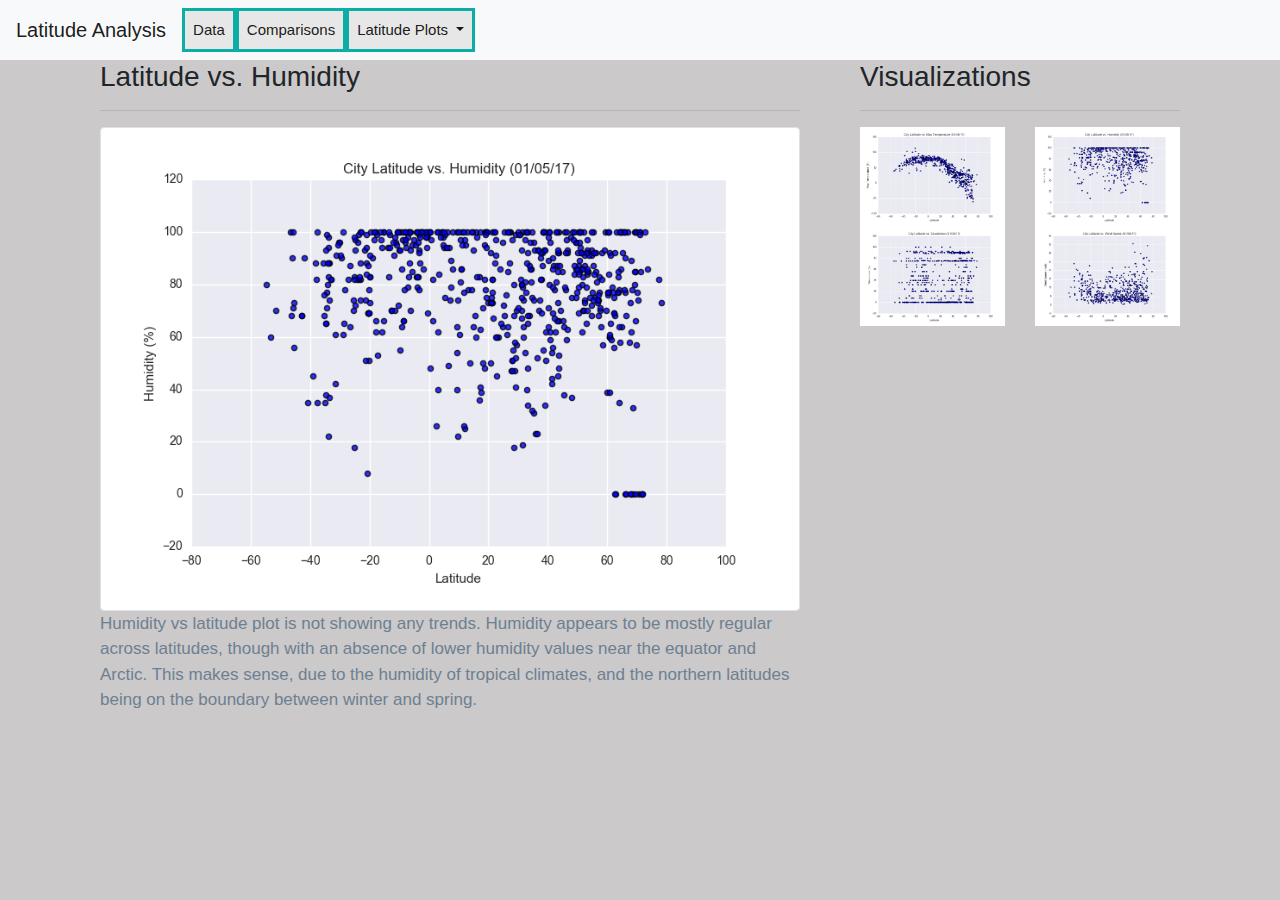
<file: humidity.html>
<!doctype html>
<html lang="en">
  <head>
    <!-- Required meta tags -->
    <meta charset="utf-8">
    <meta name="viewport" content="width=device-width, initial-scale=1, shrink-to-fit=no">

    <!-- Bootstrap CSS -->
    <link rel="stylesheet" href="https://stackpath.bootstrapcdn.com/bootstrap/4.3.1/css/bootstrap.min.css" integrity="sha384-ggOyR0iXCbMQv3Xipma34MD+dH/1fQ784/j6cY/iJTQUOhcWr7x9JvoRxT2MZw1T" crossorigin="anonymous">
    <link rel="stylesheet" href="style.css">
    <title>Latitude Dashboard</title>
  </head>
  <body>

    <nav class="navbar navbar-expand-lg navbar-light bg-light">
      <a class="navbar-brand" href="index.html">Latitude Analysis</a>
      <button class="navbar-toggler" type="button" data-toggle="collapse" data-target="#navbarSupportedContent" aria-controls="navbarSupportedContent" aria-expanded="false" aria-label="Toggle navigation">
        <span class="navbar-toggler-icon"></span>
      </button>
    
      <div class="collapse navbar-collapse" id="navbarSupportedContent">
        <ul class="navbar-nav mr-auto">
          <li class="nav-item active">
            <a class="nav-link" href="data.html">Data <span class="sr-only">(current)</span></a>
          </li>
          <li class="nav-item active">
            <a class="nav-link" href="comparisons.html">Comparisons</a>
          </li>
          <li class="nav-item dropdown active">
            <a class="nav-link dropdown-toggle" href="comparisons.html" id="navbarDropdown" role="button" data-toggle="dropdown" aria-haspopup="true" aria-expanded="false">
              Latitude Plots
            </a>
            <div class="dropdown-menu" aria-labelledby="navbarDropdown">
              <a class="dropdown-item" href="maxtemp.html">Max Temperature</a>
              <a class="dropdown-item" href="cloudiness.html">Cloudiness</a>
              <a class="dropdown-item" href="windspeed.html">Wind Speed</a>
              <a class="dropdown-item" href="humidity.html">Humidity</a>
            </div>
          </li>
        
        </ul>
        
      </div>
    </nav>


    <div class="container content">    
      <div class="row">
          <div class="col-md-8">
              <div class="col-md-12">
                  <h3>Latitude vs. Humidity </h3>
                  <hr>
                  <div class="thumbnail">
                      <img class="img-thumbnail float-left" src="assets/images/Fig2.png " width="50%" alt="temperature">
                  </div>
                  
                  <p>Humidity vs latitude plot is not showing any trends. Humidity appears to be mostly regular across latitudes, though with an absence of lower humidity values near the equator and Arctic. This makes sense, due to the humidity of tropical climates, and the northern latitudes being on the boundary between winter and spring.  </p>
                </div>
          </div>
          <!--visualization adjustments-->
          <div class="col-md-4">
              <div class="col-md-12">
                  <h3>Visualizations</h3>
                  <hr>
                  <div class="row">
                      <div class="col-3 col-md-6">
                          <a href="temp.html"><img src="assets/images/Fig1.png" width="100%"  alt="temperature">
                          </a> 
                      </div>
                      <div class="col-3 col-md-6">
                          <a href="humidity.html"><img src="assets/images/Fig2.png" width="100%" alt="humidity"></a>
                      </div>
                 
                      <div class="col-3 col-md-6">
                          <a href="cloudiness.html"><img src="assets/images/Fig3.png" width="100%"  alt="cloudiness"></a>
                      </div>

                      <div class="col-3 col-md-6">
                          <a href="windspeed.html"><img src="assets/images/Fig4.png"width="100%"  alt="wind speed"></a>
                      </div>
                  </div>
              </div>
          </div>
      </div>
  </div>






    <!-- Optional JavaScript -->
    <!-- jQuery first, then Popper.js, then Bootstrap JS -->
    <script src="https://code.jquery.com/jquery-3.3.1.slim.min.js" integrity="sha384-q8i/X+965DzO0rT7abK41JStQIAqVgRVzpbzo5smXKp4YfRvH+8abtTE1Pi6jizo" crossorigin="anonymous"></script>
    <script src="https://cdnjs.cloudflare.com/ajax/libs/popper.js/1.14.7/umd/popper.min.js" integrity="sha384-UO2eT0CpHqdSJQ6hJty5KVphtPhzWj9WO1clHTMGa3JDZwrnQq4sF86dIHNDz0W1" crossorigin="anonymous"></script>
    <script src="https://stackpath.bootstrapcdn.com/bootstrap/4.3.1/js/bootstrap.min.js" integrity="sha384-JjSmVgyd0p3pXB1rRibZUAYoIIy6OrQ6VrjIEaFf/nJGzIxFDsf4x0xIM+B07jRM" crossorigin="anonymous"></script>
  </body>
</html>
</file>
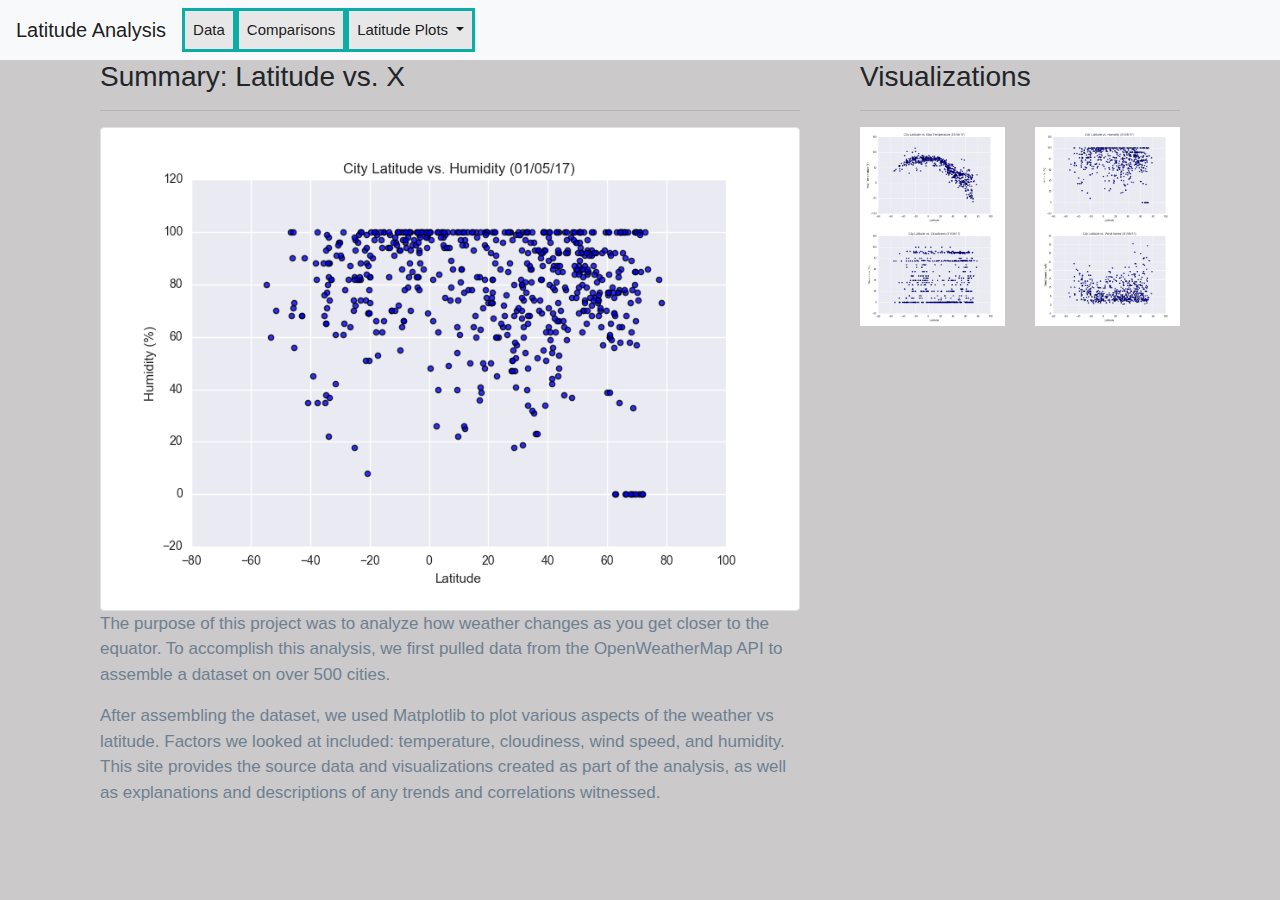
<file: landing.html>
<!doctype html>
<html lang="en">
  <head>
    <!-- Required meta tags -->
    <meta charset="utf-8">
    <meta name="viewport" content="width=device-width, initial-scale=1, shrink-to-fit=no">

    <!-- Bootstrap CSS -->
    <link rel="stylesheet" href="https://stackpath.bootstrapcdn.com/bootstrap/4.3.1/css/bootstrap.min.css" integrity="sha384-ggOyR0iXCbMQv3Xipma34MD+dH/1fQ784/j6cY/iJTQUOhcWr7x9JvoRxT2MZw1T" crossorigin="anonymous">
    <link rel="stylesheet" href="style.css">
    <title>Latitude Dashboard</title>
  </head>
  <body>

    <nav class="navbar navbar-expand-lg navbar-light bg-light">
      <a class="navbar-brand" href="#">Latitude Analysis</a>
      <button class="navbar-toggler" type="button" data-toggle="collapse" data-target="#navbarSupportedContent" aria-controls="navbarSupportedContent" aria-expanded="false" aria-label="Toggle navigation">
        <span class="navbar-toggler-icon"></span>
      </button>
    
      <div class="collapse navbar-collapse" id="navbarSupportedContent">
        <ul class="navbar-nav mr-auto">
          <li class="nav-item active">
            <a class="nav-link" href="#">Data <span class="sr-only">(current)</span></a>
          </li>
          <li class="nav-item active">
            <a class="nav-link" href="#">Comparisons</a>
          </li>
          <li class="nav-item dropdown active">
            <a class="nav-link dropdown-toggle" href="#" id="navbarDropdown" role="button" data-toggle="dropdown" aria-haspopup="true" aria-expanded="false">
              Latitude Plots
            </a>
            <div class="dropdown-menu" aria-labelledby="navbarDropdown">
              <a class="dropdown-item" href="maxtemp.html">Max Temperature</a>
              <a class="dropdown-item" href="cloudiness.html">Cloudiness</a>
              <a class="dropdown-item" href="windspeed.html">Wind Speed</a>
              <a class="dropdown-item" href="humidity.html">Humididty</a>
            </div>
          </li>
        
        </ul>
        
      </div>
    </nav>


    <div class="container content">    
      <div class="row">
          <div class="col-md-8">
              <div class="col-md-12">
                  <h3>Summary: Latitude vs. X </h3>
                  <hr>
                  <div class="thumbnail">
                      <img class="img-thumbnail float-left" src="assets/images/Fig2.png " width="50%" alt="temperature">
                  </div>
                  <p>The purpose of this project was to analyze how weather changes as you get closer to the equator. To accomplish this analysis, we first pulled data from the OpenWeatherMap API to assemble a dataset on over 500 cities.  </p> 
                  
                  <p>After assembling the dataset, we used Matplotlib to plot various aspects of the weather vs latitude. Factors we looked at included: temperature, cloudiness, wind speed, and humidity. This site provides the source data and visualizations created as part of the analysis, as well as explanations and descriptions of any trends and correlations witnessed.</p>
              </div>
          </div>
          <!--visualization adjustments-->
          <div class="col-md-4">
              <div class="col-md-12">
                  <h3>Visualizations</h3>
                  <hr>
                  <div class="row">
                      <div class="col-3 col-md-6">
                          <a href="temp.html"><img src="assets/images/Fig1.png" width="100%"  alt="temperature">
                          </a> 
                      </div>
                      <div class="col-3 col-md-6">
                          <a href="humidity.html"><img src="assets/images/Fig2.png" width="100%" alt="humidity"></a>
                      </div>
                 
                      <div class="col-3 col-md-6">
                          <a href="cloudiness.html"><img src="assets/images/Fig3.png" width="100%"  alt="cloudiness"></a>
                      </div>

                      <div class="col-3 col-md-6">
                          <a href="windspeed.html"><img src="assets/images/Fig4.png"width="100%"  alt="wind speed"></a>
                      </div>
                  </div>
              </div>
          </div>
      </div>
  </div>






    <!-- Optional JavaScript -->
    <!-- jQuery first, then Popper.js, then Bootstrap JS -->
    <script src="https://code.jquery.com/jquery-3.3.1.slim.min.js" integrity="sha384-q8i/X+965DzO0rT7abK41JStQIAqVgRVzpbzo5smXKp4YfRvH+8abtTE1Pi6jizo" crossorigin="anonymous"></script>
    <script src="https://cdnjs.cloudflare.com/ajax/libs/popper.js/1.14.7/umd/popper.min.js" integrity="sha384-UO2eT0CpHqdSJQ6hJty5KVphtPhzWj9WO1clHTMGa3JDZwrnQq4sF86dIHNDz0W1" crossorigin="anonymous"></script>
    <script src="https://stackpath.bootstrapcdn.com/bootstrap/4.3.1/js/bootstrap.min.js" integrity="sha384-JjSmVgyd0p3pXB1rRibZUAYoIIy6OrQ6VrjIEaFf/nJGzIxFDsf4x0xIM+B07jRM" crossorigin="anonymous"></script>
  </body>
</html>
</file>
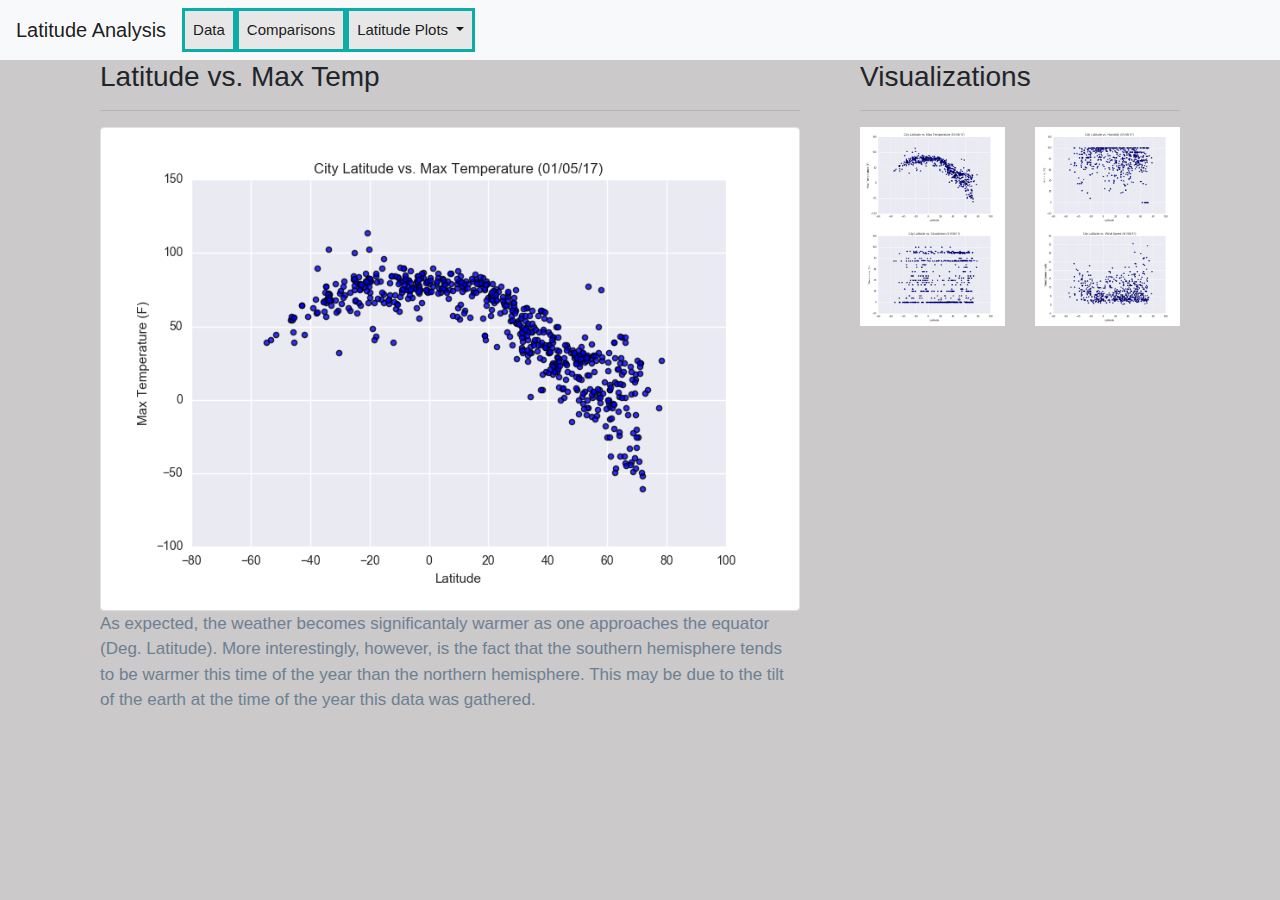
<file: maxtemp.html>
<!doctype html>
<html lang="en">
  <head>
    <!-- Required meta tags -->
    <meta charset="utf-8">
    <meta name="viewport" content="width=device-width, initial-scale=1, shrink-to-fit=no">

    <!-- Bootstrap CSS -->
    <link rel="stylesheet" href="https://stackpath.bootstrapcdn.com/bootstrap/4.3.1/css/bootstrap.min.css" integrity="sha384-ggOyR0iXCbMQv3Xipma34MD+dH/1fQ784/j6cY/iJTQUOhcWr7x9JvoRxT2MZw1T" crossorigin="anonymous">
    <link rel="stylesheet" href="style.css">
    <title>Latitude Dashboard</title>
  </head>
  <body>

    <nav class="navbar navbar-expand-lg navbar-light bg-light">
      <a class="navbar-brand" href="index.html">Latitude Analysis</a>
      <button class="navbar-toggler" type="button" data-toggle="collapse" data-target="#navbarSupportedContent" aria-controls="navbarSupportedContent" aria-expanded="false" aria-label="Toggle navigation">
        <span class="navbar-toggler-icon"></span>
      </button>
    
      <div class="collapse navbar-collapse" id="navbarSupportedContent">
        <ul class="navbar-nav mr-auto">
          <li class="nav-item active">
            <a class="nav-link" href="data.html">Data <span class="sr-only">(current)</span></a>
          </li>
          <li class="nav-item active">
            <a class="nav-link" href="comparisons.html">Comparisons</a>
          </li>
          <li class="nav-item dropdown active">
            <a class="nav-link dropdown-toggle" href="comparisons.html" id="navbarDropdown" role="button" data-toggle="dropdown" aria-haspopup="true" aria-expanded="false">
              Latitude Plots
            </a>
            <div class="dropdown-menu" aria-labelledby="navbarDropdown">
              <a class="dropdown-item" href="maxtemp.html">Max Temperature</a>
              <a class="dropdown-item" href="cloudiness.html">Cloudiness</a>
              <a class="dropdown-item" href="windspeed.html">Wind Speed</a>
              <a class="dropdown-item" href="humidity.html">Humididty</a>
            </div>
          </li>
        
        </ul>
        
      </div>
    </nav>


    <div class="container content">    
      <div class="row">
          <div class="col-md-8">
              <div class="col-md-12">
                  <h3>Latitude vs. Max Temp </h3>
                  <hr>
                  <div class="thumbnail">
                      <img class="img-thumbnail float-left" src="assets/images/Fig1.png " width="50%" alt="temperature">
                  </div>
                  
                  <p>As expected, the weather becomes significantaly warmer as one approaches the equator (Deg. Latitude). More interestingly, however, is the fact that the southern hemisphere tends to be warmer this time of the year than the northern hemisphere. This may be due to the tilt of the earth at the time of the year this data was gathered.</p>
                </div>
          </div>
          <!--visualization adjustments-->
          <div class="col-md-4">
              <div class="col-md-12">
                  <h3>Visualizations</h3>
                  <hr>
                  <div class="row">
                      <div class="col-3 col-md-6">
                          <a href="temp.html"><img src="assets/images/Fig1.png" width="100%"  alt="temperature">
                          </a> 
                      </div>
                      <div class="col-3 col-md-6">
                          <a href="humidity.html"><img src="assets/images/Fig2.png" width="100%" alt="humidity"></a>
                      </div>
                 
                      <div class="col-3 col-md-6">
                          <a href="cloudiness.html"><img src="assets/images/Fig3.png" width="100%"  alt="cloudiness"></a>
                      </div>

                      <div class="col-3 col-md-6">
                          <a href="windspeed.html"><img src="assets/images/Fig4.png"width="100%"  alt="wind speed"></a>
                      </div>
                  </div>
              </div>
          </div>
      </div>
  </div>






    <!-- Optional JavaScript -->
    <!-- jQuery first, then Popper.js, then Bootstrap JS -->
    <script src="https://code.jquery.com/jquery-3.3.1.slim.min.js" integrity="sha384-q8i/X+965DzO0rT7abK41JStQIAqVgRVzpbzo5smXKp4YfRvH+8abtTE1Pi6jizo" crossorigin="anonymous"></script>
    <script src="https://cdnjs.cloudflare.com/ajax/libs/popper.js/1.14.7/umd/popper.min.js" integrity="sha384-UO2eT0CpHqdSJQ6hJty5KVphtPhzWj9WO1clHTMGa3JDZwrnQq4sF86dIHNDz0W1" crossorigin="anonymous"></script>
    <script src="https://stackpath.bootstrapcdn.com/bootstrap/4.3.1/js/bootstrap.min.js" integrity="sha384-JjSmVgyd0p3pXB1rRibZUAYoIIy6OrQ6VrjIEaFf/nJGzIxFDsf4x0xIM+B07jRM" crossorigin="anonymous"></script>
  </body>
</html>
</file>
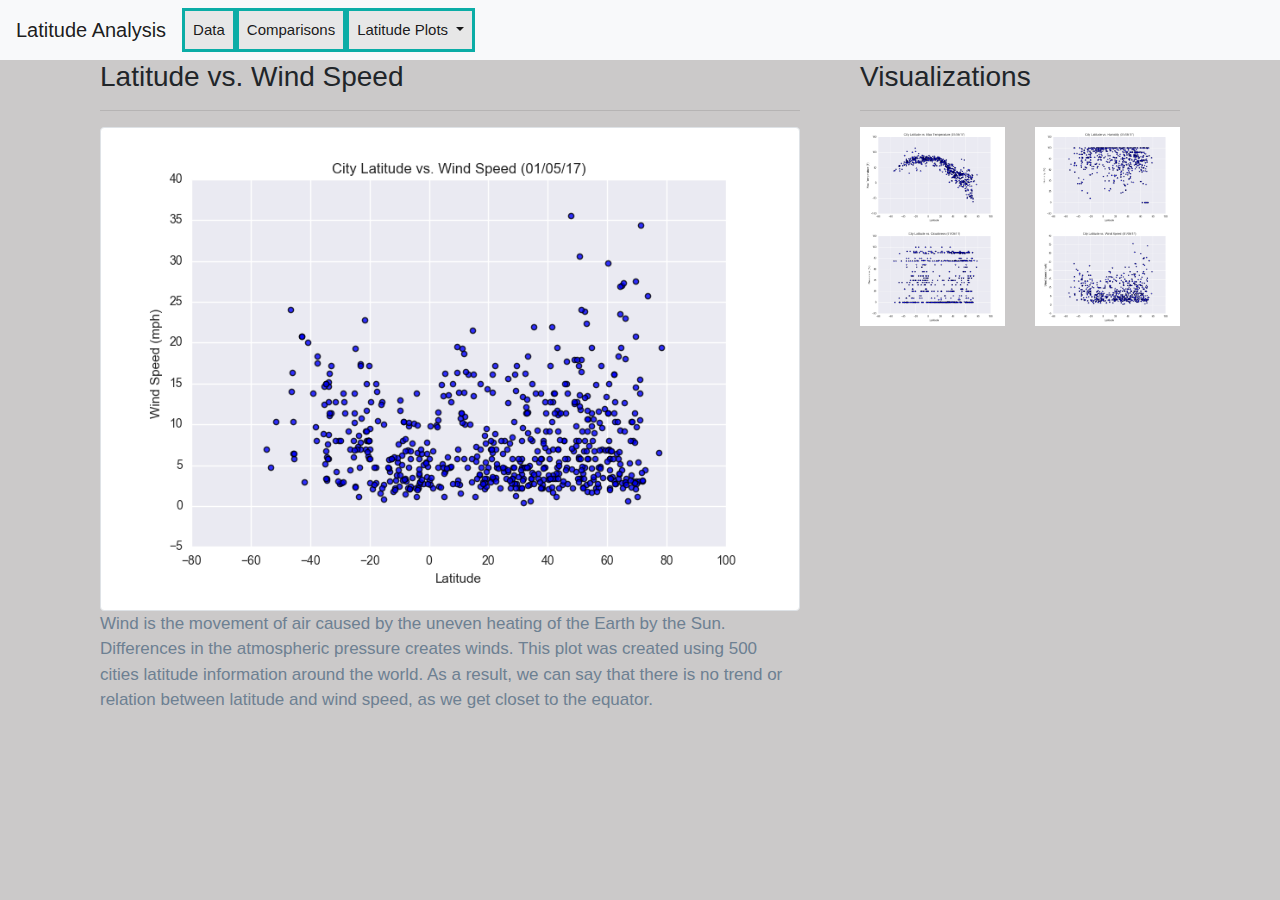
<file: windspeed.html>
<!doctype html>
<html lang="en">
  <head>
    <!-- Required meta tags -->
    <meta charset="utf-8">
    <meta name="viewport" content="width=device-width, initial-scale=1, shrink-to-fit=no">

    <!-- Bootstrap CSS -->
    <link rel="stylesheet" href="https://stackpath.bootstrapcdn.com/bootstrap/4.3.1/css/bootstrap.min.css" integrity="sha384-ggOyR0iXCbMQv3Xipma34MD+dH/1fQ784/j6cY/iJTQUOhcWr7x9JvoRxT2MZw1T" crossorigin="anonymous">
    <link rel="stylesheet" href="style.css">
    <title>Latitude Dashboard</title>
  </head>
  <body>

    <nav class="navbar navbar-expand-lg navbar-light bg-light">
      <a class="navbar-brand" href="index.html">Latitude Analysis</a>
      <button class="navbar-toggler" type="button" data-toggle="collapse" data-target="#navbarSupportedContent" aria-controls="navbarSupportedContent" aria-expanded="false" aria-label="Toggle navigation">
        <span class="navbar-toggler-icon"></span>
      </button>
    
      <div class="collapse navbar-collapse" id="navbarSupportedContent">
        <ul class="navbar-nav mr-auto">
          <li class="nav-item active">
            <a class="nav-link" href="data.html">Data <span class="sr-only">(current)</span></a>
          </li>
          <li class="nav-item active">
            <a class="nav-link" href="comparisons.html">Comparisons</a>
          </li>
          <li class="nav-item dropdown active">
            <a class="nav-link dropdown-toggle" href="comparisons.html" id="navbarDropdown" role="button" data-toggle="dropdown" aria-haspopup="true" aria-expanded="false">
              Latitude Plots
            </a>
            <div class="dropdown-menu" aria-labelledby="navbarDropdown">
              <a class="dropdown-item" href="maxtemp.html">Max Temperature</a>
              <a class="dropdown-item" href="cloudiness.html">Cloudiness</a>
              <a class="dropdown-item" href="windspeed.html">Wind Speed</a>
              <a class="dropdown-item" href="humidity.html">Humidity</a>
            </div>
          </li>
        
        </ul>
        
      </div>
    </nav>


    <div class="container content">    
      <div class="row">
          <div class="col-md-8">
              <div class="col-md-12">
                  <h3>Latitude vs. Wind Speed </h3>
                  <hr>
                  <div class="thumbnail">
                      <img class="img-thumbnail float-left" src="assets/images/Fig4.png " width="50%" alt="temperature">
                  </div>
                  
                  <p>Wind is the movement of air caused by the uneven heating of the Earth by the Sun. Differences in the atmospheric pressure creates winds. This plot was created using 500 cities latitude information around the world. As a result, we can say that there is no trend or relation between latitude and wind speed, as we get closet to the equator. </p>
                </div>
          </div>
          <!--visualization adjustments-->
          <div class="col-md-4">
              <div class="col-md-12">
                  <h3>Visualizations</h3>
                  <hr>
                  <div class="row">
                      <div class="col-3 col-md-6">
                          <a href="temp.html"><img src="assets/images/Fig1.png" width="100%"  alt="temperature">
                          </a> 
                      </div>
                      <div class="col-3 col-md-6">
                          <a href="humidity.html"><img src="assets/images/Fig2.png" width="100%" alt="humidity"></a>
                      </div>
                 
                      <div class="col-3 col-md-6">
                          <a href="cloudiness.html"><img src="assets/images/Fig3.png" width="100%"  alt="cloudiness"></a>
                      </div>

                      <div class="col-3 col-md-6">
                          <a href="windspeed.html"><img src="assets/images/Fig4.png"width="100%"  alt="wind speed"></a>
                      </div>
                  </div>
              </div>
          </div>
      </div>
  </div>






    <!-- Optional JavaScript -->
    <!-- jQuery first, then Popper.js, then Bootstrap JS -->
    <script src="https://code.jquery.com/jquery-3.3.1.slim.min.js" integrity="sha384-q8i/X+965DzO0rT7abK41JStQIAqVgRVzpbzo5smXKp4YfRvH+8abtTE1Pi6jizo" crossorigin="anonymous"></script>
    <script src="https://cdnjs.cloudflare.com/ajax/libs/popper.js/1.14.7/umd/popper.min.js" integrity="sha384-UO2eT0CpHqdSJQ6hJty5KVphtPhzWj9WO1clHTMGa3JDZwrnQq4sF86dIHNDz0W1" crossorigin="anonymous"></script>
    <script src="https://stackpath.bootstrapcdn.com/bootstrap/4.3.1/js/bootstrap.min.js" integrity="sha384-JjSmVgyd0p3pXB1rRibZUAYoIIy6OrQ6VrjIEaFf/nJGzIxFDsf4x0xIM+B07jRM" crossorigin="anonymous"></script>
  </body>
</html>
</file>
<file: style.css>
/* Body */
body{
    background-color: #cbc9c9; 
  }
  /* Navbar */
  .navbar{
    max-height: 60px; 
  }
  .navigation .navbar-brand{
    color: rgb(255, 255, 255); 
    margin-left: 30px; 
    padding: inherit; 
    font-weight: bold; 
    background-color: #690bad;
    font-family: Georgia, 'Times New Roman', Times, serif;
  }
  .navbar{
    background-color: white; 
    font-size: 15px; 
  }
  .active, .dropdown-menu .dropdown-item:active a:hover{
    background-color:#e7e7e7!important; 
  }
  .dropdown-item{
    color: #726d92 !important; 
  }
  .dropdown .dropdown-menu .dropdown-item:active, .dropdown .dropdown-menu .dropdown-item:hover{
    background-color:#E7E7E7 !important; 
  }
  a{
    color: #68727b;
    font-size: 15px; 
  }
  .nav-link:hover{
    background-color:#E7E7E7 !important;
   }
  
  .navbar-brand:hover{
  color: rgb(175, 175, 175) !important;
  }
  /* Images */
  img{
    width:100% !important;
    height:100% !important;
  }
  .active, .panel:hover{
    border-color:#0BADA6;
    border-style: solid; 
    
  }
  .vizualization{
    width:50% !important;
    height:50% !important;
  }
  
  /* Title Class  */
  .title{
    color: #740b4a;  
    font-family: Georgia, 'Times New Roman', Times, serif;
    font-weight: bolder; 
    padding-top: 25px; 
  }
  /* Paragraph Element */
  p{
  color: #6D8092;
  font-family: Arial, Helvetica, sans-serif;
  font-size: 17px; 
  }
  /* Box Class */
  .box {
    margin-top: 60px; 
    margin-bottom: 62px; 
    padding: 10px 20px 15px; 
    color:black;
    background-color: white; 
  
  }
  /* Table */
  .table{
    font-size: 15px; 
    border-top-color: white !important; 
  }
  /* Footer */
  footer{
  background-color: #666666; 
  border-top-style: solid; 
  border-top-width: 5px; 
  border-top-color: #0BADA6;
  color: white; 
  min-height: 55px; 
  font-family: Arial, Helvetica, sans-serif;
  font-size: 15px; 
  text-align: center; 
  position: fixed;
  left: 0;
  bottom: 0;
  width: 100%;
  padding-top: 15px; 
  }
  /* Media Queries */
  @media(max-width: 992px){
  .navbar-expand-lg{
  background-color: #0BADA6 !important;
  }
  .navbar{
    max-height: none; 
    padding: inherit;
  }
  .navbar div{
    margin: inherit; 
    background-color: white;  
  }
  .navbar-brand{
    padding: 10px !important; 
  }
  
  button{
    margin-right: 30px; 
  }
  button:focus {
  
    outline: 1px dotted;
    outline: 5px auto -webkit-focusring-color;
    
    }
  }
</file>
